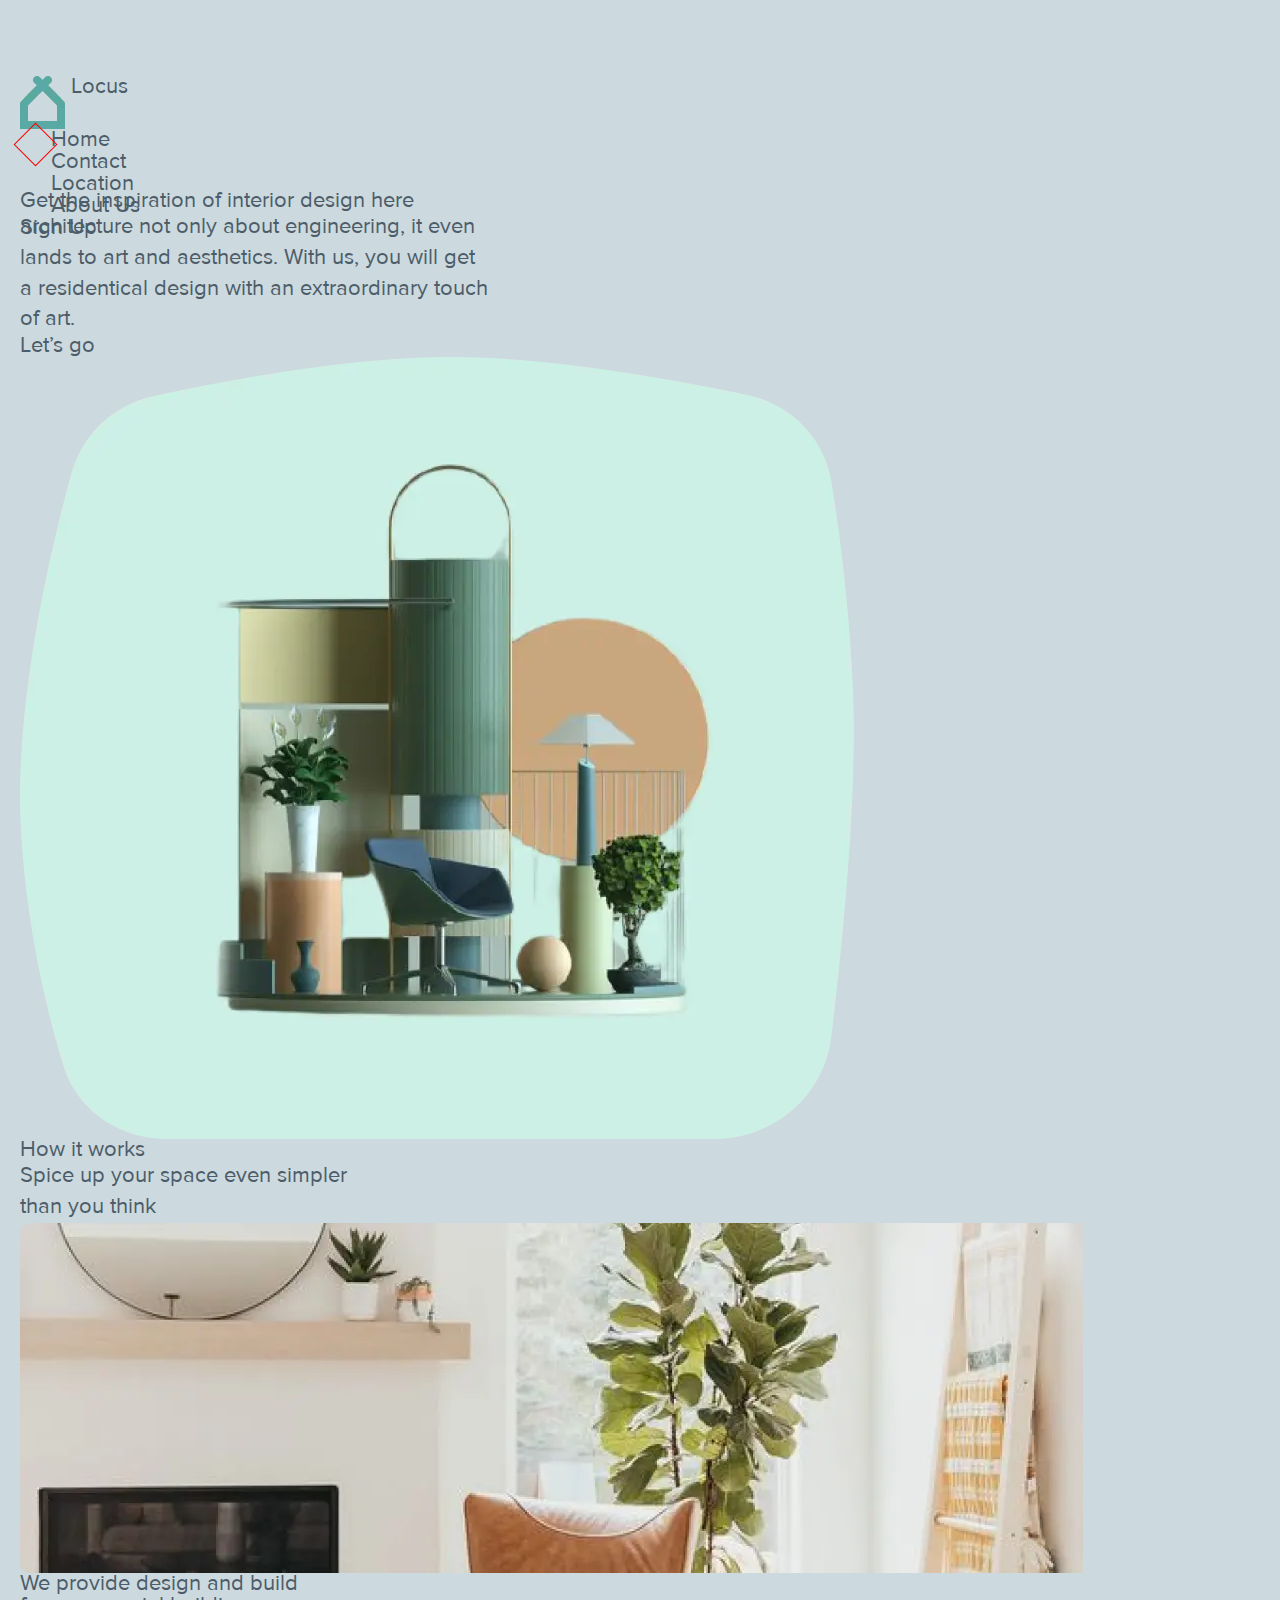
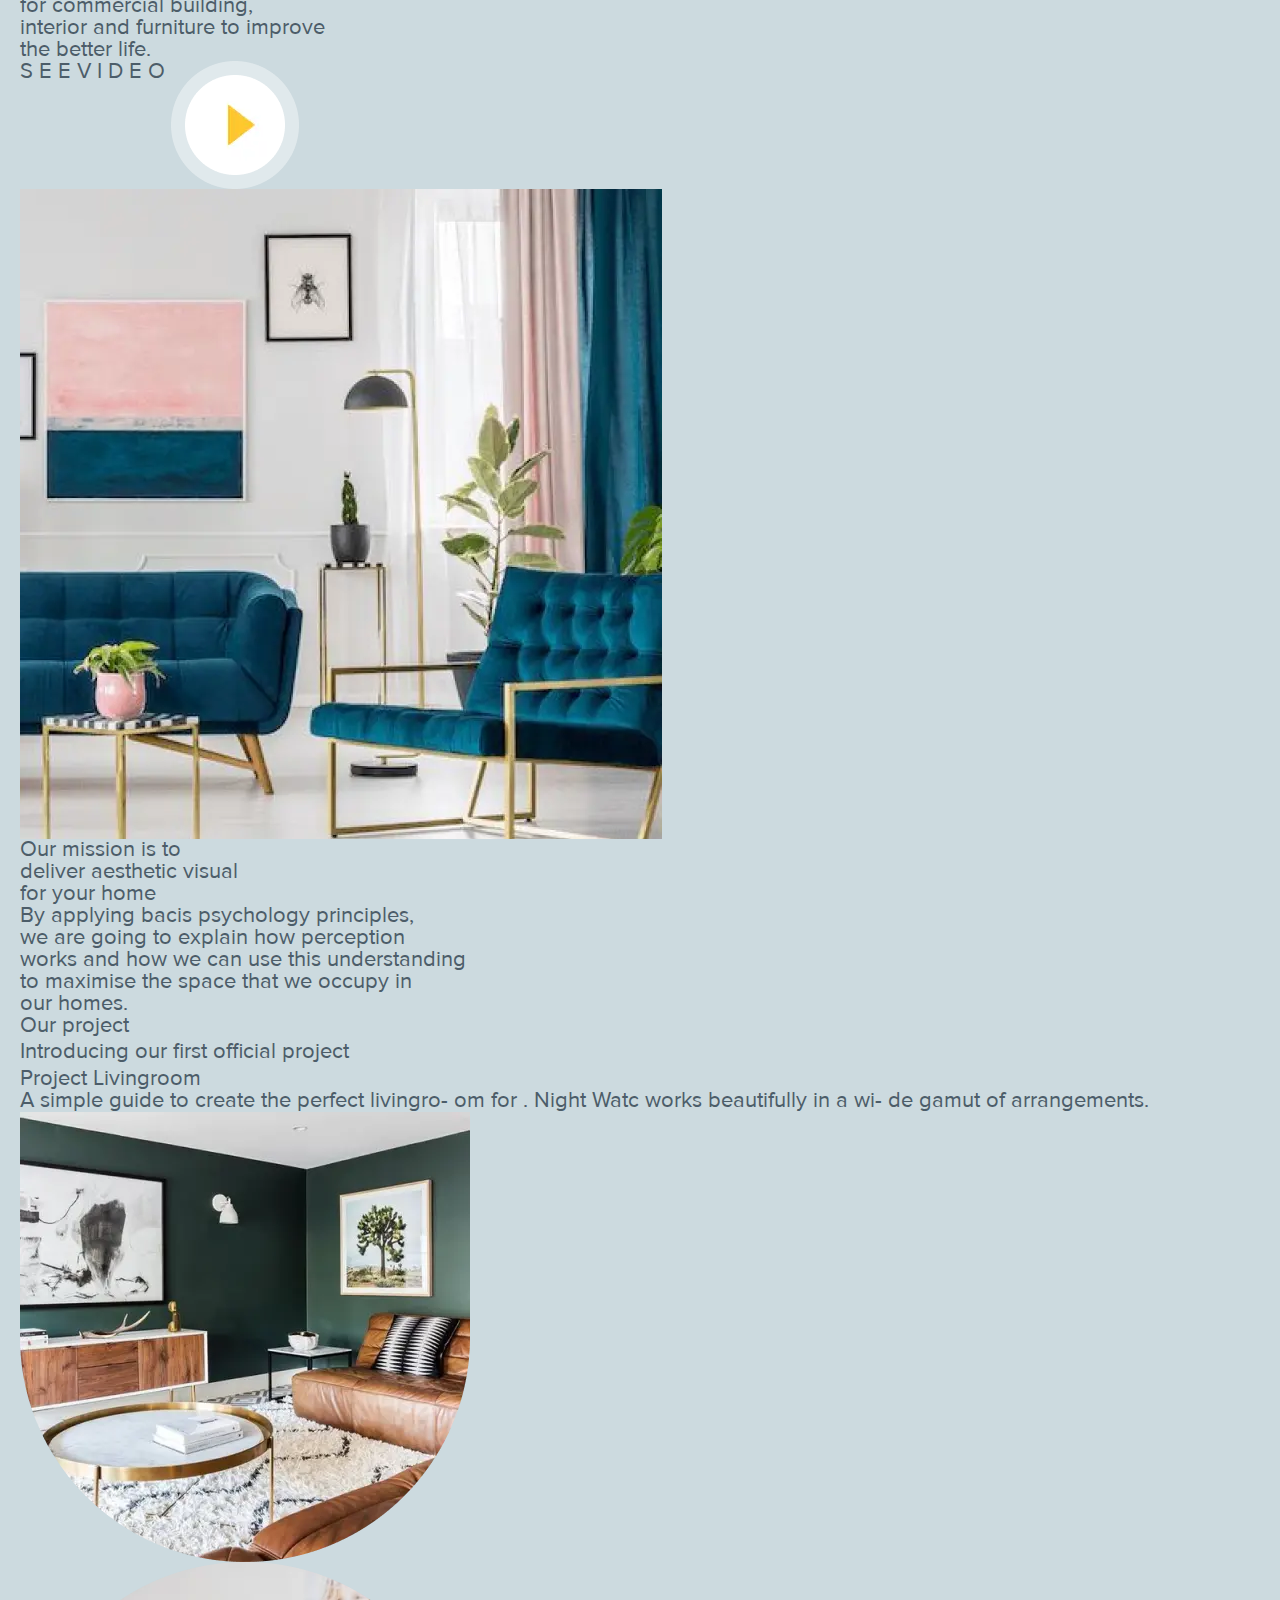
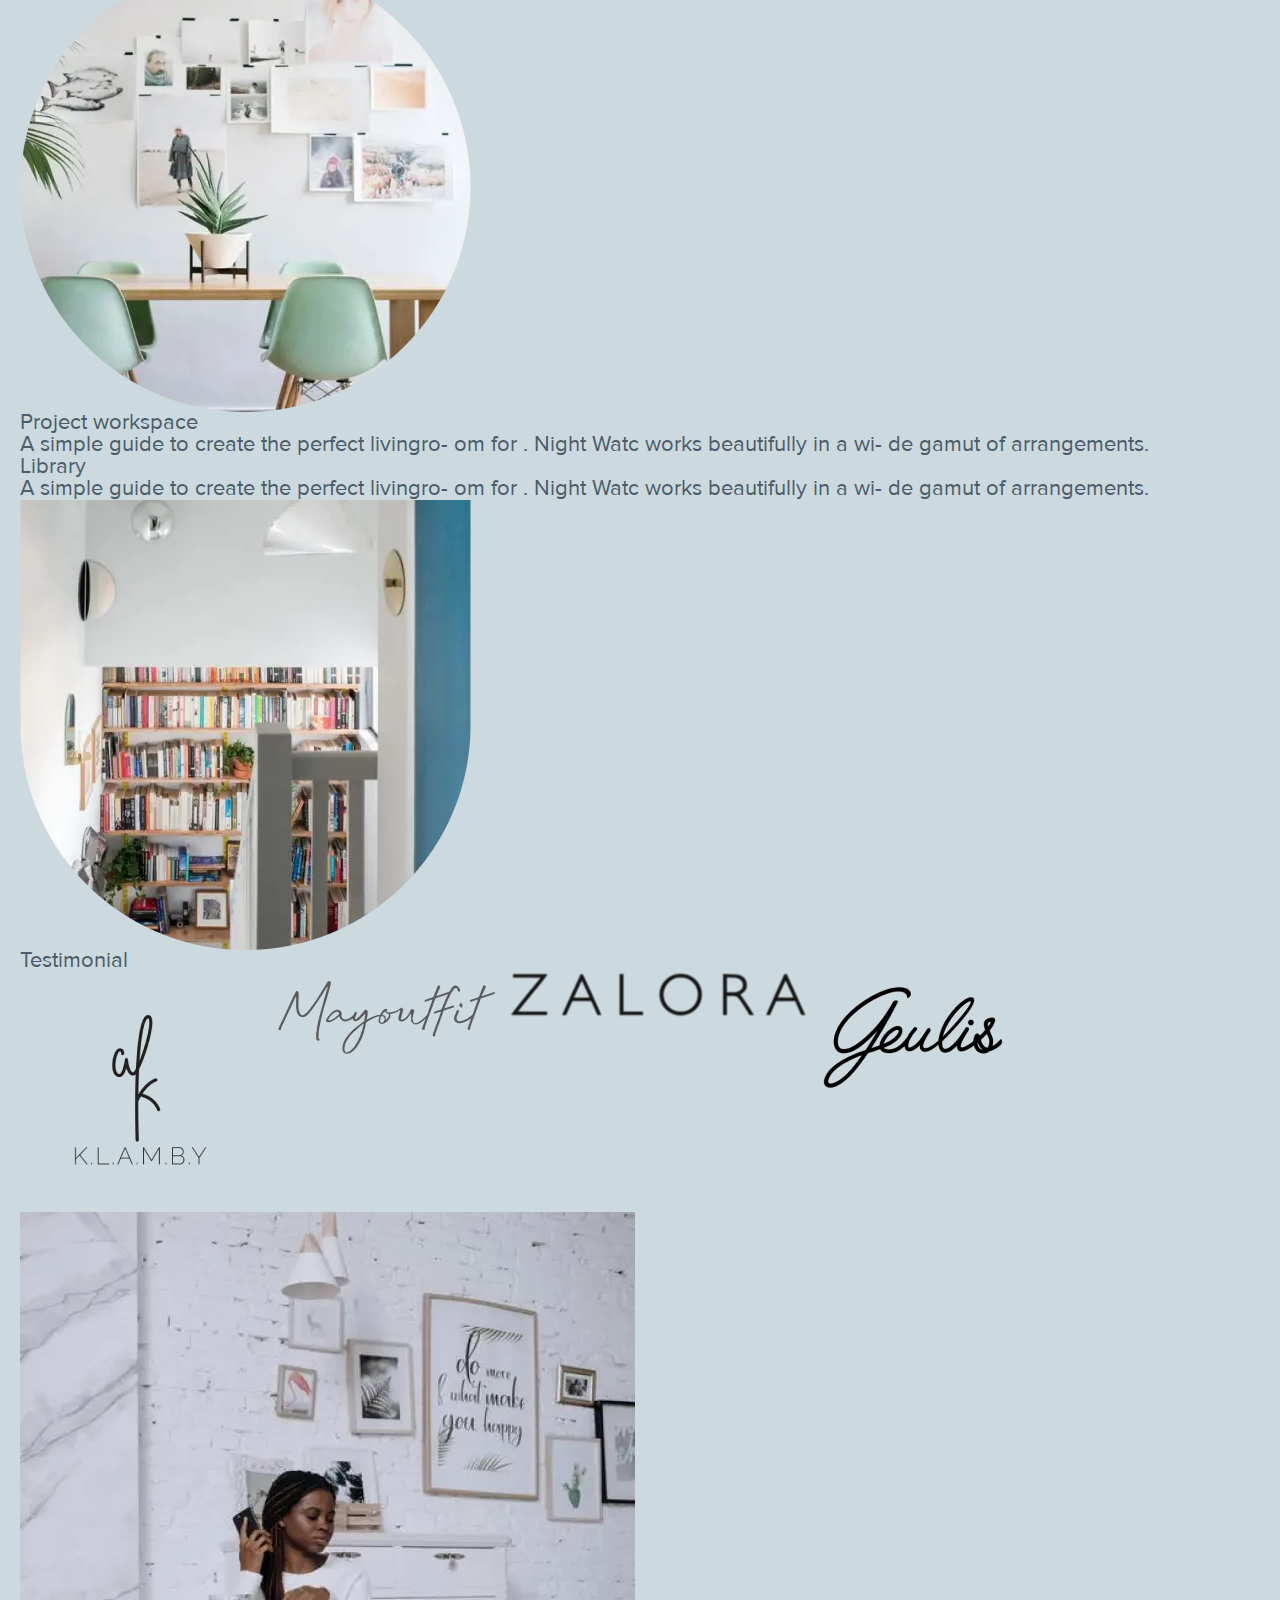
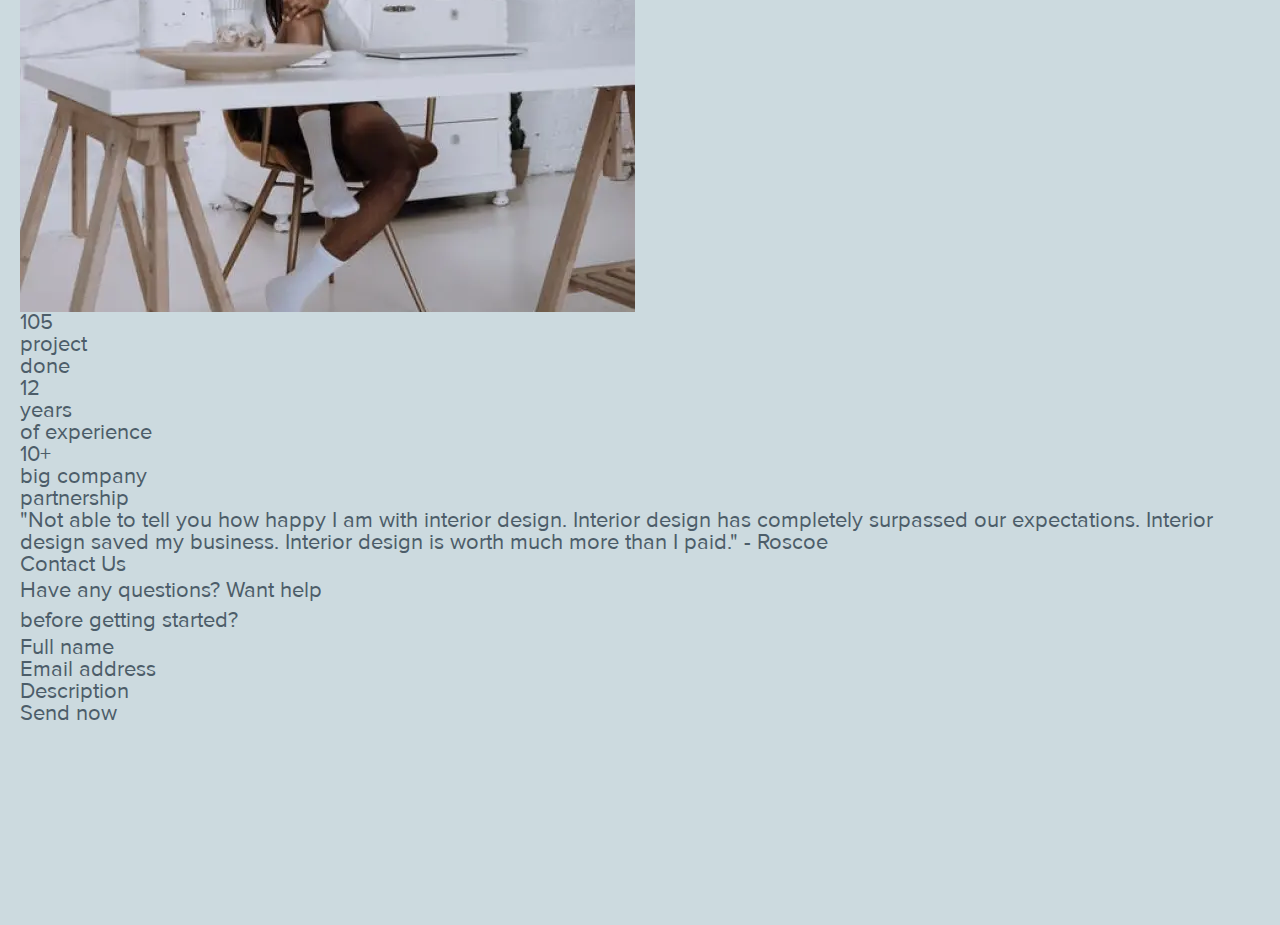
<file: index.html>
<!DOCTYPE html>
<html lang="en">
<head>
	<meta charset="UTF-8">
	<meta http-equiv="X-UA-Compatible" content="IE=edge">
	<meta name="viewport" content="width=device-width, initial-scale=1.0">
	<link rel="stylesheet" href="css/style.min.css?_v=20220717185046">
	<title>Главная</title>
</head>

<body>
	
	<div class="wrapper">
		<header class="header">
	<div class="header__container">
		<a href="" class="header__logo"><picture><source srcset="img/Logo.webp" type="image/webp"><img src="img/Logo.png" alt=""></picture> <span>Locus</span></a>
		<div class="header__menu menu">
			<div class="menu__icon icon__menu">
				<span></span>
			</div>
			<nav class="menu__body">
				<ul class="menu__list">
					<li class="menu__item"><a href="" class="menu__link _1">Home</a></li>
					<li class="menu__item"><a href="" class="menu__link _2">Contact</a></li>
					<li class="menu__item"><a href="" class="menu__link _3">Location</a></li>
					<li class="menu__item"><a href="" class="menu__link _4">About Us</a></li>
				</ul>
			</nav>
		</div>
		<div class="header__button">
			<a href="" class="button">Sign Up</a>
		</div>
	</div>
</header>
		<main class="main">
			<section class="letsgo">
				<div class="letsgo__container">
					<div class="letsgo__block">
						<div class="letsgo__content">
							<div class="letsgo__title title">Get the inspiration
								of interior design
								here</div>
							<div class="letsgo__text text">architecture not only about engineering, it even <br>
								lands to art and aesthetics. With us, you will get <br>
								a residentical design with an extraordinary touch <br>
								of art.</div>
							<div class="letsgo__button">
								<a href="" class="button button_border">Let’s go</a>
							</div>
						</div>
						<div class="letsgo__media">
							<picture><source srcset="img/desk.webp" type="image/webp"><img src="img/desk.png" alt=""></picture>
						</div>
					</div>
				</div>
			</section>
			<section class="works">
				<div class="works__container">
					<div class="works__block">
						<div class="works__content">
							<div class="works__title title">How it works</div>
							<div class="works__text text">Spice up your space even simpler <br>
								than you think</div>
						</div>
						<div class="works__media">
							<picture><source srcset="img/picture.webp" type="image/webp"><img src="img/picture.png" alt=""></picture>
							<div class="blue-block">
								<div class="blue-block__text">
									<p>
										We provide design and build <br>
										for commercial building,<br>
										interior and furniture to improve <br>
										the better life.
									</p>
								</div>
								<a href="" class="see-more">S E E V I D E O</a>

								<a href="" class="video">
									<picture><source srcset="img/button.webp" type="image/webp"><img src="img/button.png" alt=""></picture>
								</a>

							</div>
						</div>
					</div>
				</div>
			</section>
			<section class="mission">
				<div class="mission__container">
					<div class="mission__block">
						<div class="mission__media">
							<picture><source srcset="img/pic.webp" type="image/webp"><img src="img/pic.png" alt=""></picture>
						</div>
						<div class="mission__content">
							<div class="mission__title">
								Our mission is to <br>
								deliver aesthetic visual <br>
								for your home
							</div>
							<div class="mission__text">
								By applying bacis psychology principles, <br>
								we are going to explain how perception <br>
								works and how we can use this understanding <br>
								to maximise the space that we occupy in <br>
								our homes.
							</div>
						</div>
					</div>
				</div>
			</section>
			<section class="project">
				<div class="project__container">
					<div class="project__content">
						<div class="project__title title">
							Our project
						</div>
						<div class="project__tect text">
							Introducing our first official project
						</div>
					</div>
					<div class="project__media">
						<div class="project__items">
							<div class="project__item">
								<div class="project__item_title">
									Project Livingroom
								</div>
								<div class="project__item_text">
									A simple guide to create the perfect livingro-
									om for . Night Watc works beautifully in a wi-
									de gamut of arrangements.
								</div>
								<picture><source srcset="img/01.webp" type="image/webp"><img src="img/01.png" alt=""></picture>
							</div>
							<div class="project__item">
								<picture><source srcset="img/02.webp" type="image/webp"><img src="img/02.png" alt=""></picture>
								<div class="project__item_title">
									Project workspace
								</div>
								<div class="project__item_text">
									A simple guide to create the perfect livingro-
									om for . Night Watc works beautifully in a wi-
									de gamut of arrangements.
								</div>
							</div>
							<div class="project__item">
								<div class="project__item_title">
									Library
								</div>
								<div class="project__item_text">
									A simple guide to create the perfect livingro-
									om for . Night Watc works beautifully in a wi-
									de gamut of arrangements.
								</div>
								<picture><source srcset="img/03.webp" type="image/webp"><img src="img/03.png" alt=""></picture>
							</div>
						</div>
					</div>
				</div>
			</section>
			<section class="test">
				<div class="test__container">
					<div class="test__header">
						<div class="test__title title">Testimonial</div>
						<div class="test__images">
							<picture><source srcset="img/1.webp" type="image/webp"><img src="img/1.png" alt=""></picture>
							<picture><source srcset="img/2.webp" type="image/webp"><img src="img/2.png" alt=""></picture>
							<picture><source srcset="img/3.webp" type="image/webp"><img src="img/3.png" alt=""></picture>
							<picture><source srcset="img/4.webp" type="image/webp"><img src="img/4.png" alt=""></picture>
						</div>
					</div>
					<div class="test__content">
						<picture><source srcset="img/blackWOMAN.webp" type="image/webp"><img src="img/blackWOMAN.png" alt=""></picture>
						<div class="blue--block">
							<div class="blue--block__statistic">
								<div class="blue--block__statistic-item">
									<div class="blue--block__statistic-item_number">105</div>
									<div class="blue--block__statistic-item_text">project <br> done</div>
								</div>
								<div class="blue--block__statistic_item">
									<div class="blue--block__statistic-item_number">12</div>
									<div class="blue--block__statistic-item_text">years <br>of experience</div>
								</div>
								<div class="blue--block__statistic_item">
									<div class="blue--block__statistic-item_number">10+</div>
									<div class="blue--block__statistic-item_text"> big company
										<br> partnership
									</div>
								</div>
							</div>
							<div class="blue--block__statistic_text">
								<p>
									"Not able to tell you how happy I am with interior design.
									Interior design has completely surpassed our expectations.
									Interior design saved my business. Interior design is worth
									much more than I paid."

									<span>- Roscoe</span>
								</p>
							</div>
						</div>
					</div>
				</div>
			</section>
			<section class="sumbit">
				<div class="submit__container">
					<div class="submit__content">
						<div class="submit__title title">Contact Us</div>
						<div class="submit__text text">Have any questions? Want help <br>
							before getting started?</div>
					</div>
					<div class="submit__text-area">
						<div class="submit__text-area_item">Full name</div>
						<div class="submit__text-area_item">Email address</div>
						<div class="submit__text-area_item">Description</div>
						<div class="submit__text-area_button">
							<a href="" class="button">Send now</a>
						</div>
					</div>
				</div>
			</section>
		</main>
		<footer class="footer">
	<div class="footer__container">

	</div>
</footer>
	</div>
	<script src="js/app.min.js?_v=20220717185046"></script>
</body>

</html>
</file>
<file: css/style.min.css>
charset "UTF-8";
@import url(https://fonts.googleapis.com/css?family=Inter:500,600&display=swap);
@font-face {
    font-family: proximanova_light;
    font-display: swap;
    src: url(../fonts/proximanova_light.woff2) format("woff2"), url(../fonts/proximanova_light.woff) format("woff");
    font-weight: 400;
    font-style: normal
}

@font-face {
    font-family: proximanova_bold;
    font-display: swap;
    src: url(../fonts/proximanova_bold.woff2) format("woff2"), url(../fonts/proximanova_bold.woff) format("woff");
    font-weight: 400;
    font-style: normal
}

@font-face {
    font-family: proximanova_regular;
    font-display: swap;
    src: url(../fonts/proximanova_regular.woff2) format("woff2"), url(../fonts/proximanova_regular.woff) format("woff");
    font-weight: 400;
    font-style: normal
}

* {
    padding: 0;
    margin: 0;
    border: 0
}

*,
::after,
::before {
    -webkit-box-sizing: border-box;
    box-sizing: border-box
}

::after,
::before {
    display: inline-block
}

address {
    font-style: normal
}

body,
html {
    min-width: 320pxpx
}

body {
    color: #4c5d69;
    line-height: 1;
    font-family: proximanova_regular;
    font-size: 22px;
    -ms-text-size-adjust: 100%;
    -moz-text-size-adjust: 100%;
    -webkit-text-size-adjust: 100%;
    -webkit-font-smoothing: antialiased;
    -moz-osx-font-smoothing: grayscale
}

button,
input,
textarea {
    font-family: proximanova_regular;
    font-size: inherit;
    line-height: inherit
}

button {
    cursor: pointer;
    color: inherit;
    background-color: transparent
}

a {
    display: inline-block;
    color: inherit;
    text-decoration: none
}

ul li {
    list-style: none
}

img {
    vertical-align: top
}

h1,
h2,
h3,
h4,
h5,
h6 {
    font-weight: inherit;
    font-size: inherit
}

.lock body {
    overflow: hidden;
    -ms-touch-action: none;
    touch-action: none;
    -ms-scroll-chaining: none;
    overscroll-behavior: none
}

.wrapper {
    min-height: 100%;
    display: -webkit-box;
    display: -ms-flexbox;
    display: flex;
    -webkit-box-orient: vertical;
    -webkit-box-direction: normal;
    -ms-flex-direction: column;
    flex-direction: column;
    overflow: hidden
}

@supports (overflow:clip) {
    .wrapper {
        overflow: clip
    }
}

.wrapper>main {
    -webkit-box-flex: 1;
    -ms-flex: 1 1 auto;
    flex: 1 1 auto
}

.wrapper>* {
    min-width: 0
}

[class*=__container] {
    max-width: 1462px;
    margin: 0 auto;
    padding: 0 20px
}

[class*=__container-big] {
    max-width: 1730px;
    margin: 0 auto;
    padding: 0 30px
}

[class*=__middle-container] {
    width: calc(100% - 717px);
    -webkit-transform: translateX(200px);
    -ms-transform: translateX(200px);
    transform: translateX(200px);
    padding: 0 30px
}

[class*=__second-middle-container] {
    width: calc(100% - 717px);
    -webkit-transform: translateX(717px);
    -ms-transform: translateX(717px);
    transform: translateX(717px);
    padding: 0 30px
}

.btn {
    display: -webkit-inline-box;
    display: -ms-inline-flexbox;
    display: inline-flex;
    width: 100%;
    -webkit-box-pack: center;
    -ms-flex-pack: center;
    justify-content: center;
    -webkit-box-align: center;
    -ms-flex-align: center;
    align-items: center;
    text-align: center;
    margin: 0 auto;
    margin-bottom: 100px;
    padding: 33.2px 206px 31px;
    border-radius: 5px;
    background: red;
    color: #fff;
    -webkit-transition: all .3s;
    transition: all .3s
}

.verification {
    padding-top: 257px
}

.analysis-verification {
    display: -webkit-box;
    display: -ms-flexbox;
    display: flex;
    margin-bottom: 106px
}

.analysis-verification__graph {
    position: relative;
    z-index: 4
}

.analysis-verification__text {
    max-width: 717px
}

.graph-analysis {
    -ms-flex-preferred-size: 599px;
    flex-basis: 599px;
    display: -webkit-box;
    display: -ms-flexbox;
    display: flex;
    -webkit-box-pack: justify;
    -ms-flex-pack: justify;
    justify-content: space-between;
    -ms-flex-wrap: wrap;
    flex-wrap: wrap
}

.graph-analysis__block {
    -ms-flex-preferred-size: 162px;
    flex-basis: 162px;
    font-size: 14px;
    font-weight: 700;
    line-height: 160%;
    letter-spacing: 0;
    text-align: center;
    text-transform: uppercase;
    width: 161px;
    height: 96.37px;
    -webkit-box-pack: center;
    -ms-flex-pack: center;
    justify-content: center;
    -webkit-box-align: center;
    -ms-flex-align: center;
    align-items: center;
    display: -webkit-box;
    display: -ms-flexbox;
    display: flex;
    position: relative
}

.graph-analysis__block p {
    padding: 26.19px 9px;
    border-radius: 5px;
    display: -webkit-box;
    display: -ms-flexbox;
    display: flex;
    -webkit-box-pack: center;
    -ms-flex-pack: center;
    justify-content: center;
    -webkit-box-align: center;
    -ms-flex-align: center;
    align-items: center;
    -webkit-backdrop-filter: blur(22px);
    backdrop-filter: blur(22px);
    background: linear-gradient(136.92deg, rgba(255, 255, 255, .3) 14.517%, rgba(255, 255, 255, 0) 88.017%);
    width: 162px;
    height: 96.37px
}

.graph-analysis__block--bottom {
    color: red;
    -ms-flex-preferred-size: 100%;
    flex-basis: 100%
}

.graph-analysis__block--bottom::before {
    top: 25% !important;
    left: 50% !important;
    -webkit-transform: translate(-50%);
    -ms-transform: translate(-50%);
    transform: translate(-50%)
}

.graph-analysis__block--left {
    position: relative
}

 .graph-analysis__block--left::after {
    background: url(../img/decorations/union.png) bottom/contain no-repeat
}

.graph-analysis__block--left::after {
    content: "";
    position: absolute;
    width: 429.6px;
    height: 100%;
    left: 50%;
    bottom: -50%
}

.hardware-verification {
    -webkit-box-flex: 1;
    -ms-flex: 1 1 692px;
    flex: 1 1 692px;
    display: -webkit-box;
    display: -ms-flexbox;
    display: flex;
    -webkit-box-pack: end;
    -ms-flex-pack: end;
    justify-content: end;
    -webkit-box-align: center;
    -ms-flex-align: center;
    align-items: center
}

.hardware-verification p {
    font-size: 22px;
    line-height: 30.2px
}

 .hardware-verification__block {
    background: url(../img/decorations/block-devices.png) center/cover no-repeat
}

.hardware-verification__block {
    max-width: 843px;
    margin-left: calc(50% - 50vw);
    margin-bottom: 100px;
    border-radius: 5px;
    -webkit-backdrop-filter: blur(22px);
    backdrop-filter: blur(22px);
    padding: 66px 86px;
    padding-left: 217px
}

.hardware-verification__graph {
    -webkit-box-flex: 1;
    -ms-flex: 1 1 auto;
    flex: 1 1 auto
}

.graph-hardware {
    margin-bottom: 161px;
    display: -webkit-box;
    display: -ms-flexbox;
    display: flex;
    -ms-flex-wrap: wrap;
    flex-wrap: wrap
}

.graph-hardware__block {
    max-width: 290px
}

.graph-hardware__block:first-child {
    position: relative
}

 .graph-hardware__block:first-child::after {
    background: url(../img/decorations/line.png) center no-repeat
}

.graph-hardware__block:first-child::after {
    content: "";
    position: absolute;
    bottom: 0;
    width: 100%;
    height: 100%;
    right: -77%;
    z-index: -1
}

 .graph-hardware__block:first-child::before {
    background: url(../img/decorations/line-down.png) center no-repeat
}

.graph-hardware__block:first-child::before {
    content: "";
    position: absolute;
    width: 100%;
    height: 100%;
    bottom: -77%;
    left: 22%
}

.graph-hardware__block:nth-child(2) {
    -ms-flex-item-align: end;
    -ms-grid-row-align: end;
    align-self: end;
    position: relative
}

 .graph-hardware__block:nth-child(2)::before {
    background: url(../img/decorations/line-down.png) center no-repeat
}

.graph-hardware__block:nth-child(2)::before {
    content: "";
    position: absolute;
    width: 100%;
    height: 100%;
    bottom: -77%;
    right: 10%
}

.graph-hardware__block:nth-child(3) {
    position: relative
}

 .graph-hardware__block:nth-child(3)::after {
    background: url(../img/decorations/line.png) center no-repeat
}

.graph-hardware__block:nth-child(3)::after {
    content: "";
    position: absolute;
    bottom: 0;
    width: 100%;
    height: 100%;
    right: -62%
}

.graph-hardware__block p {
    border-radius: 4.32px;
    -webkit-backdrop-filter: blur(19.01px);
    backdrop-filter: blur(19.01px);
    font-size: 12px;
    font-weight: 400;
    height: 94px;
    line-height: 140.5%;
    letter-spacing: 0;
    text-align: left;
    padding: 30px;
    display: -webkit-box;
    display: -ms-flexbox;
    display: flex;
    -webkit-box-pack: center;
    -ms-flex-pack: center;
    justify-content: center;
    -webkit-box-align: center;
    -ms-flex-align: center;
    align-items: center;
    text-transform: uppercase;
    background: linear-gradient(135.34deg, rgba(255, 255, 255, .3) 14.711%, rgba(255, 255, 255, 0) 100%)
}

.block-red p {
    height: 108px;
    width: 335px;
    color: #fff;
    background: radial-gradient(50% 69% at 50% 50%, #ff0101, #e20000 100%);
    padding: 32px 46px;
    font-size: 16px
}

.verification__text-block {
    margin: 0 auto;
    width: 100%;
    max-width: 640px;
    margin-bottom: 100px
}

.smart-standarts {
    margin-bottom: 100px
}

.smart-standarts__blocks {
    display: -webkit-box;
    display: -ms-flexbox;
    display: flex;
    -webkit-box-pack: justify;
    -ms-flex-pack: justify;
    justify-content: space-between
}

.blocks-smart-standarts__block-first {
    margin-left: calc(50% - 20vw);
    width: 864px;
    margin-top: 50px;
    padding: 80px 140px 80px 240px;
    border-radius: 5px;
    -webkit-backdrop-filter: blur(22px);
    backdrop-filter: blur(22px);
    background: linear-gradient(135.34deg, rgba(255, 255, 255, .3) 14.756%, rgba(255, 255, 255, 0) 100%)
}

.blocks-smart-standarts__block-first p {
    color: red;
    font-size: 32.17px;
    font-weight: 400;
    line-height: 140%;
    text-align: right;
    text-transform: uppercase
}

.blocks-smart-standarts__block-second {
    padding: 52px 243px 66px 86px
}

.blocks-smart-standarts .block-dis {
    width: 100%;
    -webkit-box-flex: 1;
    -ms-flex: 1 1 auto;
    flex: 1 1 auto;
    max-width: 960px;
    font-size: 22px;
    line-height: 140%
}

.mini-blocks-smart-standarts__container {
    display: -webkit-box;
    display: -ms-flexbox;
    display: flex;
    -webkit-box-pack: justify;
    -ms-flex-pack: justify;
    justify-content: space-between
}

.mini-blocks-smart-standarts__block-first {
    padding: 40px 60px;
    max-width: 624px;
    height: 100%;
    margin-right: 20px
}

.mini-blocks-smart-standarts__block-first p {
    font-size: 22px;
    font-weight: 400;
    line-height: 140%;
    letter-spacing: 0;
    text-align: left
}

.mini-blocks-smart-standarts__block-second {
    padding: 40px 60px;
    max-width: 717px
}

.mini-blocks-smart-standarts__block-second p {
    font-size: 22px;
    font-weight: 400;
    line-height: 140%;
    letter-spacing: 0;
    text-align: left
}

.app__container {
    padding-left: 15px;
    padding-right: 15px
}

.app .left-line,
.app__title {
    position: relative;
    margin-bottom: 55px;
    background: linear-gradient(140.19deg, rgba(255, 0, 0, .8), rgba(255, 0, 0, .11));
    -webkit-background-clip: text;
    -webkit-text-fill-color: transparent;
    background-clip: text;
    text-fill-color: transparent;
    font-size: 48px;
    font-weight: 400;
    line-height: 160.3%;
    text-align: left
}

.app .left-line::before,
.app__title::before {
    content: "";
    position: absolute;
    z-index: 2;
    bottom: -30px;
    left: 0;
    width: 20px;
    height: 20px;
    border-radius: 50%;
    -webkit-box-shadow: 0 0 86px 0 #fff, 0 0 36px 0 #fff, 0 0 8px 0 #fff;
    box-shadow: 0 0 86px 0 #fff, 0 0 36px 0 #fff, 0 0 8px 0 #fff;
    background: #fff
}

.app .left-line::after,
.app__title::after {
    content: "";
    position: absolute;
    bottom: -20px;
    left: -30%;
    width: 100%;
    height: 100%;
    background: url(../img/app/line.svg) bottom no-repeat
}

.app .under-text,
.app__text {
    margin-left: 40px;
    color: #4c5d69;
    font-size: 22px;
    line-height: 140%;
    text-align: left;
    margin-bottom: 200px
}

.content-app__title {
    color: #5a5e61;
    font-size: 40px;
    font-weight: 300;
    line-height: 120%;
    display: -webkit-box;
    display: -ms-flexbox;
    display: flex;
    -webkit-box-pack: center;
    -ms-flex-pack: center;
    justify-content: center;
    -webkit-box-align: center;
    -ms-flex-align: center;
    align-items: center;
    margin-bottom: 15px
}

.media-content-app__image {
    position: relative;
    margin-bottom: 80px
}

.media-content-app__image img {
    width: 100%;
    position: absolute;
    max-width: 1142px;
    max-height: 800px;
    left: -22px;
    z-index: 2;
    top: -120px
}

.info-media__block {
    padding: 66px 544px 66px 86px;
    margin-bottom: 80px
}

.info-media__block p {
    font-size: 22px;
    line-height: 30.2px
}

.info-media__block p:first-child {
    margin-bottom: 30px
}

.info-media__mini-blocks {
    display: -webkit-box;
    display: -ms-flexbox;
    display: flex;
    -ms-flex-wrap: wrap;
    flex-wrap: wrap
}

.mini-blocks-info {
    -webkit-box-pack: center;
    -ms-flex-pack: center;
    justify-content: center;
    margin-bottom: 200px
}

.mini-blocks-info__mini-block {
    width: 161px;
    height: 96px;
    margin-right: 77px;
    margin-bottom: 46px
}

.mini-blocks-info__mini-block p {
    padding: 26.18px 8px;
    width: 161px;
    height: 96px;
    height: 100%;
    width: 100%
}

.component-app__title {
    background: linear-gradient(113.82deg, #5a5e61, #a3a3a3, #5d6164);
    margin-bottom: 40px;
    -webkit-background-clip: text;
    -webkit-text-fill-color: transparent;
    background-clip: text;
    text-fill-color: transparent;
    font-size: 40px;
    font-weight: 400;
    line-height: 120%
}

.component-app__text {
    color: #4c5d69;
    font-size: 18px;
    font-weight: 400;
    line-height: 140%
}

.component-app__text p {
    font-size: 22px;
    line-height: 30.2px
}

.component-app__text p:not(:last-child) {
    margin-bottom: 40px
}

.advice {
    padding-top: 228px
}

.advice__text {
    margin-bottom: 150px
}

.advice__text p:not(:last-child) {
    margin-bottom: 30px
}

.advice__text p:nth-child(2) {
    margin-bottom: 46px
}

.advice__text p:last-child {
    margin-bottom: 0
}

.advice-title {
    max-width: 800px !important
}

.column-first {
    -webkit-box-pack: center;
    -ms-flex-pack: center;
    justify-content: center;
    display: -webkit-box;
    display: -ms-flexbox;
    display: flex;
/*    margin-bottom: 100px*/
}

.column-first__photo {
    position: relative;
    width: 302px;
    height: 455px;
    padding: 300px 35px 50px;
    border-radius: 5px;
    -webkit-backdrop-filter: blur(22px);
    backdrop-filter: blur(22px);
    background: linear-gradient(135.34deg, rgba(255, 255, 255, .3) 14.062%, rgba(255, 255, 255, 0) 100%)
}

.column-first__photo img {
    position: absolute;
    top: -10%;
    left: 12%;
    width: 232px;
    height: 303px;
    border: 2px solid #fff;
    border-radius: 10px;
    background: -webkit-gradient(linear, left top, right top, from(#9ca0b9), color-stop(100.037%, #a9acbf));
    background: linear-gradient(90deg, #9ca0b9, #a9acbf 100.037%)
}

.column-first__photo::after {
    content: "";
    position: absolute;
    width: 0;
    height: 90%;
    top: 0;
    left: 50%;
    z-index: -1;
    -webkit-box-shadow: -1px -2px 136px 111px rgba(255, 255, 255, .84);
    box-shadow: -1px -2px 136px 111px rgba(255, 255, 255, .84)
}

.column-first__photo p {
    color: #4c5d69;
    font-size: 18px;
    font-weight: 400;
    line-height: 140%;
    letter-spacing: 0;
    text-align: left !important
}

.column-first__photo p:first-child {
    -moz-text-align-last: left;
    text-align-last: left;
    text-transform: uppercase;
    margin-bottom: 7px
}

.column-first__number {
    display: -webkit-box;
    display: -ms-flexbox;
    display: flex;
    -webkit-box-orient: vertical;
    -webkit-box-direction: normal;
    -ms-flex-direction: column;
    flex-direction: column;
    -webkit-box-pack: center;
    -ms-flex-pack: center;
    justify-content: center;
    -webkit-box-align: center;
    -ms-flex-align: center;
    align-items: center
   
    margin: 0 auto;
}

@media(min-width: 1300px){
.column-first__number {
     -webkit-transform: translate(0, 222px);
    -ms-transform: translate(0, 222px);
    transform: translate(0, 222px);
}


}
@media(max-width: 1300px){
.column-first__number {
    margin-bottom: 100px;
    }
    .row-second__number {
    margin-bottom: 100px;
    }
}
.column-first__number img {
    -webkit-transform: translate(0, 222px);
    -ms-transform: translate(0, 222px);
    transform: translate(0, 222px);
    margin-bottom: 40px
}

.column-first__number p {
    }

.column-first__text p {
    font-size: 22px;
    line-height: 30.2px
}

.number {
    display: -webkit-box;
    display: -ms-flexbox;
    display: flex;
    -webkit-box-orient: vertical;
    -webkit-box-direction: normal;
    -ms-flex-direction: column;
    flex-direction: column;
    max-width: 355px

}

.number img {
    max-height: 342px;
    margin-bottom: 40px
}

.number p {
    text-align: center
}

.number p {
    font-size: 22px;
    line-height: 30.2px
}

.column-second {
    margin-left: 170px;
    max-width: 355.8px
}

.column-second img {
    margin-bottom: 40px
}

.column-second__number p {
    text-align: center;
    margin-bottom: 2px
}

.row-first {
    display: -webkit-box;
    display: -ms-flexbox;
    display: flex;
    -webkit-box-pack: center;
    -ms-flex-pack: center;
    justify-content: center;
    -webkit-box-align: center;
    -ms-flex-align: center;
    align-items: center
}

.row-first__number {
    max-width: 355.8px;
    margin-bottom: 100px
}

.row-first__number p {
    text-align: center
}

.row-second {
    display: -webkit-box;
    display: -ms-flexbox;
    display: flex;
    -webkit-box-pack: justify;
    -ms-flex-pack: justify;
    justify-content: space-between;
/*    margin-bottom: 100px*/
    max-width: 1130px;
margin: 0 auto;
}

.row-second__number:not(:last-child) {
    margin-right: 20px;
    margin-bottom: 100px
}

.row-third {
    display: -webkit-box;
    display: -ms-flexbox;
    display: flex;
    -webkit-box-pack: center;
    -ms-flex-pack: center;
    justify-content: center;
    -webkit-box-align: center;
    -ms-flex-align: center;
    align-items: center
}

.first-diagram {
    padding-top: 142px;
    margin-bottom: 100px
}

.second-diagram {
    margin-bottom: 100px
}

.third-diagram {
    padding-bottom: 100px
}

.candidats__container p {
    margin-bottom: 0
}

.candidats__title {
    background: linear-gradient(146.86deg, #5a5e61, #a3a3a3, #5d6164);
    -webkit-background-clip: text;
    -webkit-text-fill-color: transparent;
    background-clip: text;
    text-fill-color: transparent;
    font-size: 40px;
    font-weight: 300;
    line-height: 120%;
    margin-bottom: 46px
}

.content-condidats {
    display: -webkit-box;
    display: -ms-flexbox;
    display: flex;
    -webkit-box-pack: justify;
    -ms-flex-pack: justify;
    justify-content: space-between;
    -webkit-box-align: center;
    -ms-flex-align: center;
    align-items: center
}

.content-condidats__text {
    max-width: 716px
}

.content-condidats__text p {
    padding-right: 15px;
    padding-left: 15px
}

.content-condidats__text p {
    font-size: 22px;
    line-height: 30.2px
}

.actions__container {
    padding-top: 101px
}

 .first-diagram__wrapper {
    background: url(../img/advice/graph-bg.png) left/cover no-repeat
}

.first-diagram__wrapper {
    width: 100%
}

.first-diagram__graph {
/*    max-width: 1045px !important;*/
    position: relative;
    left: -10px;
    margin: 0 auto
}

.apexcharts-yaxis-label {
    margin-top: 10px;
    margin-bottom: 10px;
    font-size: 18px;
    font-family: proximanova_regular
}

 .second-diagram__wrapper {
    background: url(../img/advice/graph-bg.png) left/cover no-repeat
}

.second-diagram__wrapper {
    width: 100%
}

.second-diagram__graph {
    position: relative;
/*    max-width: 1045px !important;*/
    left: -10px;
    margin: 0 auto
}

.apexcharts-yaxis {
    width: 500px !important
}

 .third-diagram__wrapper {
    background: url(../img/advice/graph-bg.png) left/cover no-repeat
}

.third-diagram__wrapper {
    width: 100%
}

.third-diagram__graph {
/*    max-width: 1045px !important;*/
    position: relative;
    left: -10px;
    margin: 0 auto
}

tspan {
    width: 400px
}

#SvgjsTspan1597 {
    width: 300px !important;
    font-size: 16px;
    font-family: Arial
}

.apexcharts-yaxis-texts-g .apexcharts-xaxis-inversed-texts-g {
    width: 300px !important
}

.candidats-text {
    margin-bottom: 40px !important
}

.main {
    padding-top: 190px;
    padding-bottom: 100px
}

.main__text {
    margin-bottom: 111px
}

.main__text p:first-child {
    margin-bottom: 40px
}

.block-main {
    max-width: 728px;
    margin: 0 auto;
    padding: 70px 60px 90px;
    border-radius: 5px;
    -webkit-backdrop-filter: blur(22px);
    backdrop-filter: blur(22px);
    background: radial-gradient(55% 62% at 50% 50%, rgba(255, 255, 255, .46) 54.688%, rgba(255, 255, 255, 0) 100%), linear-gradient(135.34deg, rgba(255, 255, 255, .3) 14.536%, rgba(255, 255, 255, 0) 100%);
    margin-bottom: 89px
}

.block-main__item {
    padding-left: 70px;
    position: relative
}

.block-main__item:not(:last-child) {
    margin-bottom: 40px
}

.block-main__item::after {
    content: "";
    position: absolute;
    left: 0;
    top: 0;
    width: 20px;
    height: 20px;
    border-radius: 50%;
    -webkit-box-shadow: 0 0 86px 0 #fff, 0 0 36px 0 #fff, 0 0 8px 0 #fff;
    box-shadow: 0 0 86px 0 #fff, 0 0 36px 0 #fff, 0 0 8px 0 #fff;
    background: #fff
}

.block-main__item:not(:last-child)::before {
    position: absolute;
    top: 30px;
    left: 8px;
    width: 100%;
    height: 100%;
    content: "";
    background: url(../img/defecto/line.svg) left no-repeat
}

.content-center__btn {
    margin-bottom: 100px
}

.center__container {
    position: relative
}

.group__text {
    margin-bottom: 100px
}

.content-group__video {
    padding-bottom: 44% !important
}

.contest__text {
    margin-bottom: 100px
}

.blocks-contest {
    margin-bottom: 100px
}

.blocks-contest__row-blocks {
    display: -webkit-box;
    display: -ms-flexbox;
    display: flex
}

.row-blocks-contest__item p:first-child {
    text-transform: uppercase;
    margin-bottom: 8px
}

.row-blocks-contest__item--1 {
    padding: 66px 86px 66px 244px;
    margin-right: 216px
}

.row-blocks-contest__item--2 {
    padding: 66px 244px 66px 86px;
    margin-left: -20px
}

.title-future {
    background: linear-gradient(113.82deg, #5a5e61, #a3a3a3, #5d6164);
    -webkit-background-clip: text;
    -webkit-text-fill-color: transparent;
    background-clip: text;
    text-fill-color: transparent;
    font-size: 40px;
    font-weight: 300;
    line-height: 120%;
    margin-bottom: 40px
}

.cards-future {
    display: -webkit-box;
    display: -ms-flexbox;
    display: flex;
    padding-top: 100px;
    -webkit-box-pack: justify;
    -ms-flex-pack: justify;
    justify-content: space-between
}

.cards-future__item {
    position: relative;
    width: 277px !important;
    height: 264px !important;
    padding: 90px 40px;
    border-radius: 5px;
    -webkit-backdrop-filter: blur(22px);
    backdrop-filter: blur(22px);
    background: linear-gradient(135.34deg, rgba(255, 255, 255, .3) 14.062%, rgba(255, 255, 255, 0) 100%);
    margin-bottom: 100px
}

.cards-future__item::after {
    content: "";
    position: absolute;
    width: 0;
    top: 50%;
    left: 50%;
    z-index: -1;
    -webkit-box-shadow: -1px -2px 136px 111px rgba(255, 255, 255, .84);
    box-shadow: -1px -2px 136px 111px rgba(255, 255, 255, .84)
}

.cards-future__item p {
    font-size: 20px !important;
    font-weight: 400 !important;
    line-height: 28px !important
}

.cards-future__item p::before {
    content: "";
    position: absolute;
    width: 2px;
    height: 162px;
    top: -90px;
    left: -10px;
    background: -webkit-gradient(linear, left top, left bottom, from(rgba(255, 255, 255, 0)), color-stop(90%, #fff));
    background: linear-gradient(to bottom, rgba(255, 255, 255, 0) 0, #fff 90%)
}

.cards-future__item p::after {
    content: "";
    position: absolute;
    width: 42px;
    height: 2px;
    bottom: 30px;
    right: -20px;
    background: -webkit-gradient(linear, right top, left top, from(rgba(255, 255, 255, 0)), color-stop(90%, #fff));
    background: linear-gradient(to left, rgba(255, 255, 255, 0) 0, #fff 90%)
}

.words-future__title {
    padding-top: 20px
}

.services {
    padding-top: 100px
}

.services__text {
    margin-bottom: 40px !important
}

.big-text {
    font-size: 20px;
    line-height: 160.5%;
    text-transform: uppercase
}

.services__text-second p:first-child {
    padding-top: 100px;
    margin-bottom: 30px
}

.upper {
    text-transform: uppercase
}

.projects {
    padding-top: 100px;
    overflow: hidden
}

.projects__title {
    font-size: 40px;
    line-height: 120%;
    margin-bottom: 40px
}

.projects__text {
    margin-bottom: 100px
}

.block-projects {
    position: relative;
    -webkit-box-align: center;
    -ms-flex-align: center;
    align-items: center;
    display: -webkit-box;
    display: -ms-flexbox;
    display: flex
}

.block-projects--1 {
    padding-left: 65px !important
}

 .block-projects--1 .span-img {
    background: url(../img/share/1.png) center no-repeat
}

.block-projects--1 .span-img {
    top: 5%;
    left: 65px;
    position: absolute;
    width: 155px;
    height: 155px
}

.block-projects--1 .decor-span {
    bottom: -95% !important
}

.block-projects--2 {
    padding-right: 65px !important
}

 .block-projects--2 .span-img {
    background: url(../img/share/2.png) center no-repeat
}

.block-projects--2 .span-img {
    top: 10%;
    right: 45px;
    position: absolute;
    width: 155px;
    height: 155px
}

.block-projects--3 {
    padding-left: 65px !important;
    margin-bottom: 100px !important
}

 .block-projects--3 .span-img {
    background: url(../img/share/3.png) center no-repeat
}

.block-projects--3 .span-img {
    top: 17%;
    left: 65px;
    position: absolute;
    width: 155px;
    height: 155px
}

.upper {
    margin-bottom: 5px
}

.footer-section {
    padding-top: 100px
}

.head-footer-section__title {
    font-size: 40px;
    font-weight: 300;
    line-height: 120%;
    margin-bottom: 40px
}

.cards-footer-section {
    display: -webkit-box;
    display: -ms-flexbox;
    display: flex;
    -webkit-box-pack: justify;
    -ms-flex-pack: justify;
    justify-content: space-between
}

.cards-footer-section__card {
    margin-left: 0
}

.cards-footer-section__card p {
    color: #4c5d69;
    font-size: 18px;
    font-weight: 400;
    line-height: 140%;
    letter-spacing: 0;
    position: relative
}

.cards-footer-section__card p:first-child {
    text-transform: uppercase;
    margin-bottom: 7px
}

.cards-footer-section__card p:first-child::before {
    content: "";
    position: absolute;
    width: 2px;
    height: 102px;
    top: -340px;
    left: -50px;
    background: -webkit-gradient(linear, left top, left bottom, from(rgba(255, 255, 255, 0)), color-stop(90%, #fff));
    background: linear-gradient(to bottom, rgba(255, 255, 255, 0) 0, #fff 90%)
}

.cards-footer-section__card p:first-child::after {
    content: "";
    position: absolute;
    width: 27px;
    height: 2px;
    bottom: -100px;
    right: -50px;
    background: -webkit-gradient(linear, right top, left top, from(rgba(255, 255, 255, 0)), color-stop(90%, #fff));
    background: linear-gradient(to left, rgba(255, 255, 255, 0) 0, #fff 90%)
}

.share {
    padding-top: 190px
}

.share__content {
    display: -webkit-box;
    display: -ms-flexbox;
    display: flex;
    -webkit-box-align: center;
    -ms-flex-align: center;
    align-items: center;
    margin-bottom: 200px
}

.content-share__block {
    -webkit-transform: translateX(200px);
    -ms-transform: translateX(200px);
    transform: translateX(200px);
    padding: 66px 244px 66px 86px
}

.content-share__block p:first-child {
    font-size: 20px;
    font-weight: 400;
    line-height: 160.5%;
    letter-spacing: 0
}

.media-share {
    display: -webkit-box;
    display: -ms-flexbox;
    display: flex;
    min-width: 0;
    margin-bottom: 167px
}

.media-share__block {
    padding: 66px 86px 66px 244px;
    position: relative;
    z-index: 1;
    height: 300px
}

.media-share__slider {
    max-width: 900px;
    position: relative;
    z-index: -1
}

.media-share__images {
    -webkit-transform: translateX(550px);
    -ms-transform: translateX(550px);
    transform: translateX(550px)
}

.media-share__slide {
    display: -webkit-box;
    display: -ms-flexbox;
    display: flex;
    -webkit-box-pack: center;
    -ms-flex-pack: center;
    justify-content: center;
    -webkit-box-align: center;
    -ms-flex-align: center;
    align-items: center;
    -webkit-transition: all .3s;
    transition: all .3s;
    position: relative;
    max-width: 320px;
    max-height: 230px
}

.media-share__slide img {
    max-width: 400px;
    max-height: 300px
}

.media-share__slide::after {
    content: "";
    background: 0 0 !important
}

.media-share__slide::before {
    top: -25px !important
}

.media-share__slide.swiper-slide-active {
    position: relative;
    -webkit-transform: scale(1.44) translateY(-20px);
    -ms-transform: scale(1.44) translateY(-20px);
    transform: scale(1.44) translateY(-20px);
    -webkit-transition: all .15s;
    transition: all .15s;
    z-index: 1
}

.media-share__images {
    min-width: 0
}

.share__block {
    margin: 0 auto;
    max-width: 1012px;
    padding: 60px 170px
}

.services__wrapper {
    background-color: #dbe5e9;
    position: relative;
    z-index: -2;
    padding-top: 100px
}

.services__content {
    height: 700px
}

.services__content::after {
    top: 0 !important;
    max-width: 140px !important;
    max-height: 167px !important
}

.services__content::after {
    top: 0 !important;
    max-width: 140px !important;
    max-height: 167px !important
}

.content-circle {
    padding-top: 50px
}

.services-content-circle {
    position: relative
}

.services-content-circle__item {
    font-size: 18px
}

.services-content-circle__item p {
    font-size: inherit
}

.services-content-circle__item--1 {
    position: absolute;
    top: 13%;
    left: 10%
}

.services-content-circle__item--1 p {
    max-width: 410px;
    position: relative
}

.services-content-circle__item--1 p::after {
    content: "";
    position: absolute;
    bottom: -70%;
    left: -10%;
    width: 500px;
    height: 100%;
    background: url(../img/circle/big-line.svg) left no-repeat
}

.services-content-circle__item--2 {
    max-width: 440px;
    top: 31%;
    left: -10%
}

.services-content-circle__item--2 p {
    max-width: 410px;
    position: relative
}

.services-content-circle__item--2 p::after {
    content: "";
    position: absolute;
    bottom: -70%;
    left: -10%;
    width: 616px;
    height: 100%;
    background: url(../img/circle/big-line.svg) center no-repeat
}

.services-content-circle__item--3 {
    max-width: 440px;
    top: 55%;
    left: 0
}

.services-content-circle__item--3 p {
    max-width: 410px;
    position: relative
}

.services-content-circle__item--3 p::after {
    content: "";
    position: absolute;
    bottom: -70%;
    left: -10%;
    width: 616px;
    height: 100%;
    background: url(../img/circle/big-line.svg) center no-repeat
}

.services-content-circle__item--4 {
    max-width: 530px;
    top: 73%;
    left: 14%
}

.services-content-circle__item--4 p {
    max-width: 530px;
    position: relative
}

.services-content-circle__item--4 p::after {
    content: "";
    position: absolute;
    bottom: -70%;
    left: -10%;
    width: 616px;
    height: 100%;
    background: url(../img/circle/big-line.svg) center no-repeat
}

.services-content-circle__item--5 {
    max-width: 530px;
    top: 14%;
    right: 10%
}

.services-content-circle__item--5 p {
    max-width: 326px;
    position: relative
}

.services-content-circle__item--5 p::after {
    content: "";
    position: absolute;
    bottom: -70%;
    left: -23%;
    width: 616px;
    height: 100%;
    background: url(../img/circle/big-line.svg) center no-repeat
}

.services-content-circle__item--6 {
    max-width: 530px;
    top: 32%;
    right: -10%
}

.services-content-circle__item--6 p {
    max-width: 463px;
    position: relative
}

.services-content-circle__item--6 p::after {
    content: "";
    position: absolute;
    bottom: -70%;
    left: -33%;
    width: 616px;
    height: 100%;
    background: url(../img/circle/big-line.svg) center no-repeat
}

.services-content-circle__item--7 {
    max-width: 530px;
    top: 62%;
    right: 2%
}

.services-content-circle__item--7 p {
    max-width: 463px;
    position: relative
}

.services-content-circle__item--7 p::after {
    content: "";
    position: absolute;
    bottom: -70%;
    left: -33%;
    width: 616px;
    height: 100%;
    background: url(../img/circle/big-line.svg) center no-repeat
}

.projects__progress--2 {
    left: -16px !important;
    bottom: -30px
}

.projects__progress--3 {
    left: -16px !important;
    bottom: -14px
}

.main-hero {
    height: 100%;
    padding-bottom: 300px;
    padding-top: 275px
}

.main-hero__container {
    display: -webkit-box;
    display: -ms-flexbox;
    display: flex;
    -webkit-box-orient: vertical;
    -webkit-box-direction: normal;
    -ms-flex-direction: column;
    flex-direction: column;
    -webkit-box-pack: center;
    -ms-flex-pack: center;
    justify-content: center;
    -webkit-box-align: center;
    -ms-flex-align: center;
    align-items: center
}

.cards-top__item {
    color: red
}

.cards-top__item p {
    font-size: 13px;
    font-weight: 700
}

.cards-bottom__item {
    margin-left: 20.5px;
    margin-right: 20.5px
}

.cards-bottom__item p {
    font-size: 11px;
    font-weight: 700;
    color: #4c5d69;
    line-height: 160%
}

.main-title {
    color: #4c5d69;
    font-size: 40px;
    font-weight: 300;
    line-height: 120%
}

.main-title h3 {
    color: #4c5d69;
    font-size: 40px;
    font-weight: 300;
    line-height: 120%
}

.cards-top {
    display: -webkit-box;
    display: -ms-flexbox;
    display: flex;
    -webkit-box-pack: justify;
    -ms-flex-pack: justify;
    justify-content: space-between;
    margin-bottom: 160px
}

.cards-bottom {
    padding-top: 105px;
    display: -webkit-box;
    display: -ms-flexbox;
    display: flex;
    -webkit-box-pack: center;
    -ms-flex-pack: center;
    justify-content: center
}

.main-hero__title {
    position: relative
}

.main-hero__title::before {
    content: "";
    position: absolute;
    left: 50%;
    -webkit-transform: translateX(-50%);
    -ms-transform: translateX(-50%);
    transform: translateX(-50%);
    width: 359px;
    height: 163px;
    border-radius: 50%;
    z-index: -1;
    background: rgba(255, 255, 255, .24);
    -webkit-box-shadow: -1px -2px 136px 111px rgba(255, 255, 255, .24);
    box-shadow: -1px -2px 136px 111px rgba(255, 255, 255, .24)
}

.main-hero__title::after {
    content: "";
    position: absolute;
    top: -295%;
    right: 0;
    left: -17.3%;
    height: 279px;
    z-index: -1;
    width: 1369px
}

.relevance {
    padding: 118px 82px;
    -webkit-backdrop-filter: blur(22px);
    backdrop-filter: blur(22px);
    background: linear-gradient(135.34deg, rgba(255, 255, 255, .3) 14.674%, rgba(255, 255, 255, 0) 100%)
}

.relevance__title {
    font-size: 40px;
    font-weight: 300;
    line-height: 120%;
    margin-bottom: 40px
}

.relevance__height {
    display: -webkit-box;
    display: -ms-flexbox;
    display: flex
}

.title-h2 {
    font-size: 40px;
    font-weight: 300;
    line-height: 120%
}

.height {
    position: relative;
    padding-bottom: 80px
}

.height__item {
    position: relative
}

.height__item--1 {
    max-width: 305px
}

.height__item--1::before {
    content: "";
    position: absolute;
    width: 20px;
    height: 20px;
    top: 80px;
    z-index: 1;
    border-radius: 50%;
    -webkit-box-shadow: 0 0 86px 4px #fff, 0 0 36px 4px #fff, 0 0 8px 4px #fff;
    box-shadow: 0 0 86px 4px #fff, 0 0 36px 4px #fff, 0 0 8px 4px #fff;
    background: #fff
}

.height__item--1::after {
    content: "";
    position: absolute;
    top: 90px;
    left: -150px;
    height: 2px;
    width: 577px;
    background: -webkit-gradient(linear, left top, right top, from(transparent), color-stop(50%, red), to(transparent));
    background: linear-gradient(to right, transparent 0, red 50%, transparent 100%)
}

.height__item--2 {
    max-width: 430px
}

.height__item--2::before {
    content: "";
    position: absolute;
    width: 20px;
    height: 20px;
    top: 80px;
    z-index: 1;
    border-radius: 50%;
    -webkit-box-shadow: 0 0 86px 4px #fff, 0 0 36px 4px #fff, 0 0 8px 4px #fff;
    box-shadow: 0 0 86px 4px #fff, 0 0 36px 4px #fff, 0 0 8px 4px #fff;
    background: #fff
}

.height__item--2::after {
    content: "";
    position: absolute;
    top: 90px;
    left: 0;
    height: 2px;
    width: 505px;
    background: -webkit-gradient(linear, left top, right top, from(transparent), color-stop(50%, red), to(transparent));
    background: linear-gradient(to right, transparent 0, red 50%, transparent 100%)
}

.height__item--3 {
    max-width: 448px
}

.height__item--3::before {
    content: "";
    position: absolute;
    width: 20px;
    height: 20px;
    top: 80px;
    z-index: 1;
    border-radius: 50%;
    -webkit-box-shadow: 0 0 86px 4px #fff, 0 0 36px 4px #fff, 0 0 8px 4px #fff;
    box-shadow: 0 0 86px 4px #fff, 0 0 36px 4px #fff, 0 0 8px 4px #fff;
    background: #fff
}

.height__item--3::after {
    content: "";
    position: absolute;
    top: 90px;
    left: 0;
    height: 2px;
    width: 634px;
    background: -webkit-gradient(linear, left top, right top, from(transparent), color-stop(50%, red), to(transparent));
    background: linear-gradient(to right, transparent 0, red 50%, transparent 100%)
}

.item-height__title {
    background: linear-gradient(140.19deg, rgba(255, 0, 0, .8), rgba(255, 0, 0, .11));
    -webkit-background-clip: text;
    -webkit-text-fill-color: transparent;
    background-clip: text;
    text-fill-color: transparent;
    font-size: 48px;
    font-weight: 400;
    line-height: 160.3%
}

.table {
    padding-top: 100px
}

.top-table {
    display: -webkit-box;
    display: -ms-flexbox;
    display: flex;
    -webkit-box-pack: justify;
    -ms-flex-pack: justify;
    justify-content: space-between;
    margin-bottom: 50px
}

.top-table__item-first {
    max-width: 585px;
    display: -webkit-box;
    display: -ms-flexbox;
    display: flex;
    -webkit-box-orient: vertical;
    -webkit-box-direction: normal;
    -ms-flex-direction: column;
    flex-direction: column;
    -webkit-box-align: center;
    -ms-flex-align: center;
    align-items: center;
    -webkit-box-pack: center;
    -ms-flex-pack: center;
    justify-content: center;
    position: relative;
    margin-right: 40px
}

.top-table__item-first::before {
    content: "";
    position: absolute;
    top: -10%;
    bottom: -50%;
    left: -50%;
    right: 10%;
    z-index: -1;
    -webkit-filter: blur(220px);
    filter: blur(220px);
    background: rgba(255, 255, 255, .74)
}

.top-table__text {
    margin-bottom: 40px
}

.top-table__body--first {
    padding: 30px 65px !important
}

.top-table__body--first p {
    -webkit-transform: translateY(50%);
    -ms-transform: translateY(50%);
    transform: translateY(50%);
    margin-top: 5px;
    display: -webkit-box;
    display: -ms-flexbox;
    display: flex;
    -webkit-box-pack: center;
    -ms-flex-pack: center;
    justify-content: center;
    -webkit-box-align: center;
    -ms-flex-align: center;
    align-items: center;
    font-size: 16px;
    font-weight: 700;
    line-height: 140%;
    text-transform: uppercase
}

.top-table__item-second {
    max-width: 715px;
    position: relative
}

 .top-table__item-second::before {
    background: url(../img/decorations/line-100.png) 0 0 no-repeat
}

.top-table__item-second::before {
    position: absolute;
    width: 101px;
    top: 50%;
    left: -15%;
    z-index: -1;
    height: 2px
}

.top-table__body-second {
    padding: 0 !important;
    display: -webkit-box;
    display: -ms-flexbox;
    display: flex;
    -webkit-box-orient: vertical;
    -webkit-box-direction: normal;
    -ms-flex-direction: column;
    flex-direction: column
}

.top-table__body-second img {
    padding-top: 10px
}

.first-image-middle-table {
    display: none
}

.second-image-middle-table {
    display: block
}

.body-middle-table__top {
    background: #b1b5b6;
    color: #fff;
    font-size: 20px;
    font-weight: 700;
    line-height: 140%;
    text-transform: uppercase;
    display: -webkit-box;
    display: -ms-flexbox;
    display: flex;
    -webkit-box-align: center;
    -ms-flex-align: center;
    align-items: center;
    -webkit-box-pack: center;
    -ms-flex-pack: center;
    justify-content: center;
    padding: 17px 20px
}

.body-middle-table__top p {
    position: relative;
    display: -webkit-box;
    display: -ms-flexbox;
    display: flex;
    -webkit-box-align: center;
    -ms-flex-align: center;
    align-items: center;
    padding-left: 60px
}

.body-middle-table__top p::before {
    content: "";
    position: absolute;
    left: -10px;
    -webkit-transform: translate(0, 5px);
    -ms-transform: translate(0, 5px);
    transform: translate(0, 5px);
    width: 56px;
    height: 56px;
    background: url(../img/main/middle-table-top-icon.svg) 0 0 no-repeat
}

.body-middle-table__bottom {
    padding: 5px 10px 41px !important;
    display: -webkit-box;
    display: -ms-flexbox;
    display: flex;
    margin-bottom: 100px
}

.bottom-middle-table-body {
    display: -webkit-box;
    display: -ms-flexbox;
    display: flex;
    -ms-flex-pack: distribute;
    justify-content: space-around
}

.column-middle-table {
    -webkit-box-orient: vertical;
    -webkit-box-direction: normal;
    -ms-flex-direction: column;
    flex-direction: column;
    -webkit-box-pack: center;
    -ms-flex-pack: center;
    justify-content: center;
    -webkit-box-align: center;
    -ms-flex-align: center;
    align-items: center;
    display: -webkit-box;
    display: -ms-flexbox;
    display: flex
}

.column-middle-table__items {
    display: -webkit-box;
    display: -ms-flexbox;
    display: flex
}

.column-middle-table__title {
    font-size: 18px;
    font-weight: 400;
    line-height: 22px;
    text-transform: uppercase;
    padding-top: 40px;
    margin-bottom: 20px
}

.column-middle-table__item--3 {
    position: relative
}

 .column-middle-table__item--3::before {
    background: url(../img/decorations/dividing-line.png) 0 0 no-repeat
}

.column-middle-table__item--3::before {
    position: absolute;
    top: 15%;
    left: -30%;
    width: 2px;
    height: 100%
}

 .column-middle-table__item--3::after {
    background: url(../img/decorations/dividing-line.png) 0 0 no-repeat
}

.column-middle-table__item--3::after {
    position: absolute;
    top: 15%;
    right: -30%;
    width: 2px;
    height: 100%
}

.blocks-middle-table {
    display: -webkit-box;
    display: -ms-flexbox;
    display: flex;
    -webkit-box-pack: justify;
    -ms-flex-pack: justify;
    justify-content: space-between
}

.blocks-middle-table__block--1 {
    margin-right: 40px;
    max-width: 713px !important
}

.blocks-middle-table__block--2 {
    position: relative;
    max-width: 584px !important;
    height: 100% !important
}

 .blocks-middle-table__block--2::before {
    background: url(../img/decorations/line-100.png) 0 0 no-repeat
}

.blocks-middle-table__block--2::before {
    position: absolute;
    left: -20%;
    top: 40%;
    -webkit-transform: translateY(-60%);
    -ms-transform: translateY(-60%);
    transform: translateY(-60%);
    width: 101px;
    height: 2px
}

 .blocks-middle-table__block--2::after {
    background: url(../img/decorations/big-connect-line.png) 0 0 no-repeat
}

.blocks-middle-table__block--2::after {
    position: absolute;
    left: -20%;
    bottom: -95%;
    -webkit-transform: translateY(-60%);
    -ms-transform: translateY(-60%);
    transform: translateY(-60%);
    width: 519px;
    height: 139px
}

.blocks-middle-table__block--3 {
    max-width: 412px !important;
    padding: 44px 120px !important;
    text-transform: uppercase;
    font-size: 18px;
    line-height: 140.8%;
    margin: 0 auto
}

.text-main p {
    font-size: 22px;
    font-weight: 400;
    line-height: 140%
}

.columns {
    border-radius: 5px;
    -webkit-backdrop-filter: blur(22px);
    backdrop-filter: blur(22px);
    padding: 120px 243px 100px;
    position: relative;
    z-index: -1;
    background: linear-gradient(135.34deg, rgba(255, 255, 255, .3) 14.748%, rgba(255, 255, 255, 0) 100%)
}

.columns__container {
    padding: 0
}

.columns__body {
    display: -webkit-box;
    display: -ms-flexbox;
    display: flex;
    -webkit-box-pack: center;
    -ms-flex-pack: center;
    justify-content: center
}

.columns__item--1 {
    position: relative
}

 .columns__item--1::after {
    background: url(../img/decorations/big-dividing-line.png) 0 0 no-repeat
}

.columns__item--1::after {
    content: "";
    position: absolute;
    right: 0;
    top: 0;
    width: 1px;
    height: 270px
}

.columns__item--2 {
    position: relative
}

 .columns__item--2::after {
    background: url(../img/decorations/big-dividing-line.png) 0 0 no-repeat
}

.columns__item--2::after {
    content: "";
    position: absolute;
    right: 0;
    top: 0;
    width: 1px;
    height: 270px
}

.columns__item--3 {
    position: relative
}

 .columns__item--3::after {
    background: url(../img/decorations/big-dividing-line.png) 0 0 no-repeat
}

.columns__item--3::after {
    content: "";
    position: absolute;
    right: 0;
    top: 0;
    width: 1px;
    height: 270px
}

.columns-item--last {
    margin-right: 0 !important
}

.solution {
    margin-bottom: 200px
}

.solution__container {
    display: -webkit-box;
    display: -ms-flexbox;
    display: flex;
    -webkit-box-pack: justify;
    -ms-flex-pack: justify;
    justify-content: space-between;
    -webkit-box-align: center;
    -ms-flex-align: center;
    align-items: center
}

.solution__logo {
    border-radius: 5px;
    -webkit-backdrop-filter: blur(22px);
    backdrop-filter: blur(22px);
    background: linear-gradient(135.34deg, rgba(255, 255, 255, .3) 14.577%, rgba(255, 255, 255, 0) 100%);
    padding: 40px 40px 40px 100px;
    margin-right: 96px
}

.solution__info {
    padding: 86px 244px 86px 86px !important
}

.info-solution__title {
    margin-bottom: 40px
}

.info-solution__text p:not(:last-child) {
    margin-bottom: 40px
}

.tasks__title {
    display: -webkit-box;
    display: -ms-flexbox;
    display: flex;
    -webkit-box-pack: center;
    -ms-flex-pack: center;
    justify-content: center;
    -webkit-box-align: center;
    -ms-flex-align: center;
    align-items: center;
    margin: 100px 0
}

.blocks-tasks {
    position: relative
}

.blocks-tasks__item {
    -webkit-box-align: center;
    -ms-flex-align: center;
    align-items: center;
    padding: 26px 65px !important
}

.item-blocks-tasks__text h5 {
    margin-bottom: 7px
}

.item-blocks-tasks__decor {
    -webkit-transform: translate(10%, 20%);
    -ms-transform: translate(10%, 20%);
    transform: translate(10%, 20%)
}

.main-cards__container {
    max-width: 1840px
}

.main-cards__body {
    display: -webkit-box;
    display: -ms-flexbox;
    display: flex;
    -webkit-box-align: center;
    -ms-flex-align: center;
    align-items: center;
    -webkit-box-pack: center;
    -ms-flex-pack: center;
    justify-content: center;
    -ms-flex-wrap: wrap;
    flex-wrap: wrap
}

.main-cards__inner {
    position: relative;
    margin-right: 40px
}

.main-cards__inner::before {
    content: "";
    position: absolute;
    width: 100%;
    height: 100%;
    border-radius: 5px;
    top: -4px;
    left: -4px;
    background: -webkit-gradient(linear, left top, right bottom, from(#e5edf0), to(rgba(255, 255, 255, 0)));
    background: linear-gradient(to bottom right, #e5edf0, rgba(255, 255, 255, 0));
    z-index: -11 !important
}

.main-cards__inner::after {
    content: "";
    position: absolute;
    width: calc(100% - 10px);
    height: calc(100% - 10px);
    top: 0;
    left: 0;
    border-radius: 5px;
    background: #cad9de;
    z-index: -10 !important
}

.main-cards__inner--1 {
    width: 185px;
    height: 268px
}

.main-cards__inner--2 {
    width: 244px;
    height: 368px
}

.main-cards__inner--3 {
    width: 216px;
    height: 348px
}

.main-cards__inner--4 {
    width: 236px;
    height: 308px
}

.main-cards__inner--5 {
    width: 231px;
    height: 388px
}

.main-cards__inner--6 {
    width: 220px;
    height: 308px;
    margin-right: 0
}

.item-main-cards {
    display: -webkit-box;
    display: -ms-flexbox;
    display: flex;
    -webkit-box-pack: center;
    -ms-flex-pack: center;
    justify-content: center;
    -webkit-box-align: center !important;
    -ms-flex-align: center !important;
    align-items: center !important;
    position: relative;
    margin-right: 46px;
    z-index: 1;
    -webkit-backdrop-filter: blur(22px);
    backdrop-filter: blur(22px);
    background: linear-gradient(135.34deg, rgba(255, 255, 255, .3) 14.08%, rgba(255, 255, 255, 0) 100%)
}

.item-main-cards::after {
    content: "";
    position: absolute;
    width: 100%;
    height: 100%;
    top: 0;
    z-index: -1;
    left: 0;
    -webkit-filter: blur(40px);
    filter: blur(40px);
    background: rgba(255, 255, 255, .5);
    -webkit-box-shadow: 2px 2px 84px -81px rgba(252, 252, 252, .76);
    box-shadow: 2px 2px 84px -81px rgba(252, 252, 252, .76)
}

.item-main-cards span:first-child {
    position: absolute;
    width: 2px;
    height: 162px;
    top: -80px;
    left: -10px;
    background: -webkit-gradient(linear, left top, left bottom, from(rgba(255, 255, 255, 0)), color-stop(90%, #fff));
    background: linear-gradient(to bottom, rgba(255, 255, 255, 0) 0, #fff 90%)
}

.item-main-cards span:last-child {
    position: absolute;
    width: 42.6px;
    height: 2px;
    bottom: 20px;
    right: -10%;
    background: -webkit-gradient(linear, right top, left top, from(rgba(255, 255, 255, 0)), color-stop(90%, #fff));
    background: linear-gradient(to left, rgba(255, 255, 255, 0) 0, #fff 90%)
}

.item-main-cards--1 {
    width: 176px;
    height: 260px;
    padding: 90px 40px
}

.item-main-cards--2 {
    width: 236px;
    height: 360px;
    padding: 140px 40px;
    color: red
}

.item-main-cards--3 {
    width: 208px;
    height: 340px;
    padding: 130px 40px
}

.item-main-cards--4 {
    width: 228px;
    height: 300px;
    padding: 110px 40px
}

.item-main-cards--5 {
    width: 223px;
    height: 380px;
    padding: 150px 40px
}

.item-main-cards--6 {
    width: 212px;
    height: 300px;
    padding: 110px 40px;
    margin-right: 0
}

.card-text-main {
    font-size: 14px;
    font-weight: 400;
    text-transform: uppercase;
    line-height: 160.5%
}

.card-text-main p {
    text-align: center !important
}

.complex {
    padding-top: 200px;
    margin-bottom: 100px
}

.complex__text {
    margin-bottom: 100px
}

.complex__text h3 {
    margin-bottom: 40px
}

.complex__blocks-top {
    display: -webkit-box;
    display: -ms-flexbox;
    display: flex;
    margin-bottom: 70px
}

.complex__blocks-bottom {
    display: -webkit-box;
    display: -ms-flexbox;
    display: flex
}

.complex-block {
    padding: 40px 60px;
    text-align: left !important;
    width: 680px;
    margin: 0 !important
}

.complex-block--1 {
    margin: 0 72px 0 0 !important
}

 .complex-block--1::after {
    background: url(../img/decorations/line.png) 0 0 no-repeat !important
}

.complex-block--1::after {
    width: 72px !important;
    height: 2px !important;
    top: 50% !important;
    right: -11% !important;
    z-index: -1 !important
}

 .complex-block--2::after {
    background: url(../img/decorations/line-2.png) 0 0 no-repeat !important
}

.complex-block--2::after {
    content: "" !important;
    width: 2px !important;
    height: 70px !important;
    top: 100% !important;
    left: 50% !important
}

.complex-block--3 {
    margin: 0 72px 0 0 !important
}

 .complex-block--3::after {
    background: url(../img/decorations/line.png) 0 0 no-repeat !important
}

.complex-block--3::after {
    width: 72px !important;
    height: 2px !important;
    top: 50% !important;
    right: -11% !important;
    z-index: -1 !important
}

.complex-block--4 {
    margin-bottom: 0
}

 .complex-block--4::after {
    background: url(../img/decorations/line-2.png) 0 0 no-repeat !important
}

.complex-block--4::after {
    width: 2px !important;
    height: 70px !important;
    top: -33% !important;
    right: auto !important;
    left: -60% !important
}

.advantages {
    margin-bottom: 100px
}

.advantages__text {
    margin-bottom: 42px
}

.advantages__numbers {
    display: -webkit-box;
    display: -ms-flexbox;
    display: flex
}

.item-blocks-tasks__decor-int {
    display: -webkit-box;
    display: -ms-flexbox;
    display: flex;
    margin-right: 43px;
    -webkit-box-align: center;
    -ms-flex-align: center;
    align-items: center;
    width: 449px
}

.item-blocks-tasks__number {
    max-width: 141.62px;
    margin-right: 22px !important
}

.item-blocks-tasks__number--1 {
    margin-right: 70px !important
}

.item-blocks-tasks__decor-int--3 {
    margin-right: 0
}

.item-blocks-advantages__progress--1 {
    right: -14px
}

.item-blocks-advantages__progress--2 {
    width: 165px !important;
    right: -17px;
    top: -4px
}

.item-blocks-advantages__progress--3 {
    width: 154px !important;
    right: -5px;
    top: -17px
}

.cards-second {
    padding-top: 200px
}

.cards-second__container {
    position: relative
}

.cards-second__container::after {
    content: "";
    width: 482px;
    height: 295px;
    position: absolute;
    z-index: -1;
    top: 100px;
    right: 35%;
    border-radius: 50%;
    background: rgba(255, 255, 255, .24);
    -webkit-box-shadow: -1px -2px 136px 111px rgba(255, 255, 255, .24);
    box-shadow: -1px -2px 136px 111px rgba(255, 255, 255, .24)
}

.control-main {
    padding-top: 200px;
    margin-bottom: 100px
}

.control-main__body {
    padding: 70px 60px 90px !important;
    margin: 0 auto !important;
    text-align: left !important
}

 .control-main__body::before {
    background: url(../img/decorations/line-146.png) center no-repeat !important
}

.control-main__body::before {
    left: -85% !important;
    -webkit-transform: rotate(0) !important;
    -ms-transform: rotate(0) !important;
    transform: rotate(0) !important
}

.control-main__info {
    display: -webkit-box;
    display: -ms-flexbox;
    display: flex
}

.control-main__title {
    margin-bottom: 45px !important
}

.control-main p:not(:last-child) {
    margin-bottom: 40px !important
}

.control-main__map {
    padding-top: 10px
}

.control-main__item {
    margin-bottom: 100px !important
}

.control-main__item:last-child {
    margin-bottom: 0 !important
}

.control-main__item::after {
    height: 70px !important
}

.h3-main {
    font-size: 40px;
    font-weight: 300;
    line-height: 1.2
}

.system {
    padding: 150px 0;
    -webkit-backdrop-filter: blur(22px);
    backdrop-filter: blur(22px);
    background: linear-gradient(135.34deg, rgba(255, 255, 255, .3) 14.489%, rgba(255, 255, 255, 0) 100%)
}

.body-system__text {
    margin-bottom: 100px
}

.body-system__title {
    margin-bottom: 40px
}

.body-system__second-text p:not(:last-child) {
    margin-bottom: 41px
}

.content-system {
    position: relative;
    display: -webkit-box;
    display: -ms-flexbox;
    display: flex
}

 .content-system::before {
    background: url(../img/decorations/line-146.png) center no-repeat !important
}

.content-system::before {
    position: absolute;
    width: 143px;
    height: 2px;
    top: 55%;
    left: -14%
}

.content-system__item {
    max-height: 377px !important
}

.content-system__item--1 {
    padding: 250px 36px 42px 250px !important;
    position: relative
}

 .content-system__item--1::after {
    background: url(../img/main/robot-1.png) 0 0 no-repeat
}

.content-system__item--1::after {
    content: "";
    position: absolute;
    width: 107%;
    height: 107%;
    top: -7.2%;
    left: 0
}

.content-system__item--1::before {
    content: "";
    position: absolute;
    width: 543.5px;
    height: 151.93px;
    z-index: 2;
    top: 14%;
    left: -60%;
    background: rgba(255, 0, 0, .52)
}

.content-system__item--1 p {
    font-size: 20px;
    font-weight: 400;
    line-height: 1.6;
    letter-spacing: 0;
    text-align: center;
    text-transform: uppercase;
    max-width: 153px !important
}

.content-system__item--2 {
    padding: 121px 52px !important;
    position: relative
}

 .content-system__item--2::before {
    background: url(../img/decorations/line.png) 0 0 no-repeat
}

.content-system__item--2::before {
    position: absolute;
    width: 48px;
    height: 2px;
    top: 70%;
    left: -13%
}

 .content-system__item--2::after {
    background: url(../img/decorations/line.png) 0 0 no-repeat
}

.content-system__item--2::after {
    position: absolute;
    width: 48px;
    height: 2px;
    top: 50%;
    right: -11%
}

.content-system__item--2 p {
    font-size: 28px;
    font-weight: 400;
    line-height: 160%;
    letter-spacing: 0;
    text-align: center;
    text-transform: uppercase
}

.content-system__item--3 {
    margin-right: 0;
    padding: 0 !important;
    position: relative;
    padding: 314px 73px 30px !important;
    margin-bottom: 0 !important
}

 .content-system__item--3::after {
    background: url(../img/main/robot-2.jpeg) 0 0 no-repeat
}

.content-system__item--3::after {
    content: "";
    position: absolute;
    width: 100%;
    height: 100%;
    top: 0;
    left: 0;
    border-radius: 5px 5px 0 0
}

.content-system__item--3::before {
    content: "";
    position: absolute;
    width: 513.31px;
    z-index: 2;
    height: 253.57px;
    top: 14%;
    right: -58%;
    background: rgba(255, 0, 0, .52)
}

.content-system__item--3 p {
    -webkit-transform: translate(-15px);
    -ms-transform: translate(-15px);
    transform: translate(-15px);
    width: 110%
}

.map-main {
    -webkit-transform: translate(0, -130px);
    -ms-transform: translate(0, -130px);
    transform: translate(0, -130px);
    max-height: 1100px
}

.blocks-map-main {
    position: relative
}

.blocks-map-main__first-row {
    display: -webkit-box;
    display: -ms-flexbox;
    display: flex
}

.blocks-map-main__decor {
    position: absolute;
    width: 100%;
    height: 100%;
    top: 0;
    left: 50%
}

.info-rotate-block {
    display: -webkit-box;
    display: -ms-flexbox;
    display: flex;
    -webkit-box-align: center;
    -ms-flex-align: center;
    align-items: center;
    -webkit-box-pack: justify;
    -ms-flex-pack: justify;
    justify-content: space-between
}

.info-rotate-block::after {
    content: "";
    position: absolute;
    left: 25%;
    width: 50%;
    -webkit-box-shadow: -1px -2px 136px 31px #fff;
    box-shadow: -1px -2px 86px 31px #fff
}

.info-rotate-block__item {
    position: relative
}

.info-rotate-block__item::after {
    content: "";
    position: absolute;
    height: 2px;
    background: -webkit-gradient(linear, left top, right top, from(transparent), color-stop(50%, #fff), to(transparent));
    background: linear-gradient(to right, transparent 0, #fff 50%, transparent 100%);
    top: 40px
}

.info-rotate-block__item::before {
    content: "";
    position: absolute;
    width: 20px;
    height: 20px;
    top: 80px;
    z-index: 1;
    border-radius: 50%;
    -webkit-box-shadow: 0 0 86px 0 #fff, 0 0 36px 0 #fff, 0 0 8px 0 #fff;
    box-shadow: 0 0 86px 0 #fff, 0 0 36px 0 #fff, 0 0 8px 0 #fff;
    background: #fff
}

.info-rotate-block__item--1::after {
    width: 124px;
    left: 40px
}

.info-rotate-block__item--1::before {
    top: 30px;
    left: 25%
}

.info-rotate-block__item--2::after {
    width: 98px;
    right: 40px
}

.info-rotate-block__item--2::before {
    left: 25%;
    top: 30px
}

.info-rotate-block__block {
    margin-right: 68px !important;
    margin-left: 68px !important
}

.rotate-block__progress--52 {
    left: 40px
}

.info-rotate-block__text {
    font-weight: 700 !important
}

.map-main__item-decor {
    overflow: visible
}

.map-main__item-decor:not(:last-child) {
    margin-bottom: 178px !important
}

.map-main__item-decor::after {
    content: "";
    position: absolute;
    left: 8px;
    top: 132px;
    -webkit-box-shadow: 0 0 86px 0 #fff, 0 0 36px 0 #fff, 0 0 8px 0 #fff;
    box-shadow: 0 0 86px 0 #fff, 0 0 36px 0 #fff, 0 0 8px 0 #fff;
    background: -webkit-gradient(linear, left top, left bottom, from(rgba(255, 255, 255, 0)), color-stop(#fff), to(rgba(255, 255, 255, 0)));
    background: linear-gradient(to bottom, rgba(255, 255, 255, 0), #fff, rgba(255, 255, 255, 0));
    width: 2px;
    height: 148.8px !important
}

.map-main__item-decor::before {
    content: "";
    position: absolute;
    left: 8px;
    top: 330px;
    -webkit-box-shadow: 0 0 86px 0 #fff, 0 0 36px 0 #fff, 0 0 8px 0 #fff;
    box-shadow: 0 0 86px 0 #fff, 0 0 36px 0 #fff, 0 0 8px 0 #fff;
    background: -webkit-gradient(linear, left top, left bottom, from(rgba(255, 255, 255, 0)), color-stop(#fff), to(rgba(255, 255, 255, 0)));
    background: linear-gradient(to bottom, rgba(255, 255, 255, 0), #fff, rgba(255, 255, 255, 0));
    width: 2px;
    height: 148.8px !important
}

.first-row-blocks__item {
    width: 612px
}

.first-row-blocks__item--1 {
    margin-right: 210px;
    opacity: 0
}

.first-row-blocks__item--2 {
    display: -webkit-box;
    display: -ms-flexbox;
    display: flex;
    -webkit-box-align: center;
    -ms-flex-align: center;
    align-items: center;
    line-height: 1.45
}

.first-row-blocks__item--int {
    width: auto !important;
    margin-right: 66px !important
}

.map-main-year {
    background: linear-gradient(140.19deg, rgba(90, 94, 97, .8), rgba(90, 94, 97, .15));
    -webkit-background-clip: text;
    -webkit-text-fill-color: transparent;
    background-clip: text;
    text-fill-color: transparent;
    font-size: 47.37px;
    font-weight: 400;
    line-height: 58px;
    letter-spacing: 0
}

.map-main-year--left {
    position: absolute;
    width: 112px;
    height: 76px;
    top: 82px;
    left: -175px
}

.map-main-year--right {
    position: absolute;
    width: 112px;
    height: 76px;
    bottom: -35px;
    left: 60px
}

.map-main-block--right {
    padding: 28px 30px 25px 65px !important
}

.map-main-block--left {
    padding: 28px 65px 25px 60px !important
}

.second-row-blocks {
    max-height: 195px
}

.second-row-blocks__item {
    width: 612px
}

.second-row-blocks__item--2 {
    margin-right: 210px;
    opacity: 0
}

.second-row-blocks__item--1 {
    display: -webkit-box;
    display: -ms-flexbox;
    display: flex;
    -webkit-box-align: center;
    -ms-flex-align: center;
    align-items: center;
    line-height: 1.45;
    text-align: right !important
}

.second-row-blocks__item--int {
    width: auto !important;
    margin-right: 0 !important;
    margin-left: 72px !important
}

.blocks-map-main__map {
    padding-top: 100px !important;
    position: relative
}

 .blocks-map-main__map::before {
    background: url(../img/decorations/curve-contact-line.png) 0 0 no-repeat
}

.blocks-map-main__map::before {
    content: "";
    position: absolute;
    width: 202px;
    height: 154px;
    top: 130px;
    left: -95px
}

 .blocks-map-main__map::after {
    background: url(../img/decorations/curve-contact-line-2.png) 0 0 no-repeat
}

.blocks-map-main__map::after {
    content: "";
    position: absolute;
    width: 202px;
    height: 154px;
    top: 350px;
    left: -105px
}

.blocks-map-main__map--4 {
    padding-top: 60px !important
}

.blocks-map-main__map--5 {
    padding-top: 30px !important
}

.blocks-map-main__map--5::before {
    content: "";
    width: 0;
    height: 0
}

.blocks-map-main__map--5::after {
    content: "";
    width: 0;
    height: 0
}

.map-main-year--2023 {
    top: 50px
}

.blocks-map-main__map--2023::before {
    top: 100px
}

.map-main__item-decor--2024::before {
    top: 303px !important
}

.map-main__item-decor--2023::after {
    top: 105px !important
}

.map-main__blocks--2 {
    -webkit-transform: translate(0, -100px);
    -ms-transform: translate(0, -100px);
    transform: translate(0, -100px)
}

.map-main__blocks--3 {
    -webkit-transform: translate(0, -150px);
    -ms-transform: translate(0, -150px);
    transform: translate(0, -150px)
}

.map-main__item-decor--1 {
    padding-top: 40px
}

.second-row-blocks__item--2024 {
    -webkit-transform: translate(0, -50px);
    -ms-transform: translate(0, -50px);
    transform: translate(0, -50px)
}

.second-row-blocks__item--2027 {
    -webkit-transform: translate(0, -50px);
    -ms-transform: translate(0, -50px);
    transform: translate(0, -50px)
}

.map-main__item-decor--5::before {
    content: "";
    width: 0;
    height: 0
}

.map-main__item-decor--5::after {
    content: "";
    width: 0;
    height: 0
}

html {
    width: 100% !important
}

.map-main-year--5 {
    top: 14px
}

.second-row-blocks__progress {
    width: 178px !important;
    height: 178px !important;
    left: -23px;
    animation: spin 4s linear infinite
    -webkit-animation: spin 4s linear infinite;
}

.item-blocks-tasks__decor-int {
    top: -70px !important;
    z-index: -1 !important
}

.map-main-block--3 {
    top: -30px
}

.item-blocks-tasks__progress--3 {
    width: 200px !important;
    height: 200px !important;
    bottom: -35px
}

.item-blocks-tasks__progress--4 {
    width: 200px !important;
    height: 200px !important;
    bottom: -36px;
    left: -37px
}

.item-blocks-tasks__progress--5 {
    width: 200px !important;
    height: 200px !important;
    bottom: -43px;
    left: -25px
}

.first-row-blocks__item--int {
    margin-bottom: 0 !important
}

.second-row-blocks__item--int {
    margin-bottom: 0 !important
}

.map-main-block {
    position: relative !important;
    margin-bottom: 138px
}

.map-main-block p {
    font-size: 14px !important;
    font-weight: 400 !important;
    line-height: 1.6 !important
}

.methods {
    padding: 80px 0
}

.methods__body {
    position: relative
}

.methods__body::after {
    content: "";
    width: 482px;
    height: 295px;
    position: absolute;
    z-index: -1;
    top: 100px;
    right: 10%;
    border-radius: 50%;
    background: rgba(255, 255, 255, .24);
    -webkit-box-shadow: -1px -2px 136px 111px rgba(255, 255, 255, .24);
    box-shadow: -1px -2px 136px 111px rgba(255, 255, 255, .24)
}

.methods__body p:not(:last-child) {
    margin-bottom: 40px
}

.step {
    padding-top: 100px;
    padding-bottom: 100px
}

.step__container {
    display: -webkit-box;
    display: -ms-flexbox;
    display: flex;
    -webkit-box-align: center;
    -ms-flex-align: center;
    align-items: center
}

.step__logo {
    position: relative;
    margin-left: calc(50% - 50vw) !important;
    margin-right: 95px;
    padding-top: 25px;
    padding-bottom: 25px;
    padding-right: 258px;
    padding-left: 90px
}

.step__logo-number--1 {
    position: absolute;
    right: 102px;
    top: 39px;
    font-size: 91.46px;
    font-weight: 700;
    line-height: 127px;
    color: red
}

.step__logo-number--2 {
    position: absolute;
    right: 125px;
    top: 57px;
    color: rgba(255, 0, 0, .47);
    font-size: 64.71px;
    font-weight: 700;
    line-height: 1.4
}

.step__logo-number--3 {
    position: absolute;
    right: 147px;
    top: 75px;
    color: rgba(255, 0, 0, .21);
    font-size: 39.48px;
    font-weight: 700;
    line-height: 1.4
}

.step__info {
    margin-right: calc(50% - 50vw) !important;
    padding: 66px 244px 66px 86px
}

.projects-main__container {
    display: -webkit-box;
    display: -ms-flexbox;
    display: flex;
    -webkit-box-align: center;
    -ms-flex-align: center;
    align-items: center
}

.number-cotainer {
    position: relative
}

.notice {
    margin-bottom: 100px
}

.notice__body {
    padding: 60px 170px;
    position: relative
}

.notice__body::after {
    content: "";
    width: 982px;
    height: 195px;
    position: absolute;
    z-index: -1;
    top: 10px;
    right: 15%;
    border-radius: 50%;
    background: rgba(255, 255, 255, .24);
    -webkit-box-shadow: -1px -2px 136px 111px rgba(255, 255, 255, .24);
    box-shadow: -1px -2px 136px 111px rgba(255, 255, 255, .24)
}

.geography {
    padding: 20px 0 50px 0 !important
}

.geography__container {
    padding: 0
}

.content-geography__bg {
    background: url(../img/main/geography-bg.png) center/contain no-repeat
}

.content-geography__bg::before {
    display: none
}

.content-geography__bg::after {
    display: none
}

.content-geography__item--1 {
    left: 12% !important;
    top: 30% !important;
    max-width: 300px
}

.content-geography__item--1 p::after {
    top: 70% !important
}

.content-geography__item--2 {
    top: 73% !important;
    left: 24% !important;
    max-width: 320px !important
}

.content-geography__item--2 p::after {
    top: 70% !important;
    left: -10% !important
}

.content-geography__item--3 {
    top: 18% !important;
    left: 43% !important;
    max-width: 308px !important
}

.content-geography__item--3 p::after {
    top: 70% !important
}

.content-geography__item--4 {
    top: 33% !important;
    right: 4% !important;
    left: auto !important;
    max-width: 308px !important
}

.content-geography__item--4 p::after {
    top: 70% !important
}

.content-geography__item--5 {
    top: 66% !important;
    right: 16% !important;
    left: auto !important;
    max-width: 308px !important
}

.content-geography__item--5 p::after {
    top: 70% !important
}

.main-slider__container {
    height: 100%;
    max-width: 100% !important;
    padding: 0 !important
}

.main-slider__slider--mobile {
    height: 100%;
    overflow: hidden;
    max-width: 100% !important
}

.main-slider__wrapper {
    height: 100%
}

.main-slider__slide {
    padding: 60px
}

.main-slider__slide::after {
    display: none
}

.swiper-slide {
    min-width: 0
}

.second-cards__container {
    max-width: 1850px !important
}

.item-second-cards {
    padding: 90px 40px !important
}

.item-second-cards p {
    text-align: left !important;
    font-size: 20px;
    text-transform: none !important
}

.item-second-cards--1 {
    width: 239px !important;
    height: 396px !important;
    margin-right: 96px
}

.item-second-cards--2 {
    margin-right: 67px;
    width: 207px;
    height: 284px
}

.item-second-cards--2 p {
    color: #4c5d69 !important
}

.item-second-cards--3 {
    margin-right: 77px;
    width: 316px;
    height: 536px
}

.item-second-cards--4 {
    margin-right: 77px;
    width: 276.71px;
    height: 508px
}

.item-second-cards--5 {
    width: 239px;
    height: 424px
}

.body-cards-main__title p {
    -webkit-transform: translate(0, -70px);
    -ms-transform: translate(0, -70px);
    transform: translate(0, -70px);
    text-align: center
}

.second-cards__inner--1 {
    width: 247px;
    height: 404px;
    -webkit-transform: translate(0, 20px) !important;
    -ms-transform: translate(0, 20px) !important;
    transform: translate(0, 20px) !important
}

.second-cards__inner--2 {
    width: 215px;
    height: 292px;
    -webkit-transform: translate(0, 100px) !important;
    -ms-transform: translate(0, 100px) !important;
    transform: translate(0, 100px) !important
}

.second-cards__inner--3 {
    width: 324.71px;
    height: 544px;
    -webkit-transform: translate(0, 20px);
    -ms-transform: translate(0, 20px);
    transform: translate(0, 20px)
}

.second-cards__inner--4 {
    width: 284.71px;
    height: 516px;
    -webkit-transform: translate(0, 60px) !important;
    -ms-transform: translate(0, 60px) !important;
    transform: translate(0, 60px) !important
}

.second-cards__inner--5 {
    width: 247px;
    height: 432px;
    -webkit-transform: translate(0, -40px) !important;
    -ms-transform: translate(0, -40px) !important;
    transform: translate(0, -40px) !important
}

.consumers {
    padding-top: 100px;
    padding-bottom: 600px;
    -webkit-backdrop-filter: blur(22px);
    backdrop-filter: blur(22px);
    background: linear-gradient(135.34deg, rgba(255, 255, 255, .3) 14.418%, rgba(255, 255, 255, 0) 100%)
}

.consumers__title {
    margin-bottom: 40px
}

.ibg {
    width: 100%;
    height: 100%;
    -o-object-fit: cover;
    object-fit: cover
}

.ibg--top {
    -o-object-position: top;
    object-position: top
}

.ibg--bottom {
    -o-object-position: bottom;
    object-position: bottom
}

.ibg--left {
    -o-object-position: left;
    object-position: left
}

.ibg--right {
    -o-object-position: right;
    object-position: right
}

.ibg--contain {
    -o-object-fit: contain;
    object-fit: contain
}

.title-h1 {
    background: linear-gradient(113.82deg, #5a5e61, #a3a3a3, #5d6164);
    -webkit-background-clip: text;
    -webkit-text-fill-color: transparent;
    background-clip: text;
    text-fill-color: transparent;
    font-size: 64px;
    line-height: 120%;
    letter-spacing: 0;
    text-align: left
}

.text {
    font-weight: 400;
    font-size: 22px;
    line-height: 140%;
    color: #4c5d69
}

.title-red {
    color: red;
    font-size: 59.83px;
    font-weight: 700;
    line-height: 140%;
    text-align: center
}

.subtitle {
    text-align: center;
    background: linear-gradient(113.82deg, #5a5e61, #a3a3a3, #5d6164);
    -webkit-background-clip: text;
    -webkit-text-fill-color: transparent;
    background-clip: text;
    text-fill-color: transparent;
    font-size: 40px;
    font-weight: 300;
    line-height: 120%
}

.title-h3 {
    color: #4c5d69;
    font-size: 20px;
    line-height: 160.5%;
    text-transform: uppercase
}

.title-h3-red {
    color: red
}

.mini-block {
    font-size: 14px;
    font-weight: 700;
    line-height: 160%;
    text-align: center;
    text-transform: uppercase;
    -webkit-box-pack: center;
    -ms-flex-pack: center;
    justify-content: center;
    -webkit-box-align: center;
    -ms-flex-align: center;
    align-items: center;
    display: -webkit-box;
    display: -ms-flexbox;
    display: flex;
    position: relative
}

.mini-block::before {
    content: "";
    position: absolute;
    top: 25%;
    left: 50%;
    -webkit-transform: translate(-50%);
    -ms-transform: translate(-50%);
    transform: translate(-50%);
    z-index: -1;
    width: 140px;
    border-radius: 50%;
    -webkit-box-shadow: -1px -2px 136px 111px rgba(255, 255, 255, .54);
    box-shadow: 10px 20px 66px 51px rgba(255, 255, 255, .54)
}

.mini-block p {
    padding: 26.19px 9px;
    border-radius: 5px;
    display: -webkit-box;
    display: -ms-flexbox;
    display: flex;
    -webkit-box-pack: center;
    -ms-flex-pack: center;
    justify-content: center;
    -webkit-box-align: center;
    -ms-flex-align: center;
    align-items: center;
    -webkit-backdrop-filter: blur(22px);
    backdrop-filter: blur(22px);
    background: linear-gradient(136.92deg, rgba(255, 255, 255, .3) 14.517%, rgba(255, 255, 255, 0) 88.017%);
    width: 162px;
    height: 96.37px
}

.block-dis {
    border-radius: 5px;
    -webkit-backdrop-filter: blur(22px);
    backdrop-filter: blur(22px);
    background: linear-gradient(135.34deg, rgba(255, 255, 255, .3) 14.715%, rgba(255, 255, 255, 0) 100%)
}

.block-light {
    position: relative;
    color: red;
    font-size: 32.17px;
    font-weight: 700;
    line-height: 140%;
    text-align: right;
    text-transform: uppercase
}

.block-light span {
    font-weight: 700
}

.block-light::after {
    content: "";
    position: absolute;
    top: 50%;
    left: 40%;
    -webkit-transform: translate(-50%);
    -ms-transform: translate(-50%);
    transform: translate(-50%);
    z-index: -1;
    width: 864px;
    height: 0;
    -webkit-box-shadow: -1px -2px 136px 111px #fff;
    box-shadow: -1px -2px 86px 71px #fff
}

.left-line {
    position: relative;
    margin-bottom: 55px;
    background: linear-gradient(140.19deg, rgba(255, 0, 0, .8), rgba(255, 0, 0, .11));
    -webkit-background-clip: text;
    -webkit-text-fill-color: transparent;
    background-clip: text;
    text-fill-color: transparent;
    font-size: 48px;
    font-weight: 400;
    line-height: 160.3%;
    text-align: left
}

.left-line::before {
    content: "";
    position: absolute;
    z-index: 2;
    bottom: -30px;
    left: 0;
    width: 20px;
    height: 20px;
    border-radius: 50%;
    -webkit-box-shadow: 0 0 86px 0 #fff, 0 0 36px 0 #fff, 0 0 8px 0 #fff;
    box-shadow: 0 0 86px 0 #fff, 0 0 36px 0 #fff, 0 0 8px 0 #fff;
    background: #fff
}

.left-line::after {
    content: "";
    position: absolute;
    bottom: -20px;
    left: -30%;
    width: 100%;
    height: 100%;
    background: url(../img/app/line.svg) bottom no-repeat
}

.under-text {
    margin-left: 40px;
    color: #4c5d69;
    font-size: 22px;
    line-height: 140%;
    text-align: left;
    margin-bottom: 200px
}

.diagram-graph {
    position: relative;
    max-height: 760px;
    width: 100%;
    height: 100%
}

.ibg--480 {
    display: block
}

.diagram-text p:first-child {
    margin-bottom: 30px
}

.diagram-text p:nth-child(2) {
    margin-bottom: 40px
}

.video-block {
    position: relative;
    margin: 0 auto;
    margin-bottom: 45px;
    border-radius: 40px;
    padding: 42px 59px 46px;
    padding-bottom: 50%;
    background: radial-gradient(55% 62% at 50% 50%, rgba(255, 255, 255, .46) 54.687%, rgba(255, 255, 255, 0) 100%), linear-gradient(135.34deg, rgba(255, 255, 255, .3) 14.574%, rgba(255, 255, 255, 0) 100%);
    width: calc(100% - 56px);
    height: 100%
}

.video-block__inner {
    width: calc(100% - 120px);
    height: calc(100% - 90px);
    position: absolute;
    -o-object-fit: cover;
    object-fit: cover;
    overflow: hidden;
    left: 50%;
    top: 50%;
    -webkit-transform: translate(-50%, -50%);
    -ms-transform: translate(-50%, -50%);
    transform: translate(-50%, -50%);
    border: 6px solid #fff;
    border-radius: 30px;
    background: rgba(0, 0, 0, .25)
}

.video-block__inner img:nth-child(1) {
    display: none
}

.video-block__inner img:nth-child(2) {
    display: none
}

.title-video {
    margin-bottom: 40px;
    background: linear-gradient(113.82deg, #5a5e61, #a3a3a3, #5d6164);
    -webkit-background-clip: text;
    -webkit-text-fill-color: transparent;
    background-clip: text;
    text-fill-color: transparent;
    font-size: 40px;
    font-weight: 300;
    line-height: 120%
}

.center__text {
    margin-bottom: 100px
}

.actions-video {
    position: relative
}

.message {
    background: url(../img/defecto/message-1.png) left no-repeat
}

.message {
    position: absolute;
    top: -40%;
    left: -7%;
    max-width: 470.79px;
    height: 110px;
    padding: 19px 42px 21px 72px;
    font-size: 14px;
    line-height: 17px;
    text-align: justify
}

.block-decor {
    padding: 40px 60px;
    max-width: 1000px
}

.block-decor:not(:last-child) {
    margin-bottom: 107px
}

.block-decor--right {
    position: relative
}

.block-decor--left {
    position: relative
}

.block-out-left {
    margin-left: calc(50% - 50vw);
    -webkit-backdrop-filter: blur(22px);
    backdrop-filter: blur(22px);
    background: radial-gradient(55% 62% at 50% 50%, rgba(255, 255, 255, .46) 54.687%, rgba(255, 255, 255, 0) 100%), linear-gradient(315.34deg, rgba(255, 255, 255, .3) 14.606%, rgba(255, 255, 255, 0) 100%)
}

.block-out-right {
    margin-right: calc(50% - 50vw)
}

.apexcharts-legend-marker {
    color: #fff
}

.apexcharts-toolbar {
    display: none !important
}

.content-circle {
    position: relative
}

.content-circle__background {
    padding-top: 100px;
    display: -webkit-box;
    display: -ms-flexbox;
    display: flex;
    -webkit-box-pack: center;
    -ms-flex-pack: center;
    justify-content: center;
    -webkit-box-align: center;
    -ms-flex-align: center;
    align-items: center;
    position: relative;
    min-height: 507px
}

.content-circle__background::before {
    content: "";
    position: absolute;
    top: 60px;
    left: 0;
    width: 100%;
    height: 100%;
    background: url(../img/circle/bg-graph.svg) center/contain no-repeat
}

.content-circle__background::after {
    content: "";
    position: absolute;
    top: 0;
    left: 0;
    width: 100%;
    height: 100%;
    z-index: -1;
    background: url(../img/circle/bg.svg) center no-repeat
}

.content-circle__item {
    position: absolute
}

.content-circle__item :nth-child(2) {
    display: none
}

.content-circle__item--1 {
    top: 15%;
    left: 20%
}

.content-circle__item--1 p {
    position: relative
}

.content-circle__item--1 p::after {
    content: "";
    position: absolute;
    bottom: -100%;
    left: -35%;
    width: 416px;
    height: 100%;
    background: url(../img/circle/01.svg) center no-repeat
}

.content-circle__item--2 {
    top: 40%;
    left: 8%;
    max-width: 267px
}

.content-circle__item--2 p {
    position: relative
}

.content-circle__item--2 p::after {
    content: "";
    position: absolute;
    bottom: -100%;
    left: -25%;
    width: 416px;
    height: 100%;
    background: url(../img/circle/01.svg) center no-repeat
}

.content-circle__item--3 {
    top: 70%;
    left: 25%
}

.content-circle__item--3 p {
    position: relative
}

.content-circle__item--3 p::after {
    content: "";
    position: absolute;
    bottom: -100%;
    left: -25%;
    width: 416px;
    height: 100%;
    background: url(../img/circle/line.svg) center no-repeat
}

.content-circle__item--4 {
    top: 18%;
    right: 12%;
    max-width: 277px
}

.content-circle__item--4 p {
    position: relative
}

.content-circle__item--4 p::after {
    content: "";
    position: absolute;
    bottom: -100%;
    left: -50%;
    width: 476px;
    height: 100%;
    background: url(../img/circle/line.svg) center no-repeat
}

.content-circle__item--5 {
    top: 33%;
    right: 4%;
    max-width: 277px
}

.content-circle__item--5 p {
    position: relative
}

.content-circle__item--5 p::after {
    content: "";
    position: absolute;
    bottom: -100%;
    left: -50%;
    width: 476px;
    height: 100%;
    background: url(../img/circle/line.svg) center no-repeat
}

.content-circle__item--6 {
    top: 57%;
    right: 20%;
    max-width: 277px
}

.content-circle__item--6 p {
    position: relative
}

.content-circle__item--6 p::after {
    content: "";
    position: absolute;
    bottom: -100%;
    left: -370%;
    width: 476px;
    height: 100%;
    background: url(../img/circle/line.svg) center no-repeat
}

.content-circle__item--7 {
    top: 67%;
    right: 15%;
    max-width: 277px
}

.content-circle__item--7 p {
    position: relative
}

.content-circle__item--7 p::after {
    content: "";
    position: absolute;
    bottom: -100%;
    left: -170%;
    width: 476px;
    height: 100%;
    background: url(../img/circle/line.svg) center no-repeat
}

.content-circle__item--8 {
    top: 90%;
    right: 20%;
    max-width: 277px
}

.content-circle__item--8 p {
    position: relative
}

.content-circle__item--8 p::after {
    content: "";
    position: absolute;
    bottom: -100%;
    left: -200%;
    width: 476px;
    height: 100%;
    background: url(../img/circle/line.svg) center no-repeat
}

.shadow-circle {
    width: 100px;
    height: 100px;
    background-color: #fff
}

.rotate-block {
    border: 10.3px solid rgba(90, 93, 96, .11);
    border-radius: 50%;
    position: relative;
    width: 141.62px !important;
    height: 141.62px;
    display: -webkit-box;
    display: -ms-flexbox;
    display: flex;
    -webkit-box-pack: center;
    -ms-flex-pack: center;
    justify-content: center;
    -webkit-box-align: center;
    -ms-flex-align: center;
    align-items: center;
    -webkit-box-orient: vertical;
    -webkit-box-direction: normal;
    -ms-flex-direction: column;
    flex-direction: column
}

.rotate-block__percent {
    background: linear-gradient(140.19deg, rgba(255, 0, 0, .8), rgba(255, 0, 0, .11));
    -webkit-background-clip: text;
    -webkit-text-fill-color: transparent;
    background-clip: text;
    text-fill-color: transparent;
    font-size: 29.33px;
    font-weight: 700;
    line-height: 140%;
    text-align: center;
    position: relative;
    z-index: 2
}

.rotate-block__text {
    color: #5a5e61;
    font-size: 11.24px;
    font-weight: 400;
    line-height: 140%;
    letter-spacing: 0;
    text-align: center;
    text-transform: uppercase;
    position: relative;
    z-index: 2
}

.rotate-block__progress {
    position: absolute;
    width: 164px;
    height: 163px;
    background-size: 100% 100%;
    z-index: 1;
    left: -20px;
    text-align: right;
    -webkit-animation: spin 4s linear infinite;
    animation: spin 4s linear infinite
}

@-webkit-keyframes spin {
    100% {
        -webkit-transform: rotate(360deg)
    }
}

@keyframes spin {
    100% {
        -webkit-transform: rotate(360deg);
        transform: rotate(360deg)
    }
}

.title-h5 h5 {
    font-size: 20px;
    font-weight: 400;
    text-transform: uppercase;
    line-height: 160.5%
}

.item-blocks-tasks {
    display: -webkit-box;
    display: -ms-flexbox;
    display: flex;
    position: relative
}

.item-blocks-tasks__number {
    border: 5px solid rgba(90, 93, 96, .11);
    display: -webkit-box;
    display: -ms-flexbox;
    display: flex;
    -webkit-box-pack: center;
    -ms-flex-pack: center;
    justify-content: center;
    -webkit-box-align: center;
    -ms-flex-align: center;
    align-items: center;
    padding: 45px 50px;
    -webkit-box-flex: 1 !important;
    -ms-flex: 1 1 141.62px !important;
    flex: 1 1 141.62px !important;
    width: 141.62px;
    height: 141.62px;
    position: relative;
    border-radius: 50%
}

.item-blocks-tasks__number--1 {
    margin-right: 58px !important
}

.item-blocks-tasks__number--2 {
    margin-left: 58px !important
}

.item-blocks-tasks__number--3 {
    margin-right: 58px !important
}

.item-blocks-tasks__progress {
    position: absolute;
    width: 150px;
    height: 164px
}

.item-blocks-tasks__progress--1 {
    top: -22;
    right: -15px
}

.item-blocks-tasks__progress--2 {
    height: 175px;
    top: -30px;
    left: -30px
}

.item-blocks-tasks__int {
    background: linear-gradient(140.19deg, rgba(255, 0, 0, .8), rgba(255, 0, 0, .11));
    -webkit-background-clip: text;
    -webkit-text-fill-color: transparent;
    background-clip: text;
    text-fill-color: transparent;
    font-size: 29.33px;
    font-weight: 700;
    line-height: 140%;
    text-align: center
}

.item-blocks-tasks__border {
    position: absolute;
    width: 119px;
    height: 119px;
    border-radius: 50%;
    top: 5px;
    left: 7px;
    border: 2px dashed #e3e3e4
}

.body-cards-main {
    display: -webkit-box;
    display: -ms-flexbox;
    display: flex;
    -webkit-box-align: center;
    -ms-flex-align: center;
    align-items: center;
    -ms-flex-wrap: wrap;
    flex-wrap: wrap;
    -webkit-box-pack: justify;
    -ms-flex-pack: justify;
    justify-content: space-between
}

.content-condidats__blocks {
    display: -webkit-box;
    display: -ms-flexbox;
    display: flex;
    width: 100%;
    max-width: 450px;
    -ms-flex-line-pack: inherit;
    align-content: inherit;
    -webkit-box-pack: justify;
    -ms-flex-pack: justify;
    justify-content: space-between
}

.content-condidats__block {
    display: -webkit-box;
    display: -ms-flexbox;
    display: flex;
    -webkit-box-pack: center;
    -ms-flex-pack: center;
    justify-content: center;
    -webkit-box-orient: vertical;
    -webkit-box-direction: normal;
    -ms-flex-direction: column;
    flex-direction: column;
    -webkit-box-align: center;
    -ms-flex-align: center;
    align-items: center;
    border-radius: 5px;
    -webkit-backdrop-filter: blur(22px);
    backdrop-filter: blur(22px);
    background: linear-gradient(115.23deg, rgba(255, 255, 255, .3) 15.916%, rgba(255, 255, 255, 0) 88.16%);
    padding: 40px;
    position: relative;
    overflow: visible
}

.content-condidats__block::after {
    content: "";
    position: absolute;
    width: 100%;
    height: 100%;
    top: 0;
    left: 0;
    z-index: -1;
    -webkit-backdrop-filter: blur(22px);
    backdrop-filter: blur(22px);
    border-radius: 5px;
    background: radial-gradient(55% 62% at 50% 50%, rgba(255, 255, 255, .26) 54.687%, rgba(255, 255, 255, 0) 100%), linear-gradient(315.34deg, rgba(255, 255, 255, .3) 14.606%, rgba(255, 255, 255, 0) 100%)
}

.block-content-condidats {
    width: 160px;
    height: 160px;
    margin-bottom: 30px
}

.block-content-condidats--1 {
    margin-right: 40px
}

.block-content-condidats--1::before {
    background: url(../img/decorations/curve-line.png) 0 0 no-repeat
}

.block-content-condidats--1::before {
    content: "";
    position: absolute;
    width: 146px;
    height: 26px;
    top: 50%;
    -webkit-transform: translate(0, -50%);
    -ms-transform: translate(0, -50%);
    transform: translate(0, -50%);
    right: -100%
}

.block-content-condidats__number {
    background: linear-gradient(140.19deg, rgba(255, 0, 0, .8), rgba(255, 0, 0, .11));
    -webkit-background-clip: text;
    -webkit-text-fill-color: transparent;
    background-clip: text;
    text-fill-color: transparent;
    font-size: 47.37px;
    line-height: 58px
}

.header {
    position: absolute;
    z-index: 5;
    right: 0;
    left: 0;
    padding-top: 76px
}

.header__container-big {
    height: 100%;
    max-height: 88px;
    display: -webkit-box;
    display: -ms-flexbox;
    display: flex;
    -webkit-box-pack: justify;
    -ms-flex-pack: justify;
    justify-content: space-between;
    -webkit-box-align: center;
    -ms-flex-align: center;
    align-items: center
}

.header__menu {
    display: -webkit-box;
    display: -ms-flexbox;
    display: flex
}

.header__menu-button {
    font-weight: 300;
    font-size: 16px;
    letter-spacing: .23em;
    text-transform: uppercase;
    color: red;
    -webkit-box-align: center;
    -ms-flex-align: center;
    align-items: center;
    margin-right: 19px
}

.header__menu span {
    display: block;
    border: 1px solid red;
    width: 31px;
    height: 31px;
    -webkit-transform: rotate(-45deg);
    -ms-transform: rotate(-45deg);
    transform: rotate(-45deg)
}

.footer {
    padding-top: 100px
}

.footer__head {
    display: -webkit-box;
    display: -ms-flexbox;
    display: flex;
    -webkit-box-pack: justify;
    -ms-flex-pack: justify;
    justify-content: space-between;
    -webkit-box-align: center;
    -ms-flex-align: center;
    align-items: center
}

.footer__text {
    -webkit-box-flex: 0;
    -ms-flex: 0 1 951px;
    flex: 0 1 951px
}

.head-footer {
    margin-bottom: 80px
}

.head-footer__logo {
    -webkit-box-flex: 1;
    -ms-flex: 1 0 864px;
    flex: 1 0 864px;
    margin-right: 95px;
    padding: 75px 192px 75px 244px
}

.head-footer__logo::after {
    content: "";
    position: absolute;
    top: 50%;
    left: 40%;
    -webkit-transform: translate(-50%);
    -ms-transform: translate(-50%);
    transform: translate(-50%);
    z-index: -1;
    width: 864px;
    height: 0;
    -webkit-box-shadow: -1px -2px 136px 111px #fff;
    box-shadow: -1px -2px 86px 71px #fff
}

.head-footer__logo img {
    width: 100%
}

.head-footer__logo-390 {
    display: -webkit-box;
    display: -ms-flexbox;
    display: flex;
    -webkit-box-pack: center;
    -ms-flex-pack: center;
    justify-content: center;
    margin-bottom: 30px
}

.head-footer__text {
    font-size: 22px;
    line-height: 30.2px
}

.cards-footer {
    display: -webkit-box;
    display: -ms-flexbox;
    display: flex;
    -webkit-box-pack: justify;
    -ms-flex-pack: justify;
    justify-content: space-between;
    padding: 150px 0 50px
}

.cards-footer .photo-card,
.cards-footer__card {
    position: relative;
    width: 302px;
    height: 455px;
    padding: 300px 35px 50px;
    border-radius: 5px;
    -webkit-backdrop-filter: blur(22px);
    backdrop-filter: blur(22px);
    background: linear-gradient(135.34deg, rgba(255, 255, 255, .3) 14.062%, rgba(255, 255, 255, 0) 100%)
}

.cards-footer .photo-card::after,
.cards-footer__card::after {
    content: "";
    position: absolute;
    width: 0;
    height: 90%;
    top: 0;
    left: 50%;
    z-index: -1;
    -webkit-box-shadow: -1px -2px 136px 111px rgba(255, 255, 255, .84);
    box-shadow: -1px -2px 136px 111px rgba(255, 255, 255, .84)
}

.cards-footer .photo-card p,
.cards-footer__card p {
    color: #4c5d69;
    font-size: 18px;
    font-weight: 400;
    line-height: 140%;
    letter-spacing: 0;
    position: relative
}

.cards-footer .photo-card p:first-child,
.cards-footer__card p:first-child {
    text-transform: uppercase;
    margin-bottom: 7px
}

.cards-footer .photo-card p:first-child::before,
.cards-footer__card p:first-child::before {
    content: "";
    position: absolute;
    width: 2px;
    height: 102px;
    top: -340px;
    left: -50px;
    background: -webkit-gradient(linear, left top, left bottom, from(rgba(255, 255, 255, 0)), color-stop(90%, #fff));
    background: linear-gradient(to bottom, rgba(255, 255, 255, 0) 0, #fff 90%)
}

.cards-footer .photo-card p:first-child::after,
.cards-footer__card p:first-child::after {
    content: "";
    position: absolute;
    width: 27px;
    height: 2px;
    bottom: -100px;
    right: -50px;
    background: -webkit-gradient(linear, right top, left top, from(rgba(255, 255, 255, 0)), color-stop(90%, #fff));
    background: linear-gradient(to left, rgba(255, 255, 255, 0) 0, #fff 90%)
}

.cards-footer .photo-card img,
.cards-footer__card img {
    position: absolute;
    top: -10%;
    left: 12%;
    width: 232px;
    height: 303px;
    border: 2px solid #fff;
    border-radius: 10px;
    background: -webkit-gradient(linear, left top, right top, from(#9ca0b9), color-stop(100.037%, #a9acbf));
    background: linear-gradient(90deg, #9ca0b9, #a9acbf 100.037%)
}

.footer__actions {
    display: -webkit-box;
    display: -ms-flexbox;
    display: flex;
    padding-bottom: 216px
}

.action-first {
    display: -webkit-box;
    display: -ms-flexbox;
    display: flex;
    -webkit-box-align: center;
    -ms-flex-align: center;
    align-items: center;
    margin-right: 93px
}

.action-first svg {
    margin-right: 10px
}

.action-second {
    display: -webkit-box;
    display: -ms-flexbox;
    display: flex;
    -webkit-box-align: center;
    -ms-flex-align: center;
    align-items: center
}

.action-second svg {
    margin-left: 10px
}

body {
    background-color: #ccdadf
}

#canvas {
    width: 100%;
    overflow: hidden;
    position: absolute;
    top: 0;
    left: 0
}

.canvas-wrap {
    position: relative
}

div.canvas-content {
    position: relative;
    z-index: 2000;
    color: #fff;
    text-align: center;
    padding-top: 30px
}

#canvas {
    width: 100%;
    height: 100%
}

canvas {
    height: 100% !important
}

.hero {
    position: relative;
    z-index: 2;
    height: 100vh
}

.hero__container {
    position: relative;
    z-index: 2;
    height: 100%
}

.hero__title {
    height: 100%;
    max-width: 691px;
    margin: 0 auto;
    display: -webkit-box;
    display: -ms-flexbox;
    display: flex;
    -webkit-box-pack: center;
    -ms-flex-pack: center;
    justify-content: center;
    -webkit-box-align: center;
    -ms-flex-align: center;
    align-items: center
}

.hero__action-down {
    position: absolute;
    left: 34.8px;
    bottom: 185px;
    font-size: 15.9px;
    letter-spacing: .15em;
    text-transform: uppercase;
    color: #5a5e61
}

.hero__action-down::after {
    content: "";
    position: absolute;
    left: 40px;
    width: 3px;
    height: 189px;
    background-color: red;
    left: 2px;
    bottom: -200px
}

.info {
    padding-top: 308px;
    padding-bottom: 100px
}

.info__text {
    position: relative;
    z-index: 4
}

.info__text p:not(:last-child) {
    margin-bottom: 40px
}

.info__text p:last-child {
    margin-bottom: 100px
}

.info__block {
    border-radius: 5px;
    padding: 70px 60px 90px 60px;
    border-radius: 5px;
    -webkit-backdrop-filter: blur(22px);
    backdrop-filter: blur(22px);
    background: radial-gradient(55% 62% at 50% 50%, rgba(255, 255, 255, .46) 54.688%, rgba(255, 255, 255, 0) 100%), linear-gradient(135.34deg, rgba(255, 255, 255, .3) 14.664%, rgba(255, 255, 255, 0) 100%)
}

.block-info__text {
    margin-bottom: 45px
}

.block-info__map {
    display: -webkit-box;
    display: -ms-flexbox;
    display: flex
}

.decor-map {
    display: -webkit-box;
    display: -ms-flexbox;
    display: flex;
    -webkit-box-orient: vertical;
    -webkit-box-direction: normal;
    -ms-flex-direction: column;
    flex-direction: column;
    margin-right: 50px
}

.decor-map__item {
    width: 20px;
    height: 20px;
    border-radius: 50%;
    -webkit-box-shadow: 0 0 86px 0 #fff, 0 0 36px 0 #fff, 0 0 8px 0 #fff;
    box-shadow: 0 0 86px 0 #fff, 0 0 36px 0 #fff, 0 0 8px 0 #fff;
    background: #fff;
    margin-bottom: 63.8px;
    position: relative
}

.decor-map__item:not(:last-child)::after {
    content: "";
    position: absolute;
    left: 8px;
    top: 35px;
    -webkit-box-shadow: 0 0 86px 0 #fff, 0 0 36px 0 #fff, 0 0 8px 0 #fff;
    box-shadow: 0 0 86px 0 #fff, 0 0 36px 0 #fff, 0 0 8px 0 #fff;
    background: -webkit-gradient(linear, left top, left bottom, from(rgba(255, 255, 255, 0)), color-stop(#fff), to(rgba(255, 255, 255, 0)));
    background: linear-gradient(to bottom, rgba(255, 255, 255, 0), #fff, rgba(255, 255, 255, 0));
    width: 2px;
    height: 33.89px
}

.map-info__item:not(:last-child) {
    margin-bottom: 40px
}

.swiper-slide__title .swiper-slide__subtitle {
    position: absolute;
    text-align: center
}

.swiper-slide__subtitle {
    margin: 0 auto
}

.slider-first {
    margin-bottom: 170px
}

.slider-first__container {
    position: relative
}

.slider-first__wrapper {
    max-width: 1067px;
    max-height: 797px
}

.slider-first__slide {
    -webkit-transform: scale(.29) translateY(34%);
    -ms-transform: scale(.29) translateY(34%);
    transform: scale(.29) translateY(34%);
    -webkit-transition: all .3s;
    transition: all .3s;
    -webkit-filter: blur(21px);
    filter: blur(21px);
    display: -webkit-box;
    display: -ms-flexbox;
    display: flex;
    -webkit-box-align: center;
    -ms-flex-align: center;
    align-items: center;
    -webkit-box-orient: vertical;
    -webkit-box-direction: normal;
    -ms-flex-direction: column;
    flex-direction: column;
    -webkit-box-pack: center;
    -ms-flex-pack: center;
    justify-content: center
}

.slider-first__slide img {
    max-width: 1067px;
    max-height: 797px;
    display: -webkit-box;
    display: -ms-flexbox;
    display: flex;
    -webkit-box-align: center;
    -ms-flex-align: center;
    align-items: center;
    -webkit-box-pack: center;
    -ms-flex-pack: center;
    justify-content: center;
    width: 100%;
    height: 100%
}

.slider-first__slide.swiper-slide-active {
    -webkit-transition: all .3s;
    transition: all .3s;
    position: relative;
    z-index: 5;
    -webkit-transform: scale(1) translateY(0);
    -ms-transform: scale(1) translateY(0);
    transform: scale(1) translateY(0);
    -webkit-filter: blur(0);
    filter: blur(0)
}

.slider-first__slider {
    position: relative;
    margin: 0 auto
}

.swiper-slide {
    position: relative
}

.info-slider {
    margin-top: -180px;
    display: -webkit-box;
    display: -ms-flexbox;
    display: flex;
    -webkit-box-pack: justify;
    -ms-flex-pack: justify;
    justify-content: space-between;
    -webkit-box-align: center;
    -ms-flex-align: center;
    align-items: center;
    -ms-flex-wrap: wrap;
    flex-wrap: wrap
}

.info-slider__block {
    position: relative;
    max-width: 661px;
    padding: 68.5px 52.64px 91px 60.36px;
    border-radius: 5px;
    -webkit-backdrop-filter: blur(22px);
    backdrop-filter: blur(22px);
    background: linear-gradient(135.34deg, rgba(255, 255, 255, .3) 14.234%, rgba(255, 255, 255, 0) 100%)
}

 .info-slider__block::after {
    background: url(../img/first-slider/decor-info.png) cover/contain no-repeat
}

.info-slider__block::after {
    content: "";
    position: absolute;
    left: 9px;
    height: 72%;
    width: 87.7%;
    top: 82px;
    z-index: 65
}

.present-info__graph {
    display: -webkit-box;
    display: -ms-flexbox;
    display: flex;
    -webkit-box-align: center;
    -ms-flex-align: center;
    align-items: center
}

.present-info__title {
    margin-bottom: 32px
}

.present-info__text p {
    font-size: 20px;
    line-height: 130%
}

.present-info__text p:not(:last-child) {
    margin-bottom: 30px
}

.decor-present {
    padding-top: 50px;
    display: -webkit-box;
    display: -ms-flexbox;
    display: flex;
    -webkit-box-orient: vertical;
    -webkit-box-direction: normal;
    -ms-flex-direction: column;
    flex-direction: column;
    margin-right: 50px
}

.decor-present__item {
    width: 20px;
    height: 20px;
    border-radius: 50%;
    -webkit-box-shadow: 0 0 86px 0 #fff, 0 0 36px 0 #fff, 0 0 8px 0 #fff;
    box-shadow: 0 0 86px 0 #fff, 0 0 36px 0 #fff, 0 0 8px 0 #fff;
    background: #fff;
    margin-bottom: 82px;
    position: relative
}

.decor-present__item:not(:last-child)::after {
    content: "";
    position: absolute;
    left: 8px;
    top: 35px;
    -webkit-box-shadow: 0 0 86px 0 #fff, 0 0 36px 0 #fff, 0 0 8px 0 #fff;
    box-shadow: 0 0 86px 0 #fff, 0 0 36px 0 #fff, 0 0 8px 0 #fff;
    background: -webkit-gradient(linear, left top, left bottom, from(rgba(255, 255, 255, 0)), color-stop(#fff), to(rgba(255, 255, 255, 0)));
    background: linear-gradient(to bottom, rgba(255, 255, 255, 0), #fff, rgba(255, 255, 255, 0));
    width: 2px;
    height: 52px
}

.decor-present__text p:not(:last-child) {
    margin-bottom: 30px
}

.potential-info__graph {
    display: -webkit-box;
    display: -ms-flexbox;
    display: flex
}

.decor-potential {
    padding-top: 30px;
    display: -webkit-box;
    display: -ms-flexbox;
    display: flex;
    -webkit-box-orient: vertical;
    -webkit-box-direction: normal;
    -ms-flex-direction: column;
    flex-direction: column;
    margin-right: 50px
}

.decor-potential__item {
    width: 20px;
    height: 20px;
    border-radius: 50%;
    -webkit-box-shadow: 0 0 86px 0 #fff, 0 0 36px 0 #fff, 0 0 8px 0 #fff;
    box-shadow: 0 0 86px 0 #fff, 0 0 36px 0 #fff, 0 0 8px 0 #fff;
    background: #fff;
    margin-bottom: 82px;
    position: relative
}

.decor-potential__item:not(:last-child)::after {
    content: "";
    position: absolute;
    left: 8px;
    top: 35px;
    -webkit-box-shadow: 0 0 86px 0 #fff, 0 0 36px 0 #fff, 0 0 8px 0 #fff;
    box-shadow: 0 0 86px 0 #fff, 0 0 36px 0 #fff, 0 0 8px 0 #fff;
    background: -webkit-gradient(linear, left top, left bottom, from(rgba(255, 255, 255, 0)), color-stop(#fff), to(rgba(255, 255, 255, 0)));
    background: linear-gradient(to bottom, rgba(255, 255, 255, 0), #fff, rgba(255, 255, 255, 0));
    width: 2px;
    height: 52px
}

.decor-potential__text p {
    font-size: 20px
}

.decor-potential__text p:not(:last-child) {
    margin-bottom: 30px
}

.last-child-decor {
    margin-bottom: 0
}

.potential-info__title {
    margin-bottom: 32px
}

.potential-info__text p {
    font-size: 20px;
    line-height: 130%
}

.potential-info__text p:not(:last-child) {
    margin-bottom: 30px
}

.slider-first__controll {
    display: -webkit-box;
    display: -ms-flexbox;
    display: flex;
    -webkit-box-pack: justify;
    -ms-flex-pack: justify;
    justify-content: space-between;
    pointer-events: none;
    height: 166px;
    z-index: 5;
    position: absolute;
    width: 90%;
    left: 4.5%;
    right: -30%;
    bottom: 32%
}

.arrow-slider--left {
    pointer-events: auto;
    height: 100%
}

.arrow-slider--right {
    pointer-events: auto;
    height: 100%
}

@media(min-width: 992px){
    .slider-second {
    margin-bottom: 180px
}
}


.slider-second__container {
    position: relative
}

.slider-second__wrapper {
    max-width: 1067px;
    max-height: 797px
}

.slider-second__slide {
    -webkit-transform: scale(.29) translateY(34%);
    -ms-transform: scale(.29) translateY(34%);
    transform: scale(.29) translateY(34%);
    -webkit-transition: all .3s;
    transition: all .3s;
    -webkit-filter: blur(21px);
    filter: blur(21px);
    display: -webkit-box;
    display: -ms-flexbox;
    display: flex;
    -webkit-box-align: center;
    -ms-flex-align: center;
    align-items: center;
    -webkit-box-orient: vertical;
    -webkit-box-direction: normal;
    -ms-flex-direction: column;
    flex-direction: column;
    -webkit-box-pack: center;
    -ms-flex-pack: center;
    justify-content: center
}

.slider-second__slide img {
    max-width: 1067px;
    max-height: 797px;
    display: -webkit-box;
    display: -ms-flexbox;
    display: flex;
    -webkit-box-align: center;
    -ms-flex-align: center;
    align-items: center;
    -webkit-box-pack: center;
    -ms-flex-pack: center;
    justify-content: center;
    width: 100%;
    height: 100%
}

.slider-second__slide.swiper-slide-active {
    -webkit-transition: all .3s;
    transition: all .3s;
    z-index: 5;
    -webkit-transform: scale(1) translateY(0);
    -ms-transform: scale(1) translateY(0);
    transform: scale(1) translateY(0);
    -webkit-filter: blur(0);
    filter: blur(0)
}

.slider-second__slider {
    position: relative;
    margin: 0 auto
}

.swiper-slide {
    position: relative
}

.swiper-slide::after {
    content: "";
    position: absolute;
    top: 25%;
    left: 28%;
    width: 748px;
    height: 407px;
    z-index: -1;
    -webkit-filter: blur(250px);
    filter: blur(250px);
    background: #fff
}

.info-slider {
    position: relative;
    z-index: 10;
    margin-top: -180px;
    display: -webkit-box;
    display: -ms-flexbox;
    display: flex;
    -webkit-box-pack: justify;
    -ms-flex-pack: justify;
    justify-content: space-between;
    -webkit-box-align: center;
    -ms-flex-align: center;
    align-items: center;
    -ms-flex-wrap: wrap;
    flex-wrap: wrap
}

.info-slider__block {
    position: relative;
    max-width: 661px;
    padding: 68.5px 52.64px 91px 60.36px;
    border-radius: 5px;
    -webkit-backdrop-filter: blur(22px);
    backdrop-filter: blur(22px);
    background: linear-gradient(135.34deg, rgba(255, 255, 255, .3) 14.234%, rgba(255, 255, 255, 0) 100%)
}

 .info-slider__block::after {
    background: url(../img/second-slider/decor-info.png) cover/contain no-repeat
}

.info-slider__block::after {
    content: "";
    position: absolute;
    left: 9px;
    height: 72%;
    width: 87.7%;
    top: 82px;
    z-index: 65
}

.present-info__graph {
    display: -webkit-box;
    display: -ms-flexbox;
    display: flex;
    -webkit-box-align: center;
    -ms-flex-align: center;
    align-items: center
}

.present-info__title {
    margin-bottom: 32px
}

.present-info__text p {
    font-size: 20px;
    line-height: 130%
}

.present-info__text p:not(:last-child) {
    margin-bottom: 30px
}

.decor-present {
    padding-top: 50px;
    display: -webkit-box;
    display: -ms-flexbox;
    display: flex;
    -webkit-box-orient: vertical;
    -webkit-box-direction: normal;
    -ms-flex-direction: column;
    flex-direction: column;
    margin-right: 50px
}

.decor-present__item {
    width: 20px;
    height: 20px;
    border-radius: 50%;
    -webkit-box-shadow: 0 0 86px 0 #fff, 0 0 36px 0 #fff, 0 0 8px 0 #fff;
    box-shadow: 0 0 86px 0 #fff, 0 0 36px 0 #fff, 0 0 8px 0 #fff;
    background: #fff;
    margin-bottom: 82px;
    position: relative
}

.decor-present__item:not(:last-child)::after {
    content: "";
    position: absolute;
    left: 8px;
    top: 35px;
    -webkit-box-shadow: 0 0 86px 0 #fff, 0 0 36px 0 #fff, 0 0 8px 0 #fff;
    box-shadow: 0 0 86px 0 #fff, 0 0 36px 0 #fff, 0 0 8px 0 #fff;
    background: -webkit-gradient(linear, left top, left bottom, from(rgba(255, 255, 255, 0)), color-stop(#fff), to(rgba(255, 255, 255, 0)));
    background: linear-gradient(to bottom, rgba(255, 255, 255, 0), #fff, rgba(255, 255, 255, 0));
    width: 2px;
    height: 52px
}

.decor-present__text p:not(:last-child) {
    margin-bottom: 30px
}

.potential-info__graph {
    display: -webkit-box;
    display: -ms-flexbox;
    display: flex
}

.decor-potential {
    padding-top: 30px;
    display: -webkit-box;
    display: -ms-flexbox;
    display: flex;
    -webkit-box-orient: vertical;
    -webkit-box-direction: normal;
    -ms-flex-direction: column;
    flex-direction: column;
    margin-right: 50px
}

.decor-potential__item {
    width: 20px;
    height: 20px;
    border-radius: 50%;
    -webkit-box-shadow: 0 0 86px 0 #fff, 0 0 36px 0 #fff, 0 0 8px 0 #fff;
    box-shadow: 0 0 86px 0 #fff, 0 0 36px 0 #fff, 0 0 8px 0 #fff;
    background: #fff;
    margin-bottom: 82px;
    position: relative
}

.decor-potential__item:not(:last-child)::after {
    content: "";
    position: absolute;
    left: 8px;
    top: 35px;
    -webkit-box-shadow: 0 0 86px 0 #fff, 0 0 36px 0 #fff, 0 0 8px 0 #fff;
    box-shadow: 0 0 86px 0 #fff, 0 0 36px 0 #fff, 0 0 8px 0 #fff;
    background: -webkit-gradient(linear, left top, left bottom, from(rgba(255, 255, 255, 0)), color-stop(#fff), to(rgba(255, 255, 255, 0)));
    background: linear-gradient(to bottom, rgba(255, 255, 255, 0), #fff, rgba(255, 255, 255, 0));
    width: 2px;
    height: 52px
}

.decor-potential__text p {
    font-size: 20px
}

.decor-potential__text p:not(:last-child) {
    margin-bottom: 30px
}

.last-child-decor {
    margin-bottom: 0
}

.potential-info__title {
    margin-bottom: 32px
}

.potential-info__text p {
    font-size: 20px;
    line-height: 130%
}

.potential-info__text p:not(:last-child) {
    margin-bottom: 30px
}

.slider-second__controll {
    display: -webkit-box;
    display: -ms-flexbox;
    display: flex;
    -webkit-box-pack: justify;
    -ms-flex-pack: justify;
    justify-content: space-between;
    pointer-events: none;
    height: 166px;
    z-index: 5;
    position: absolute;
    width: 90%;
    left: 4.5%;
    right: -30%;
    bottom: 32%
}

.arrow-slider--left {
    pointer-events: auto;
    height: 100%
}

.arrow-slider--right {
    pointer-events: auto;
    height: 100%
}

.slider-third {
/*    margin-bottom: 170px*/
}

.slider-third__wrapper {
    max-width: 1067px;
    max-height: 797px
}

.slider-third__slide {
    -webkit-transform: scale(.29) translateY(34%);
    -ms-transform: scale(.29) translateY(34%);
    transform: scale(.29) translateY(34%);
    -webkit-transition: all .3s;
    transition: all .3s;
    -webkit-filter: blur(21px);
    filter: blur(21px);
    display: -webkit-box;
    display: -ms-flexbox;
    display: flex;
    -webkit-box-align: center;
    -ms-flex-align: center;
    align-items: center;
    -webkit-box-orient: vertical;
    -webkit-box-direction: normal;
    -ms-flex-direction: column;
    flex-direction: column;
    -webkit-box-pack: center;
    -ms-flex-pack: center;
    justify-content: center
}

.slider-third__slide img {
    max-width: 1067px;
    max-height: 797px;
    display: -webkit-box;
    display: -ms-flexbox;
    display: flex;
    -webkit-box-align: center;
    -ms-flex-align: center;
    align-items: center;
    -webkit-box-pack: center;
    -ms-flex-pack: center;
    justify-content: center;
    width: 100%;
    height: 100%
}

.slider-third__slide.swiper-slide-active {
    -webkit-transition: all .3s;
    transition: all .3s;
    position: relative;
    z-index: 5;
    -webkit-transform: scale(1) translateY(0);
    -ms-transform: scale(1) translateY(0);
    transform: scale(1) translateY(0);
    -webkit-filter: blur(0);
    filter: blur(0)
}

.slider-third__slider {
    position: relative;
    margin: 0 auto
}

.swiper-slide {
    position: relative
}

.slide-third__subtitle {
    max-width: 909px
}

.info-slider {
    margin-top: -180px;
    display: -webkit-box;
    display: -ms-flexbox;
    display: flex;
    -webkit-box-pack: justify;
    -ms-flex-pack: justify;
    justify-content: space-between;
    -webkit-box-align: center;
    -ms-flex-align: center;
    align-items: center;
    -ms-flex-wrap: wrap;
    flex-wrap: wrap
}

.info-slider__block {
    position: relative;
    max-width: 661px;
    padding: 68.5px 52.64px 91px 60.36px;
    border-radius: 5px;
    -webkit-backdrop-filter: blur(22px);
    backdrop-filter: blur(22px);
    background: linear-gradient(135.34deg, rgba(255, 255, 255, .3) 14.234%, rgba(255, 255, 255, 0) 100%)
}

 .info-slider__block::after {
    background: url(../img/third-slider/decor-info.png) cover/contain no-repeat
}

.info-slider__block::after {
    content: "";
    position: absolute;
    left: 9px;
    height: 72%;
    width: 87.7%;
    top: 82px;
    z-index: 65
}

.present-info__graph {
    display: -webkit-box;
    display: -ms-flexbox;
    display: flex;
    -webkit-box-align: center;
    -ms-flex-align: center;
    align-items: center
}

.present-info__title {
    margin-bottom: 32px
}

.present-info__text p {
    font-size: 20px;
    line-height: 130%
}

.present-info__text p:not(:last-child) {
    margin-bottom: 30px
}

.decor-present {
    padding-top: 10px;
    display: -webkit-box;
    display: -ms-flexbox;
    display: flex;
    -webkit-box-orient: vertical;
    -webkit-box-direction: normal;
    -ms-flex-direction: column;
    flex-direction: column;
    margin-right: 50px
}

.decor-present__item {
    width: 20px;
    height: 20px;
    border-radius: 50%;
    -webkit-box-shadow: 0 0 86px 0 #fff, 0 0 36px 0 #fff, 0 0 8px 0 #fff;
    box-shadow: 0 0 86px 0 #fff, 0 0 36px 0 #fff, 0 0 8px 0 #fff;
    background: #fff;
    margin-bottom: 82px;
    position: relative
}

.decor-present__item:not(:last-child)::after {
    content: "";
    position: absolute;
    left: 8px;
    top: 35px;
    -webkit-box-shadow: 0 0 86px 0 #fff, 0 0 36px 0 #fff, 0 0 8px 0 #fff;
    box-shadow: 0 0 86px 0 #fff, 0 0 36px 0 #fff, 0 0 8px 0 #fff;
    background: -webkit-gradient(linear, left top, left bottom, from(rgba(255, 255, 255, 0)), color-stop(#fff), to(rgba(255, 255, 255, 0)));
    background: linear-gradient(to bottom, rgba(255, 255, 255, 0), #fff, rgba(255, 255, 255, 0));
    width: 2px;
    height: 52px
}

.decor-present__text p:not(:last-child) {
    margin-bottom: 30px
}

.potential-info__graph {
    display: -webkit-box;
    display: -ms-flexbox;
    display: flex
}

.decor-potential {
    padding-top: 50px;
    display: -webkit-box;
    display: -ms-flexbox;
    display: flex;
    -webkit-box-orient: vertical;
    -webkit-box-direction: normal;
    -ms-flex-direction: column;
    flex-direction: column;
    margin-right: 50px
}

.decor-potential__item {
    width: 20px;
    height: 20px;
    border-radius: 50%;
    -webkit-box-shadow: 0 0 86px 0 #fff, 0 0 36px 0 #fff, 0 0 8px 0 #fff;
    box-shadow: 0 0 86px 0 #fff, 0 0 36px 0 #fff, 0 0 8px 0 #fff;
    background: #fff;
    margin-bottom: 82px;
    position: relative
}

.decor-potential__item:not(:last-child)::after {
    content: "";
    position: absolute;
    left: 8px;
    top: 35px;
    -webkit-box-shadow: 0 0 86px 0 #fff, 0 0 36px 0 #fff, 0 0 8px 0 #fff;
    box-shadow: 0 0 86px 0 #fff, 0 0 36px 0 #fff, 0 0 8px 0 #fff;
    background: -webkit-gradient(linear, left top, left bottom, from(rgba(255, 255, 255, 0)), color-stop(#fff), to(rgba(255, 255, 255, 0)));
    background: linear-gradient(to bottom, rgba(255, 255, 255, 0), #fff, rgba(255, 255, 255, 0));
    width: 2px;
    height: 52px
}

.decor-potential__text p {
    font-size: 20px
}

.decor-potential__text p:not(:last-child) {
    margin-bottom: 30px
}

.last-child-decor {
    margin-bottom: 0
}

.potential-info__title {
    margin-bottom: 32px
}

.potential-info__text p {
    font-size: 20px;
    line-height: 130%
}

.potential-info__text p:not(:last-child) {
    margin-bottom: 30px
}

.slider-third__controll {
    display: -webkit-box;
    display: -ms-flexbox;
    display: flex;
    -webkit-box-pack: justify;
    -ms-flex-pack: justify;
    justify-content: space-between;
    pointer-events: none;
    height: 166px;
    z-index: 5;
    position: absolute;
    width: 90%;
    left: 4.5%;
    right: -30%;
    bottom: 32%
}

.arrow-slider--left {
    pointer-events: auto;
    height: 100%
}

.arrow-slider--right {
    pointer-events: auto;
    height: 100%
}

.slider-fourth {
/*    margin-bottom: 170px*/
}

.slider-fourth__wrapper {
    max-width: 1067px;
    max-height: 797px
}

.slider-fourth__slide {
    -webkit-transform: scale(.29) translateY(34%);
    -ms-transform: scale(.29) translateY(34%);
    transform: scale(.29) translateY(34%);
    -webkit-transition: all .3s;
    transition: all .3s;
    -webkit-filter: blur(21px);
    filter: blur(21px);
    display: -webkit-box;
    display: -ms-flexbox;
    display: flex;
    -webkit-box-align: center;
    -ms-flex-align: center;
    align-items: center;
    -webkit-box-orient: vertical;
    -webkit-box-direction: normal;
    -ms-flex-direction: column;
    flex-direction: column;
    -webkit-box-pack: center;
    -ms-flex-pack: center;
    justify-content: center
}

.slider-fourth__slide img {
    max-width: 1067px;
    max-height: 797px;
    display: -webkit-box;
    display: -ms-flexbox;
    display: flex;
    -webkit-box-align: center;
    -ms-flex-align: center;
    align-items: center;
    -webkit-box-pack: center;
    -ms-flex-pack: center;
    justify-content: center;
    width: 100%;
    height: 100%
}

.slider-fourth__slide.swiper-slide-active {
    -webkit-transition: all .3s;
    transition: all .3s;
    position: relative;
    z-index: 5;
    -webkit-transform: scale(1) translateY(0);
    -ms-transform: scale(1) translateY(0);
    transform: scale(1) translateY(0);
    -webkit-filter: blur(0);
    filter: blur(0)
}

.slider-fourth__slider {
    position: relative;
    margin: 0 auto
}

.swiper-slide {
    position: relative
}

.slide-fourth__subtitle {
    max-width: 909px
}

.info-slider {
    margin-top: -180px;
    display: -webkit-box;
    display: -ms-flexbox;
    display: flex;
    -webkit-box-pack: justify;
    -ms-flex-pack: justify;
    justify-content: space-between;
    -webkit-box-align: center;
    -ms-flex-align: center;
    align-items: center;
    -ms-flex-wrap: wrap;
    flex-wrap: wrap
}

.info-slider__block {
    position: relative;
    max-width: 661px;
    padding: 68.5px 52.64px 91px 60.36px;
    border-radius: 5px;
    -webkit-backdrop-filter: blur(22px);
    backdrop-filter: blur(22px);
    background: linear-gradient(135.34deg, rgba(255, 255, 255, .3) 14.234%, rgba(255, 255, 255, 0) 100%)
}

 .info-slider__block::after {
    background: url(../img/fourth-slider/decor-info.png) cover/contain no-repeat
}

.info-slider__block::after {
    content: "";
    position: absolute;
    left: 9px;
    height: 72%;
    width: 87.7%;
    top: 82px;
    z-index: 65
}

.present-info__graph {
    display: -webkit-box;
    display: -ms-flexbox;
    display: flex;
    -webkit-box-align: center;
    -ms-flex-align: center;
    align-items: center
}

.present-info__title {
    margin-bottom: 32px
}

.present-info__text p {
    font-size: 20px;
    line-height: 130%
}

.present-info__text p:not(:last-child) {
    margin-bottom: 30px
}

.decor-present {
    padding-top: 10px;
    display: -webkit-box;
    display: -ms-flexbox;
    display: flex;
    -webkit-box-orient: vertical;
    -webkit-box-direction: normal;
    -ms-flex-direction: column;
    flex-direction: column;
    margin-right: 50px
}

.decor-present__item {
    width: 20px;
    height: 20px;
    border-radius: 50%;
    -webkit-box-shadow: 0 0 86px 0 #fff, 0 0 36px 0 #fff, 0 0 8px 0 #fff;
    box-shadow: 0 0 86px 0 #fff, 0 0 36px 0 #fff, 0 0 8px 0 #fff;
    background: #fff;
    margin-bottom: 82px;
    position: relative
}

.decor-present__item:not(:last-child)::after {
    content: "";
    position: absolute;
    left: 8px;
    top: 35px;
    -webkit-box-shadow: 0 0 86px 0 #fff, 0 0 36px 0 #fff, 0 0 8px 0 #fff;
    box-shadow: 0 0 86px 0 #fff, 0 0 36px 0 #fff, 0 0 8px 0 #fff;
    background: -webkit-gradient(linear, left top, left bottom, from(rgba(255, 255, 255, 0)), color-stop(#fff), to(rgba(255, 255, 255, 0)));
    background: linear-gradient(to bottom, rgba(255, 255, 255, 0), #fff, rgba(255, 255, 255, 0));
    width: 2px;
    height: 52px
}

.decor-present__text p:not(:last-child) {
    margin-bottom: 30px
}

.potential-info__graph {
    display: -webkit-box;
    display: -ms-flexbox;
    display: flex
}

.decor-potential {
    padding-top: 50px;
    display: -webkit-box;
    display: -ms-flexbox;
    display: flex;
    -webkit-box-orient: vertical;
    -webkit-box-direction: normal;
    -ms-flex-direction: column;
    flex-direction: column;
    margin-right: 50px
}

.decor-potential__item {
    width: 20px;
    height: 20px;
    border-radius: 50%;
    -webkit-box-shadow: 0 0 86px 0 #fff, 0 0 36px 0 #fff, 0 0 8px 0 #fff;
    box-shadow: 0 0 86px 0 #fff, 0 0 36px 0 #fff, 0 0 8px 0 #fff;
    background: #fff;
    margin-bottom: 82px;
    position: relative
}

.decor-potential__item:not(:last-child)::after {
    content: "";
    position: absolute;
    left: 8px;
    top: 35px;
    -webkit-box-shadow: 0 0 86px 0 #fff, 0 0 36px 0 #fff, 0 0 8px 0 #fff;
    box-shadow: 0 0 86px 0 #fff, 0 0 36px 0 #fff, 0 0 8px 0 #fff;
    background: -webkit-gradient(linear, left top, left bottom, from(rgba(255, 255, 255, 0)), color-stop(#fff), to(rgba(255, 255, 255, 0)));
    background: linear-gradient(to bottom, rgba(255, 255, 255, 0), #fff, rgba(255, 255, 255, 0));
    width: 2px;
    height: 52px
}

.decor-potential__text p {
    font-size: 20px
}

.decor-potential__text p:not(:last-child) {
    margin-bottom: 30px
}

.last-child-decor {
    margin-bottom: 0
}

.potential-info__title {
    margin-bottom: 32px
}

.potential-info__text p {
    font-size: 20px;
    line-height: 130%
}

.potential-info__text p:not(:last-child) {
    margin-bottom: 30px
}

.slider-fourth__controll {
    display: -webkit-box;
    display: -ms-flexbox;
    display: flex;
    -webkit-box-pack: justify;
    -ms-flex-pack: justify;
    justify-content: space-between;
    pointer-events: none;
    height: 166px;
    z-index: 5;
    position: absolute;
    width: 90%;
    left: 4.5%;
    right: -30%;
    bottom: 32%
}

.arrow-slider--left {
    pointer-events: auto;
    height: 100%
}

.arrow-slider--right {
    pointer-events: auto;
    height: 100%
}

.info-slider__text {
    margin-bottom: 28px
}

.slider-fifth {
    margin-bottom: 170px
}

.slider-fifth__wrapper {
    max-width: 1067px;
    max-height: 797px
}

.slider-fifth__slide {
    -webkit-transform: scale(.29) translateY(34%);
    -ms-transform: scale(.29) translateY(34%);
    transform: scale(.29) translateY(34%);
    -webkit-transition: all .3s;
    transition: all .3s;
    -webkit-filter: blur(21px);
    filter: blur(21px);
    display: -webkit-box;
    display: -ms-flexbox;
    display: flex;
    -webkit-box-align: center;
    -ms-flex-align: center;
    align-items: center;
    -webkit-box-orient: vertical;
    -webkit-box-direction: normal;
    -ms-flex-direction: column;
    flex-direction: column;
    -webkit-box-pack: center;
    -ms-flex-pack: center;
    justify-content: center
}

.slider-fifth__slide img {
    max-width: 1067px;
    max-height: 797px;
    display: -webkit-box;
    display: -ms-flexbox;
    display: flex;
    -webkit-box-align: center;
    -ms-flex-align: center;
    align-items: center;
    -webkit-box-pack: center;
    -ms-flex-pack: center;
    justify-content: center;
    width: 100%;
    height: 100%
}

.slider-fifth__slide.swiper-slide-active {
    -webkit-transition: all .3s;
    transition: all .3s;
    position: relative;
    z-index: 5;
    -webkit-transform: scale(1) translateY(0);
    -ms-transform: scale(1) translateY(0);
    transform: scale(1) translateY(0);
    -webkit-filter: blur(0);
    filter: blur(0)
}

.slider-fifth__slider {
    position: relative;
    margin: 0 auto
}

.swiper-slide {
    position: relative
}

.slide-fifth__title {
    top: -170px
}

.slide-fifth__subtitle {
    max-width: 909px
}

.info-slider {
    margin-top: -180px;
    display: -webkit-box;
    display: -ms-flexbox;
    display: flex;
    -webkit-box-pack: justify;
    -ms-flex-pack: justify;
    justify-content: space-between;
    -webkit-box-align: center;
    -ms-flex-align: center;
    align-items: center;
    -ms-flex-wrap: wrap;
    flex-wrap: wrap
}

.info-slider__block {
    position: relative;
    max-width: 661px;
    padding: 68.5px 52.64px 91px 60.36px;
    border-radius: 5px;
    -webkit-backdrop-filter: blur(22px);
    backdrop-filter: blur(22px);
    background: linear-gradient(135.34deg, rgba(255, 255, 255, .3) 14.234%, rgba(255, 255, 255, 0) 100%)
}

 .info-slider__block::after {
    background: url(../img/fifth-slider/decor-info.png) cover/contain no-repeat
}

.info-slider__block::after {
    content: "";
    position: absolute;
    left: 9px;
    height: 72%;
    width: 87.7%;
    top: 82px;
    z-index: 65
}

.present-info__graph {
    display: -webkit-box;
    display: -ms-flexbox;
    display: flex;
    -webkit-box-align: center;
    -ms-flex-align: center;
    align-items: center
}

.present-info__title {
    margin-bottom: 32px
}

.present-info__text p {
    font-size: 20px;
    line-height: 130%
}

.present-info__text p:not(:last-child) {
    margin-bottom: 30px
}

.decor-present {
    padding-top: 10px;
    display: -webkit-box;
    display: -ms-flexbox;
    display: flex;
    -webkit-box-orient: vertical;
    -webkit-box-direction: normal;
    -ms-flex-direction: column;
    flex-direction: column;
    margin-right: 50px
}

.decor-present__item {
    width: 20px;
    height: 20px;
    border-radius: 50%;
    -webkit-box-shadow: 0 0 86px 0 #fff, 0 0 36px 0 #fff, 0 0 8px 0 #fff;
    box-shadow: 0 0 86px 0 #fff, 0 0 36px 0 #fff, 0 0 8px 0 #fff;
    background: #fff;
    margin-bottom: 45px;
    position: relative
}

.decor-present__item:not(:last-child)::after {
    content: "";
    position: absolute;
    left: 8px;
    top: 35px;
    -webkit-box-shadow: 0 0 86px 0 #fff, 0 0 36px 0 #fff, 0 0 8px 0 #fff;
    box-shadow: 0 0 86px 0 #fff, 0 0 36px 0 #fff, 0 0 8px 0 #fff;
    background: -webkit-gradient(linear, left top, left bottom, from(rgba(255, 255, 255, 0)), color-stop(#fff), to(rgba(255, 255, 255, 0)));
    background: linear-gradient(to bottom, rgba(255, 255, 255, 0), #fff, rgba(255, 255, 255, 0));
    width: 2px;
    height: 15px
}

.decor-present__text p:not(:last-child) {
    margin-bottom: 30px
}

.potential-info__graph {
    display: -webkit-box;
    display: -ms-flexbox;
    display: flex
}

.decor-potential {
    height: 100%;
    padding-top: 50px;
    display: -webkit-box;
    display: -ms-flexbox;
    display: flex;
    -webkit-box-orient: vertical;
    -webkit-box-direction: normal;
    -ms-flex-direction: column;
    flex-direction: column;
    margin-right: 50px
}

.decor-potential__item {
    width: 20px;
    height: 20px;
    border-radius: 50%;
    -webkit-box-shadow: 0 0 86px 0 #fff, 0 0 36px 0 #fff, 0 0 8px 0 #fff;
    box-shadow: 0 0 86px 0 #fff, 0 0 36px 0 #fff, 0 0 8px 0 #fff;
    background: #fff;
    margin-bottom: 90px;
    position: relative
}

.decor-potential__item:not(:last-child)::after {
    content: "";
    position: absolute;
    left: 8px;
    top: 35px;
    -webkit-box-shadow: 0 0 86px 0 #fff, 0 0 36px 0 #fff, 0 0 8px 0 #fff;
    box-shadow: 0 0 86px 0 #fff, 0 0 36px 0 #fff, 0 0 8px 0 #fff;
    background: -webkit-gradient(linear, left top, left bottom, from(rgba(255, 255, 255, 0)), color-stop(#fff), to(rgba(255, 255, 255, 0)));
    background: linear-gradient(to bottom, rgba(255, 255, 255, 0), #fff, rgba(255, 255, 255, 0));
    width: 2px;
    height: 52px
}

.decor-potential__text p {
    font-size: 20px
}

.decor-potential__text p:not(:last-child) {
    margin-bottom: 30px
}

.last-child-decor {
    margin-bottom: 0
}

.potential-info__title {
    margin-bottom: 32px
}

.potential-info__text p {
    font-size: 20px;
    line-height: 130%
}

.potential-info__text p:not(:last-child) {
    margin-bottom: 30px
}

.slider-fifth__controll {
    display: -webkit-box;
    display: -ms-flexbox;
    display: flex;
    -webkit-box-pack: justify;
    -ms-flex-pack: justify;
    justify-content: space-between;
    pointer-events: none;
    height: 166px;
    z-index: 5;
    position: absolute;
    width: 90%;
    left: 4.5%;
    right: -30%;
    bottom: 32%
}

.arrow-slider--left {
    pointer-events: auto;
    height: 100%
}

.arrow-slider--right {
    pointer-events: auto;
    height: 100%
}

.info-slider__text {
    margin-bottom: 28px
}

.slider-sixth {
    margin-bottom: 170px
}

.slider-sixth__wrapper {
    max-width: 1067px;
    max-height: 797px
}

.slider-sixth__slide {
    -webkit-transform: scale(.29) translateY(34%);
    -ms-transform: scale(.29) translateY(34%);
    transform: scale(.29) translateY(34%);
    -webkit-transition: all .3s;
    transition: all .3s;
    -webkit-filter: blur(21px);
    filter: blur(21px);
    display: -webkit-box;
    display: -ms-flexbox;
    display: flex;
    -webkit-box-align: center;
    -ms-flex-align: center;
    align-items: center;
    -webkit-box-orient: vertical;
    -webkit-box-direction: normal;
    -ms-flex-direction: column;
    flex-direction: column;
    -webkit-box-pack: center;
    -ms-flex-pack: center;
    justify-content: center
}

.slider-sixth__slide img {
    max-width: 1067px;
    max-height: 797px;
    display: -webkit-box;
    display: -ms-flexbox;
    display: flex;
    -webkit-box-align: center;
    -ms-flex-align: center;
    align-items: center;
    -webkit-box-pack: center;
    -ms-flex-pack: center;
    justify-content: center;
    width: 100%;
    height: 100%
}

.slider-sixth__slide.swiper-slide-active {
    -webkit-transition: all .3s;
    transition: all .3s;
    position: relative;
    z-index: 5;
    -webkit-transform: scale(1) translateY(0);
    -ms-transform: scale(1) translateY(0);
    transform: scale(1) translateY(0);
    -webkit-filter: blur(0);
    filter: blur(0)
}

.slider-sixth__slider {
    position: relative;
    margin: 0 auto
}

.swiper-slide {
    position: relative
}

.info-slider {
    margin-top: -180px;
    display: -webkit-box;
    display: -ms-flexbox;
    display: flex;
    -webkit-box-pack: justify;
    -ms-flex-pack: justify;
    justify-content: space-between;
    -webkit-box-align: center;
    -ms-flex-align: center;
    align-items: center;
    -ms-flex-wrap: wrap;
    flex-wrap: wrap
}

.info-slider__block {
    position: relative;
    max-width: 661px;
    padding: 68.5px 52.64px 91px 60.36px;
    border-radius: 5px;
    -webkit-backdrop-filter: blur(22px);
    backdrop-filter: blur(22px);
    background: linear-gradient(135.34deg, rgba(255, 255, 255, .3) 14.234%, rgba(255, 255, 255, 0) 100%)
}

 .info-slider__block::after {
    background: url(../img/sixth-slider/decor-info.png) cover/contain no-repeat
}

.info-slider__block::after {
    content: "";
    position: absolute;
    left: 9px;
    height: 72%;
    width: 87.7%;
    top: 82px;
    z-index: 65
}

.present-info__graph {
    display: -webkit-box;
    display: -ms-flexbox;
    display: flex;
    -webkit-box-align: center;
    -ms-flex-align: center;
    align-items: center
}

.present-info__title {
    margin-bottom: 32px
}

.present-info__text p {
    font-size: 20px;
    line-height: 130%
}

.present-info__text p:not(:last-child) {
    margin-bottom: 30px
}

.decor-present {
    padding-top: 25px;
    padding-bottom: 25px;
    display: -webkit-box;
    display: -ms-flexbox;
    display: flex;
    -webkit-box-orient: vertical;
    -webkit-box-direction: normal;
    -ms-flex-direction: column;
    flex-direction: column;
    margin-right: 50px
}

.decor-present__item {
    width: 20px;
    height: 20px;
    border-radius: 50%;
    -webkit-box-shadow: 0 0 86px 0 #fff, 0 0 36px 0 #fff, 0 0 8px 0 #fff;
    box-shadow: 0 0 86px 0 #fff, 0 0 36px 0 #fff, 0 0 8px 0 #fff;
    background: #fff;
    margin-bottom: 82px;
    position: relative
}

.decor-present__item:not(:last-child)::after {
    content: "";
    position: absolute;
    left: 8px;
    top: 35px;
    -webkit-box-shadow: 0 0 86px 0 #fff, 0 0 36px 0 #fff, 0 0 8px 0 #fff;
    box-shadow: 0 0 86px 0 #fff, 0 0 36px 0 #fff, 0 0 8px 0 #fff;
    background: -webkit-gradient(linear, left top, left bottom, from(rgba(255, 255, 255, 0)), color-stop(#fff), to(rgba(255, 255, 255, 0)));
    background: linear-gradient(to bottom, rgba(255, 255, 255, 0), #fff, rgba(255, 255, 255, 0));
    width: 2px;
    height: 52px
}

.decor-present__text p:not(:last-child) {
    margin-bottom: 30px
}

.fifth-item-1 {
    margin-bottom: 51px
}

.fifth-item-1::after {
    height: 30px !important
}

.potential-info__graph {
    display: -webkit-box;
    display: -ms-flexbox;
    display: flex
}

.decor-potential {
    padding-top: 30px;
    display: -webkit-box;
    display: -ms-flexbox;
    display: flex;
    -webkit-box-orient: vertical;
    -webkit-box-direction: normal;
    -ms-flex-direction: column;
    flex-direction: column;
    margin-right: 50px
}

.decor-potential__item {
    width: 20px;
    height: 20px;
    border-radius: 50%;
    -webkit-box-shadow: 0 0 86px 0 #fff, 0 0 36px 0 #fff, 0 0 8px 0 #fff;
    box-shadow: 0 0 86px 0 #fff, 0 0 36px 0 #fff, 0 0 8px 0 #fff;
    background: #fff;
    margin-bottom: 82px;
    position: relative
}

.decor-potential__item:not(:last-child)::after {
    content: "";
    position: absolute;
    left: 8px;
    top: 35px;
    -webkit-box-shadow: 0 0 86px 0 #fff, 0 0 36px 0 #fff, 0 0 8px 0 #fff;
    box-shadow: 0 0 86px 0 #fff, 0 0 36px 0 #fff, 0 0 8px 0 #fff;
    background: -webkit-gradient(linear, left top, left bottom, from(rgba(255, 255, 255, 0)), color-stop(#fff), to(rgba(255, 255, 255, 0)));
    background: linear-gradient(to bottom, rgba(255, 255, 255, 0), #fff, rgba(255, 255, 255, 0));
    width: 2px;
    height: 52px
}

.decor-potential__text p {
    font-size: 20px
}

.decor-potential__text p:not(:last-child) {
    margin-bottom: 30px
}

.last-child-decor {
    margin-bottom: 0
}

.potential-info__title {
    margin-bottom: 32px
}

.potential-info__text p {
    font-size: 20px;
    line-height: 130%
}

.potential-info__text p:not(:last-child) {
    margin-bottom: 30px
}

.fourth-item {
    margin-bottom: 70px
}

.fifth-item {
    margin-bottom: 100px
}

.slider-sixth__controll {
    display: -webkit-box;
    display: -ms-flexbox;
    display: flex;
    -webkit-box-pack: justify;
    -ms-flex-pack: justify;
    justify-content: space-between;
    pointer-events: none;
    height: 166px;
    z-index: 5;
    position: absolute;
    width: 90%;
    left: 4.5%;
    right: -30%;
    bottom: 32%
}

.arrow-slider--left {
    pointer-events: auto;
    height: 100%
}

.arrow-slider--right {
    pointer-events: auto;
    height: 100%
}

.arsenal {
    padding-bottom: 100px
}

.arsenal__content {
    display: -webkit-box;
    display: -ms-flexbox;
    display: flex;
    -webkit-box-pack: justify;
    -ms-flex-pack: justify;
    justify-content: space-between;
    -ms-flex-wrap: wrap;
    flex-wrap: wrap
}

.content-arsenal {
    padding-bottom: 100px
}

.content-arsenal__text {
    -webkit-box-flex: 0;
    -ms-flex: 0 1 717px;
    flex: 0 1 717px
}

.content-arsenal__text p:not(:last-child) {
    margin-bottom: 40px
}

.content-arsenal__diagram {
    -webkit-box-flex: 0;
    -ms-flex: 0 1 355px;
    flex: 0 1 355px;
    display: -webkit-box;
    display: -ms-flexbox;
    display: flex;
    -webkit-box-orient: vertical;
    -webkit-box-direction: normal;
    -ms-flex-direction: column;
    flex-direction: column;
    text-align: center;
    -webkit-box-pack: center;
    -ms-flex-pack: center;
    justify-content: center;
    -webkit-box-align: center;
    -ms-flex-align: center;
    align-items: center
}

.diagram-arsenal img {
    margin-bottom: 40px
}

.sixth-item {
    margin-bottom: 120px
}

.sixth-item::after {
    height: 80px
}

.smart {
    padding-top: 100px;
    padding-bottom: 100px;
    -webkit-backdrop-filter: blur(22px);
    backdrop-filter: blur(22px);
    backdrop-filter: blur(22px);
    background: linear-gradient(135.34deg, rgba(255, 255, 255, .3) 14.625%, rgba(255, 255, 255, 0) 100%)
}

.smart__text p:not(:last-child) {
    margin-bottom: 40px
}

.smart__text p {
    font-size: 22px;
    line-height: 30.2px
}

.smart__content {
    width: 100%;
    max-width: 1920px
}

.second-image-smart {
    margin-top: -200px;
    display: -webkit-box;
    display: -ms-flexbox;
    display: flex;
    -webkit-box-pack: center;
    -ms-flex-pack: center;
    justify-content: center;
    -webkit-box-align: center;
    -ms-flex-align: center;
    align-items: center;
    height: 100%;
    width: 100%
}

.present-info__graph--sixth {
    -webkit-box-align: start !important;
    -ms-flex-align: start !important;
    align-items: start !important
}

.sixth-present {
    padding-top: 20px !important
}

.swiper-initialized {
    -ms-touch-action: pan-y;
    touch-action: pan-y
}

.swiper-wrapper {
    width: 100%;
    height: 100%;
    -webkit-box-sizing: content-box;
    box-sizing: content-box;
    display: -webkit-box;
    display: -ms-flexbox;
    display: flex;
    position: relative
}

.swiper-vertical .swiper-wrapper {
    -webkit-box-orient: vertical;
    -webkit-box-direction: normal;
    -ms-flex-direction: column;
    flex-direction: column
}

.swiper-autoheight .swiper-wrapper {
    -webkit-box-align: start;
    -ms-flex-align: start;
    align-items: flex-start
}

.swiper-initialized .swiper-slide {
    -ms-flex-negative: 0;
    flex-shrink: 0
}

.swiper-android .swiper-slide,
.swiper-android .swiper-wrapper {
    -webkit-transform: translate3d(0, 0, 0);
    transform: translate3d(0, 0, 0)
}

.swiper-button-lock {
    display: none !important
}

@media (min-width:320.98px) {
    .media-share__slide::before {
        content: "" !important;
        position: absolute !important;
        z-index: -2 !important;
        border-radius: 5px !important;
        width: 297px !important;
        height: 297px !important;
        -webkit-backdrop-filter: blur(22px) !important;
        backdrop-filter: blur(22px) !important;
        background: linear-gradient(135.34deg, rgba(255, 255, 255, .3) 14.271%, rgba(255, 255, 255, 0) 100%) !important
    }
}

@media (min-width:430px) {
    .graph-hardware__block:nth-child(2) {
        margin-left: 40.35px;
        margin-bottom: 53px
    }
}

@media (min-width:479.98px) {
     .group__message {
        background: url(../img/defecto/message-2.png) left no-repeat !important
    }
    .group__message {
        left: auto !important;
        top: -65% !important;
        right: 0 !important;
        padding: 19px 68px 21px 35px !important
    }
    .content-system__item {
        max-width: 440px !important
    }
    .content-system__item--1::after {
        border-radius: 0 0 0 5px
    }
    .ibg--480 {
        display: none
    }
    .video-block__inner img:nth-child(1) {
        display: block
    }
    .head-footer__logo-390 {
        display: none
    }
}

@media (min-width:490px) {
    .smart__text {
        margin-bottom: 10px
    }
    .second-image-smart {
        display: none
    }
}

@media (min-width:491px) {
    .graph-hardware__block:first-child {
        margin-right: 41px;
        margin-bottom: 53px
    }
}

@media (min-width:540.98px) {
    .info-slider__block--sixth {
        max-height: 584px
    }
}

@media (min-width:600px) {
    .cards-footer-section__card--1 {
        margin-right: 40px
    }
    .cards-footer-section__card--2 {
        margin-right: 40px
    }
    .cards-footer-section__card--3 {
        margin-right: 40px
    }
     .block-decor--right .decor-span {
        background: url(../img/block-decor/contact-line.png) center no-repeat
    }
    .block-decor--right .decor-span {
        position: absolute;
        bottom: -65%;
        left: -26%;
        width: 100%;
        height: 100%
    }
     .block-decor--left .decor-span {
        background: url(../img/block-decor/contact-line-2.png) center no-repeat
    }
    .block-decor--left .decor-span {
        position: absolute;
        bottom: -85%;
        left: 15%;
        width: 100%;
        height: 100%
    }
}

@media (min-width:700px) {
    .fourth-text {
        margin-top: -90px
    }
}

@media (min-width:729px) {
    .graph-hardware__block:nth-child(3) {
        margin-left: 43px
    }
    .graph-hardware__block:nth-child(4) {
        margin-left: 66.35px
    }
}

@media (min-width:767.98px) {
    .btn {
        width: calc(100% - 56px);
        margin-right: 28px;
        margin-left: 28px
    }
    .graph-hardware__block:nth-child(2) {
        margin-left: 66.35px
    }
    .share-bg-2 {
        display: none
    }
    .block-projects--2 p {
        text-align: right
    }
    .block-decor--left {
        text-align: right
    }
    .media-share__slide.swiper-slide-active {
        -webkit-box-shadow: -1px -2px 136px 89px rgba(255, 255, 255, .44);
        box-shadow: -1px -2px 136px 89px rgba(255, 255, 255, .44)
    }
    .services__content span:first-child {
        width: 396px;
        height: 379px;
        position: absolute;
        z-index: -1;
        top: -100px;
        left: 10%;
        border-radius: 50%;
        background: rgba(255, 255, 255, .24);
        -webkit-box-shadow: -1px -2px 136px 111px rgba(255, 255, 255, .24);
        box-shadow: -1px -2px 136px 111px rgba(255, 255, 255, .24)
    }
    .height__item--1 {
        margin-right: 180px
    }
    .height__item--2 {
        margin-right: 105px
    }
    .height__item--3 {
        margin-right: 105px
    }
    .first-image-middle-table {
        display: block
    }
    .second-image-middle-table {
        display: none
    }
    .column-middle-table__title {
        margin-bottom: 30px
    }
    .column-middle-table__item--1 {
        margin-right: 40px
    }
    .column-middle-table__item--4 {
        margin-right: 40px;
        margin-left: 40px
    }
    .column-middle-table__item--5 {
        margin-right: 40px
    }
    .item-blocks-tasks__text--2 {
        margin-right: 56px
    }
    .advantages {
        padding-top: 100px;
        padding-bottom: 100px;
        border-radius: 5px;
        -webkit-backdrop-filter: blur(22px);
        backdrop-filter: blur(22px);
        background: linear-gradient(135.34deg, rgba(255, 255, 255, .3) 14.75%, rgba(255, 255, 255, 0) 100%)
    }
    .step__logo img {
        padding-right: 100px
    }
    .second-cards {
        -webkit-transform: translate(0, -300px);
        -ms-transform: translate(0, -300px);
        transform: translate(0, -300px)
    }
    .video-block {
        margin-right: 28px;
        margin-left: 28px
    }
    .content-circle::before {
        content: "";
        position: absolute;
        z-index: -1;
        top: 200px;
        left: 0;
        min-width: 435px;
        min-height: 415px;
        border-radius: 50%;
        background: rgba(255, 255, 255, .24);
        -webkit-box-shadow: -1px -2px 136px 111px rgba(255, 255, 255, .24);
        box-shadow: -1px -2px 136px 111px rgba(255, 255, 255, .24)
    }
    .content-circle::after {
        content: "";
        width: 482px;
        height: 295px;
        position: absolute;
        z-index: -1;
        top: 200px;
        right: -10%;
        border-radius: 50%;
        background: rgba(255, 255, 255, .24);
        -webkit-box-shadow: -1px -2px 136px 111px rgba(255, 255, 255, .24);
        box-shadow: -1px -2px 136px 111px rgba(255, 255, 255, .24)
    }
    .content-circle span {
        width: 396px;
        height: 379px;
        position: absolute;
        z-index: -1;
        bottom: 200px;
        right: -10%;
        border-radius: 50%;
        background: rgba(255, 255, 255, .24);
        -webkit-box-shadow: -1px -2px 136px 111px rgba(255, 255, 255, .24);
        box-shadow: -1px -2px 136px 111px rgba(255, 255, 255, .24)
    }
    .content-condidats__blocks {
        margin-right: 40px
    }
    .footer__actions {
        padding-top: 60px
    }
    .slider-fifth {
        padding-top: 50px
    }
    .content-arsenal__text {
        padding-top: 32px
    }
}

@media (min-width:768px) {
    .cards-top__item {
        margin-right: 23px;
        margin-left: 23px
    }
}

@media (min-width:991.98px) {
    .analysis-verification__graph {
        margin-right: 117px
    }
    .media-share__block {
        width: 866px !important
    }
    .top-table__item-second::before {
        content: ""
    }
    .top-table__body-second {
        padding: 20px 55px 68px !important
    }
    .blocks-middle-table__block--2 {
        -webkit-transform: translateY(34px);
        -ms-transform: translateY(34px);
        transform: translateY(34px)
    }
    .blocks-middle-table__block--3 {
        -webkit-transform: translate(0, 30%);
        -ms-transform: translate(0, 30%);
        transform: translate(0, 30%)
    }
    .columns {
        margin-bottom: 100px
    }
    .control-main__body::before {
        content: ""
    }
    .content-system::before {
        content: ""
    }
    .content-system__item {
        margin-right: 56.37px
    }
    .block-decor--right {
        margin: 0 8px 0 auto
    }
     .block-decor--right::after {
        background: url(../img/block-decor/big-line.png) center no-repeat
    }
    .block-decor--right::after {
        content: "";
        position: absolute;
        top: 0;
        left: -85%;
        width: 100%;
        height: 100%
    }
     .block-decor--right::before {
        background: url(../img/block-decor/small-line.png) center no-repeat
    }
    .block-decor--right::before {
        content: "";
        position: absolute;
        top: 0;
        right: -63%;
        width: 100%;
        height: 100%
    }
    .block-decor--left {
        margin: 0 auto 0 8px
    }
     .block-decor--left::after {
        background: url(../img/block-decor/big-line.png) center no-repeat
    }
    .block-decor--left::after {
        content: "";
        position: absolute;
        top: 0;
        right: -85%;
        width: 100%;
        -webkit-transform: rotate(180deg);
        -ms-transform: rotate(180deg);
        transform: rotate(180deg);
        height: 100%
    }
     .block-decor--left::before {
        background: url(../img/block-decor/small-line.png) center no-repeat
    }
    .block-decor--left::before {
        content: "";
        position: absolute;
        top: 0;
        left: -63%;
        -webkit-transform: rotate(180deg);
        -ms-transform: rotate(180deg);
        transform: rotate(180deg);
        width: 100%;
        height: 100%
    }
    .content-circle__item--3 {
        max-width: 278px
    }
    .cards-footer .photo-card--1,
    .cards-footer__card--1 {
        margin-right: 40px
    }
    .cards-footer .photo-card--2,
    .cards-footer__card--2 {
        margin-right: 40px
    }
}

@media (min-width:1080px) {
    .main-hero__title::after {
        background: url(../img/main/title-decor.svg) 0 0 no-repeat
    }
}

@media (min-width:1100.9px) {
    .main-slider__slider--mobile {
        display: none;
        overflow: hidden;
        pointer-events: none;
        visibility: hidden
    }
    .main-slider__slide--1 {
        width: 544px !important
    }
    .main-slider__slide--2 {
        width: 530px !important
    }
    .main-slider__slide--3 {
        width: 900px !important
    }
    .main-slider__slide--4 {
        width: 960px !important
    }
}

@media (min-width:1105px) {
    .mini-block-bottom {
        -webkit-transform: translateY(33%);
        -ms-transform: translateY(33%);
        transform: translateY(33%)
    }
    .mini-block-top {
        -webkit-transform: translateY(-33%);
        -ms-transform: translateY(-33%);
        transform: translateY(-33%)
    }
}

@media (min-width:1250px) {
    .column-middle-table__item--3::before {
        content: ""
    }
    .column-middle-table__item--3::after {
        content: ""
    }
}

@media (min-width:1300px) {
    .column-first__text {
        -webkit-transform: translate(-20px);
        -ms-transform: translate(-20px);
        transform: translate(-20px)
    }
    .row-fourth {
       /* -webkit-transform: translateY(-20%);
        -ms-transform: translateY(-20%);
        transform: translateY(-20%)*/
        margin-left: 170px;
    }
    .map-main-block {
        min-width: 300px;
        border-radius: 5px;
        -webkit-backdrop-filter: blur(22px);
        backdrop-filter: blur(22px);
        background: radial-gradient(55% 62% at 50% 50%, rgba(255, 255, 255, .46) 54.688%, rgba(255, 255, 255, 0) 100%), linear-gradient(135.34deg, rgba(255, 255, 255, .3) 14.496%, rgba(255, 255, 255, 0) 100%)
    }
    .info-slider__potential--3 {
        height: 803px
    }
    .info-slider__potential--4 {
        height: 893px
    }
    .info-slider__potential--5 {
        height: 859px
    }
    .info-slider__potential--6 {
        height: 584px
    }
}

@media (min-width:1350px) {
    .main-cards__inner--1 {
        -webkit-transform: translate(0, 120px);
        -ms-transform: translate(0, 120px);
        transform: translate(0, 120px)
    }
    .main-cards__inner--2 {
        -webkit-transform: translate(0, 120px);
        -ms-transform: translate(0, 120px);
        transform: translate(0, 120px)
    }
    .main-cards__inner--4 {
        -webkit-transform: translate(0, 75px);
        -ms-transform: translate(0, 75px);
        transform: translate(0, 75px)
    }
    .main-cards__inner--5 {
        -webkit-transform: translate(0, 20px);
        -ms-transform: translate(0, 20px);
        transform: translate(0, 20px)
    }
    .main-cards__inner--6 {
        -webkit-transform: translate(0, 150px);
        -ms-transform: translate(0, 150px);
        transform: translate(0, 150px)
    }
}

@media (min-width:1380.98px) {
    .mini-blocks-smart-standarts__block-first {
        position: relative
    }
     .mini-blocks-smart-standarts__block-first::after {
        background: url(../img/decorations/curve-line.png) 0 0 no-repeat
    }
    .mini-blocks-smart-standarts__block-first::after {
        content: "";
        position: absolute;
        width: 94px;
        height: 18px;
        z-index: 2;
        top: 60%;
        right: -15%
    }
}

@media (min-width:1400.98px) {
    .hardware-verification__block {
        margin-right: 117px
    }
}

@media (min-width:1400px) {
    .height__item--1 {
        min-width: 245px
    }
    .height__item--2 {
        min-width: 410px
    }
    .height__item--3 {
        min-width: 310px
    }
    .item-height__title {
        margin-bottom: 45px
    }
    .item-height__text {
        -webkit-transform: translateX(40px);
        -ms-transform: translateX(40px);
        transform: translateX(40px)
    }
    .head-footer__container {
        padding-left: 0
    }
    .cards-footer .photo-card--2,
    .cards-footer__card--2 {
        margin-top: -86px
    }
}

@media (min-width:1450px) {
    .columns__item p {
        width: 300px
    }
    .columns__item {
        padding-right: 39px
    }
    .columns__item--2 {
        padding-left: 39px
    }
    .columns__item--3 {
        padding-left: 39px
    }
    .columns__item--4 {
        padding-left: 39px;
        padding-right: 0
    }
}

@media (min-width:1460px) {
    .blocks-smart-standarts {
        margin-bottom: 100px
    }
    .mini-blocks-smart-standarts__block-second {
        -webkit-transform: translateY(62px);
        -ms-transform: translateY(62px);
        transform: translateY(62px)
    }
    .info-media__block {
        margin-right: calc(50% - 50vw)
    }
    .mini-blocks-info__mini-block:nth-child(3) {
        margin-right: 0
    }
    .mini-blocks-info__mini-block:nth-child(6) {
        margin-right: 0
    }
    .blocks-middle-table__block--2::before {
        content: ""
    }
    .blocks-middle-table__block--2::after {
        content: ""
    }
}

@media (min-width:1500px) {
    .cards-future {
        padding: 200px 130px 0
    }
    .cards-future__item--2 {
        -webkit-transform: translateY(-76px);
        -ms-transform: translateY(-76px);
        transform: translateY(-76px)
    }
    .content-system__item--2::before {
        content: ""
    }
    .content-system__item--2::after {
        content: ""
    }
}

@media (min-width:1600px) {
    .cards-footer-section {
        padding-bottom: 100px
    }
    .cards-footer-section__card--2 {
        -webkit-transform: translateY(60px);
        -ms-transform: translateY(60px);
        transform: translateY(60px)
    }
    .cards-footer-section__card--4 {
        -webkit-transform: translateY(60px);
        -ms-transform: translateY(60px);
        transform: translateY(60px)
    }
    .second-cards {
        max-height: 400px !important
    }
}

@media (min-width:1700px) {
    .solution__logo {
        margin-left: calc(50% - 50vw) !important
    }
    .solution__info {
        margin-right: calc(50% - 50vw) !important
    }
}

@media (min-width:1750px) {
    .media-share__block::before {
        content: "";
        position: absolute;
        border-radius: 5px;
        top: -20%;
        left: 0;
        width: 100%;
        height: 120%;
        z-index: -1;
        background-color: #e5eef2
    }
    .media-share__block::after {
        content: "";
        position: absolute;
        top: -20%;
        right: -15%;
        height: 120%;
        width: 142.5px;
        z-index: 1;
        background: -webkit-gradient(linear, left top, right top, color-stop(17.778%, #cedadf), color-stop(90.834%, rgba(255, 255, 255, 0)));
        background: linear-gradient(90deg, #cedadf 17.778%, rgba(255, 255, 255, 0) 90.834%)
    }
    .media-share__slider::after {
        content: "";
        position: absolute;
        top: -12%;
        right: -1000%;
        width: 142.5px;
        height: 300px;
        z-index: 10;
        background: -webkit-gradient(linear, right top, left top, color-stop(17.778%, #cedadf), color-stop(90.834%, rgba(255, 255, 255, 0))) !important;
        background: linear-gradient(270deg, #cedadf 17.778%, rgba(255, 255, 255, 0) 90.834%) !important
    }
}

@media (min-width:1800px) {
    .cards-footer-section {
        padding-top: 150px
    }
    .cards-footer-section__card--1 {
        margin-left: -40px
    }
    .cards-footer-section__card--4 {
        margin-right: -30px
    }
}

@media (min-width:2000px) {
    [class*=__middle-container] {
       /* -webkit-transform: translateX(517px);
        -ms-transform: translateX(517px);
        transform: translateX(517px)*/
    }
}

@media (max-width:1999px) {
    .column-first__middle-container {
        transform: translate(120px);
        display: -webkit-box;
        display: -ms-flexbox;
        display: flex;
        -webkit-box-orient: vertical;
        -webkit-box-direction: normal;
        -ms-flex-direction: column;
        flex-direction: column;
        -webkit-box-pack: center;
        -ms-flex-pack: center;
        justify-content: center;
        -webkit-box-align: center;
        -ms-flex-align: center;
        align-items: center;
    }
}

@media (max-width:1880px) {
    .hardware-verification__block {
        max-width: 743px
    }
}

@media (max-width:1860px) {
    .blocks-smart-standarts__block-first {
        margin-left: calc(50% - 30vw)
    }
}

@media (max-width:1800px) {
    .footer-section__cards {
        padding-top: 120px
    }
    .cards-footer-section {
        -ms-flex-wrap: wrap;
        flex-wrap: wrap
    }
    .services-content-circle__item--2 {
        left: -5%
    }
    .services-content-circle__item--6 {
        right: -5%
    }
}

@media (max-width:1750px) {
    .media-share {
        -webkit-box-orient: vertical;
        -webkit-box-direction: normal;
        -ms-flex-direction: column;
        flex-direction: column;
        -webkit-box-align: center;
        -ms-flex-align: center;
        align-items: center
    }
    .media-share__block {
        padding: 66px 86px;
        margin: 0 auto !important
    }
    .media-share__slider {
        padding-top: 200px;
        margin: 0 auto
    }
    .media-share__images {
        -webkit-transform: translateX(440px);
        -ms-transform: translateX(440px);
        transform: translateX(440px)
    }
}

@media (max-width:1700px) {
    .media-content-app__image img {
        top: -80px;
        left: -40px
    }
    .solution__container {
        -webkit-box-orient: vertical;
        -webkit-box-direction: normal;
        -ms-flex-direction: column;
        flex-direction: column
    }
    .solution__logo {
        margin: 0 auto 40px;
        padding-right: 0;
        padding-left: 0
    }
    .step__info {
        padding: 66px 100px 66px 86px
    }
}

@media (max-width:1680px) {
    .hardware-verification__block {
        max-width: 643px
    }
    .row-blocks-contest__item--1 {
        margin-right: 108px
    }
}

@media (max-width:1645px) {
    .message {
        left: -2%
    }
}

@media (max-width:1600px) {
    .services-content-circle__item--2 {
        left: 0
    }
    .services-content-circle__item--6 {
        right: 0
    }
    .second-cards {
        max-height: 900px !important
    }
    .body-cards-main {
        -webkit-box-pack: center;
        -ms-flex-pack: center;
        justify-content: center
    }
}

@media (max-width:1500px) {
    .future__text {
        margin-bottom: 100px;
        font-size: 18px
    }
    .cards-future__item {
        text-align: center
    }
    .words-future__text {
        font-size: 18px
    }
    .share__content {
        -webkit-box-orient: vertical;
        -webkit-box-direction: normal;
        -ms-flex-direction: column;
        flex-direction: column;
        -webkit-box-pack: center;
        -ms-flex-pack: center;
        justify-content: center
    }
    .content-share__block {
        padding-right: 300px
    }
    .top-table__item-second::before {
        left: -12%
    }
    .content-system {
        -webkit-box-orient: vertical;
        -webkit-box-direction: normal;
        -ms-flex-direction: column;
        flex-direction: column;
        -webkit-box-align: center;
        -ms-flex-align: center;
        align-items: center
    }
    .step__container {
        -webkit-box-orient: vertical;
        -webkit-box-direction: normal;
        -ms-flex-direction: column;
        flex-direction: column
    }
    .step__logo {
        margin-bottom: 50px !important
    }
    .projects-main__container {
        -webkit-box-orient: vertical;
        -webkit-box-direction: normal;
        -ms-flex-direction: column;
        flex-direction: column
    }
}

@media (max-width:1500.98px) {
    .body-system__second-text {
        padding-top: 50px
    }
}

@media (max-width:1480px) {
    .hardware-verification__block {
        max-width: 543px
    }
}

@media (max-width:1460px) {
    [class*=__second-middle-container] {
        width: 100%;
        -webkit-transform: translateX(0);
        -ms-transform: translateX(0);
        transform: translateX(0)
    }
    .smart-standarts__blocks {
        -webkit-box-orient: vertical;
        -webkit-box-direction: normal;
        -ms-flex-direction: column;
        flex-direction: column
    }
    .smart-standarts__middle-container {
        display: -webkit-box;
        display: -ms-flexbox;
        display: flex;
        -webkit-box-pack: center;
        -ms-flex-pack: center;
        justify-content: center;
        -webkit-box-align: center;
        -ms-flex-align: center;
        align-items: center;
        width: 100%;
        -webkit-transform: translateX(0);
        -ms-transform: translateX(0);
        transform: translateX(0);
        margin: 0 auto
    }
    .blocks-smart-standarts__block-first p {
        text-align: center
    }
    .blocks-smart-standarts__block-first {
        padding-left: 140px;
        margin-bottom: 100px;
        max-width: 1000px;
        width: 100%;
        margin-left: 0;
        margin-top: 0
    }
    .blocks-smart-standarts .block-dis {
        margin-bottom: 100px;
        padding-right: 86px;
        min-width: 800px
    }
    .mini-blocks-smart-standarts__container {
        -ms-flex-wrap: wrap;
        flex-wrap: wrap;
        -webkit-box-pack: center;
        -ms-flex-pack: center;
        justify-content: center
    }
    .mini-blocks-smart-standarts__block-first {
        margin-bottom: 100px;
        width: 100%;
        margin-left: 0;
        margin-right: 0;
        margin-top: 0
    }
    .media-content-app__image {
        min-height: 600px
    }
    .media-content-app__image img {
        top: 10%;
        left: 12%;
        right: 0
    }
    .info-media__block {
        padding-right: 86px
    }
}

@media (max-width:1450px) {
    .columns__body {
        -webkit-box-orient: vertical;
        -webkit-box-direction: normal;
        -ms-flex-direction: column;
        flex-direction: column;
        -webkit-box-align: center;
        -ms-flex-align: center;
        align-items: center
    }
    .columns__item {
        padding-bottom: 20px;
        padding-top: 20px
    }
     .columns__item--1::after {
        background: url(../img/decorations/big-dividing-line-2.png) 0 0 no-repeat
    }
    .columns__item--1::after {
        top: auto;
        right: 50%;
        -webkit-transform: translate(50%);
        -ms-transform: translate(50%);
        transform: translate(50%);
        bottom: 0;
        width: 270px;
        height: 2px
    }
     .columns__item--2::after {
        background: url(../img/decorations/big-dividing-line-2.png) 0 0 no-repeat
    }
    .columns__item--2::after {
        top: auto;
        right: 50%;
        -webkit-transform: translate(50%);
        -ms-transform: translate(50%);
        transform: translate(50%);
        bottom: 0;
        width: 270px;
        height: 2px
    }
     .columns__item--3::after {
        background: url(../img/decorations/big-dividing-line-2.png) 0 0 no-repeat
    }
    .columns__item--3::after {
        top: auto;
        right: 50%;
        -webkit-transform: translate(50%);
        -ms-transform: translate(50%);
        transform: translate(50%);
        bottom: 0;
        width: 270px;
        height: 2px
    }
}

@media (max-width:1400px) {
    .analysis-verification {
        -ms-flex-wrap: wrap;
        flex-wrap: wrap;
        -webkit-box-pack: center;
        -ms-flex-pack: center;
        justify-content: center
    }
    .analysis-verification__graph {
        margin-bottom: 150px
    }
    .cards-footer-section__card {
        margin-bottom: 80px
    }
    .cards-bottom__item {
        margin-left: 10.5px;
        margin-right: 10.5px;
        margin-bottom: 20px
    }
    .cards-bottom {
        -ms-flex-wrap: wrap;
        flex-wrap: wrap
    }
    .relevance__text {
        margin-bottom: 40px
    }
    .height {
        display: -webkit-box;
        display: -ms-flexbox;
        display: flex;
        -webkit-box-orient: vertical;
        -webkit-box-direction: normal;
        -ms-flex-direction: column;
        flex-direction: column
    }
    .height__item::before {
        left: -109px
    }
    .height__item--1 {
        padding-top: 55px
    }
    .height__item--1::after {
        background: -webkit-gradient(linear, left top, left bottom, from(transparent), color-stop(50%, red), to(transparent));
        background: linear-gradient(to bottom, transparent 0, red 50%, transparent 100%);
        height: 300px;
        top: 0;
        width: 2px;
        left: -100px
    }
    .height__item--2::after {
        background: -webkit-gradient(linear, left top, left bottom, from(transparent), color-stop(50%, red), to(transparent));
        background: linear-gradient(to bottom, transparent 0, red 50%, transparent 100%);
        height: 173px;
        top: 110px;
        width: 2px;
        left: -100px
    }
    .height__item--2 {
        padding-top: 40px
    }
    .height__item--3::after {
        background: -webkit-gradient(linear, left top, left bottom, from(transparent), color-stop(50%, red), to(transparent));
        background: linear-gradient(to bottom, transparent 0, red 50%, transparent 100%);
        height: 260px;
        top: 100px;
        width: 2px;
        left: -100px
    }
    .height__item--3 {
        padding-top: 55px
    }
    .item-height {
        -webkit-transform: translateX(45px);
        -ms-transform: translateX(45px);
        transform: translateX(45px)
    }
    .columns-item--last {
        margin-bottom: 0
    }
    .head-footer {
        -ms-flex-wrap: wrap;
        flex-wrap: wrap
    }
    .head-footer__logo {
        margin-bottom: 50px;
        -webkit-box-flex: 1;
        -ms-flex: 1 1 864px;
        flex: 1 1 864px;
        -ms-flex-item-align: center;
        -ms-grid-row-align: center;
        align-self: center
    }
    .head-footer__container {
        padding-left: 20px;
        padding-right: 20px
    }
    .head-footer__text {
        padding-left: 20px;
        padding-right: 20px
    }
    .info-slider {
        -webkit-box-pack: center;
        -ms-flex-pack: center;
        justify-content: center
    }
    .info-slider__present {
        margin-right: 20px;
        margin-left: 20px;
        margin-bottom: 40px
    }
    .info-slider {
        -webkit-box-pack: center;
        -ms-flex-pack: center;
        justify-content: center
    }
    .info-slider__present {
        margin-right: 20px;
        margin-left: 20px;
        margin-bottom: 40px
    }
    .info-slider {
        -webkit-box-pack: center;
        -ms-flex-pack: center;
        justify-content: center
    }
    .info-slider__present {
        margin-right: 20px;
        margin-left: 20px;
        margin-bottom: 40px
    }
    .info-slider {
        -webkit-box-pack: center;
        -ms-flex-pack: center;
        justify-content: center
    }
    .info-slider__present {
        margin-right: 20px;
        margin-left: 20px;
        margin-bottom: 40px
    }
    .info-slider {
        -webkit-box-pack: center;
        -ms-flex-pack: center;
        justify-content: center
    }
    .info-slider__present {
        margin-right: 20px;
        margin-left: 20px;
        margin-bottom: 40px
    }
    .info-slider {
        -webkit-box-pack: center;
        -ms-flex-pack: center;
        justify-content: center
    }
    .info-slider__present {
        margin-right: 20px;
        margin-left: 20px;
        margin-bottom: 40px
    }
}

@media (max-width:1400.98px) {
    .hardware-verification__block {
        margin-right: 57px
    }
    .cards-footer-section {
        -webkit-box-pack: center;
        -ms-flex-pack: center;
        justify-content: center
    }
    .main-hero {
        padding-top: 230px !important
    }
}

@media (max-width:1350px) {
    .blocks-contest__row-blocks {
        -webkit-box-orient: vertical;
        -webkit-box-direction: normal;
        -ms-flex-direction: column;
        flex-direction: column
    }
    .row-blocks-contest__item--1 {
        margin-right: 0;
        margin-bottom: 100px
    }
}

@media (max-width:1315px) {
    .hardware-verification {
        -ms-flex-wrap: wrap;
        flex-wrap: wrap
    }
    .hardware-verification__block {
        max-width: 100%;
        margin-bottom: 50px
    }
    .graph-hardware {
        -webkit-box-pack: center;
        -ms-flex-pack: center;
        justify-content: center
    }
    .graph-hardware__block:nth-child(2) {
        margin-right: 200px
    }
}

@media (max-width:1300px) {
    .column-first__middle-container {
        width: 100%;
        -webkit-transform: translate(0);
        -ms-transform: translate(0);
        transform: translate(0)
    }
    .column-first {
        -webkit-box-orient: vertical;
        -webkit-box-direction: normal;
        -ms-flex-direction: column;
        flex-direction: column;
        margin-left: 0;
        -ms-flex-wrap: wrap;
        flex-wrap: wrap;
        -webkit-box-align: center;
        -ms-flex-align: center;
        align-items: center
    }
    .column-first__photo {
        margin-bottom: 50px
    }
    .column-first__photo {
        margin-left: 0
    }
    .column-first__number img {
        -webkit-transform: translate(0, 0);
        -ms-transform: translate(0, 0);
        transform: translate(0, 0)
    }
    .column-first__number p {
        -webkit-transform: translate(0, 0);
        -ms-transform: translate(0, 0);
        transform: translate(0, 0)
    }
    .column-first__text {
        margin-top: 0;
        margin-bottom: 100px
    }
    .column-second {
        max-width: 100%;
        width: 100%;
        margin-left: 0;
        margin-bottom: 100px;
        display: -webkit-box;
        display: -ms-flexbox;
        display: flex;
        -webkit-box-orient: vertical;
        -webkit-box-direction: normal;
        -ms-flex-direction: column;
        flex-direction: column;
        -webkit-box-pack: center;
        -ms-flex-pack: center;
        justify-content: center;
        -webkit-box-align: center;
        -ms-flex-align: center;
        align-items: center
    }
    .row-second {
        -webkit-box-orient: vertical;
        -webkit-box-direction: normal;
        -ms-flex-direction: column;
        flex-direction: column;
        width: 100%;
        -ms-flex-line-pack: center;
        align-content: center;
        -ms-flex-wrap: wrap;
        flex-wrap: wrap
    }
    .row-third {
        margin-bottom: 100px
    }
    .row-fourth {
        display: -webkit-box;
        display: -ms-flexbox;
        display: flex;
        width: 100%;
        -webkit-box-orient: vertical;
        -webkit-box-direction: normal;
        -ms-flex-direction: column;
        flex-direction: column;
        -webkit-box-pack: center;
        -ms-flex-pack: center;
        justify-content: center;
        -webkit-box-align: center;
        -ms-flex-align: center;
        align-items: center
    }
    .first-diagram {
        padding-top: 100px
    }
    .map-main {
        max-height: 1200px;
        padding-top: 100px;
        -webkit-transform: translate(0);
        -ms-transform: translate(0);
        transform: translate(0)
    }
    .blocks-map-main__first-row p {
        padding: 20px;
        border-radius: 5px;
        -webkit-backdrop-filter: blur(22px);
        backdrop-filter: blur(22px);
        background: radial-gradient(55% 62% at 50% 50%, rgba(255, 255, 255, .46) 54.688%, rgba(255, 255, 255, 0) 100%), linear-gradient(135.34deg, rgba(255, 255, 255, .3) 14.496%, rgba(255, 255, 255, 0) 100%)
    }
    .blocks-map-main__second-row p {
        padding: 20px;
        border-radius: 5px;
        -webkit-backdrop-filter: blur(22px);
        backdrop-filter: blur(22px);
        background: radial-gradient(55% 62% at 50% 50%, rgba(255, 255, 255, .46) 54.688%, rgba(255, 255, 255, 0) 100%), linear-gradient(135.34deg, rgba(255, 255, 255, .3) 14.496%, rgba(255, 255, 255, 0) 100%)
    }
    .blocks-map-main__map {
        padding-top: 70px !important
    }
    .third-block {
        top: 110px !important
    }
    .map-main-block {
        max-width: 200px !important
    }
    .second-row-blocks__item--int {
        left: -24% !important;
        position: absolute !important
    }
    .first-row-blocks__item--int {
        right: -100px !important;
        position: absolute !important;
        max-width: 200px !important
    }
    .content-circle__item--1 {
        left: 15%
    }
}

@media (max-width:1270px) {
    .media-share__slide {
        max-width: 220px;
        max-height: 130px
    }
    .media-share__slide img {
        max-width: 350px;
        max-height: 350px
    }
    .media-share__slide::before {
        top: -80px !important
    }
}

@media (max-width:1250px) {
    .body-middle-table__bottom {
        -webkit-box-orient: vertical;
        -webkit-box-direction: normal;
        -ms-flex-direction: column;
        flex-direction: column
    }
    .column-middle-table__items--3 {
        -ms-flex-wrap: wrap;
        flex-wrap: wrap;
        width: 100%;
        -webkit-box-pack: center;
        -ms-flex-pack: center;
        justify-content: center
    }
    .column-middle-table__item--6 {
        width: 141.6px !important;
        margin-left: 450px;
        margin-right: 450px;
        display: -webkit-box;
        display: -ms-flexbox;
        display: flex;
        -webkit-box-pack: center;
        -ms-flex-pack: center;
        justify-content: center;
        -webkit-box-align: center;
        -ms-flex-align: center;
        align-items: center;
        -webkit-box-ordinal-group: 0;
        -ms-flex-order: -1;
        order: -1
    }
}

@media (max-width:1200px) {
    .cards-future {
        -webkit-box-orient: vertical;
        -webkit-box-direction: normal;
        -ms-flex-direction: column;
        flex-direction: column;
        -webkit-box-align: center;
        -ms-flex-align: center;
        align-items: center;
        -webkit-box-pack: center;
        -ms-flex-pack: center;
        justify-content: center
    }
    .share__content {
        margin-bottom: 150px
    }
    .advantages__numbers {
        -webkit-box-pack: center;
        -ms-flex-pack: center;
        justify-content: center;
        -ms-flex-wrap: wrap;
        flex-wrap: wrap;
        -webkit-box-align: center;
        -ms-flex-align: center;
        align-items: center
    }
    .item-blocks-tasks__decor-int {
        margin-bottom: 42px
    }
    .item-blocks-tasks__number {
        margin-bottom: 12px
    }
    .slider-sixth__slider {
        max-width: 768px;
        height: 650px
    }
    .second-image-smart {
        margin-top: -100px
    }
}

@media (max-width:1200.98px) {
    .services-content-circle__item--1 {
        top: 0
    }
    .services-content-circle__item--2 {
        top: 8%
    }
    .services-content-circle__item--3 {
        top: 19%
    }
    .services-content-circle__item--4 {
        top: 28%
    }
    .services-content-circle__item--5 {
        top: 39%
    }
    .services-content-circle__item--6 {
        top: 48%
    }
    .services-content-circle__item--7 {
        top: 60%
    }
    .item-blocks-tasks__decor-int--2 {
        margin-right: 0
    }
    .arsenal__content {
        margin-bottom: 50px;
        -webkit-box-pack: center;
        -ms-flex-pack: center;
        justify-content: center
    }
}

@media (max-width:1150px) {
    .content-geography__item--1 {
        left: 8% !important;
        top: 35% !important
    }
    .content-geography__item--2 {
        left: 20% !important;
        top: 63% !important
    }
    .content-geography__item--3 {
        left: 57% !important;
        top: 28% !important
    }
    .content-geography__item--4 {
        right: 0 !important;
        top: 50% !important
    }
    .content-geography__item--5 {
        right: 16% !important;
        top: 77% !important
    }
}

@media (max-width:1131px) {
    .graph-hardware__block:nth-child(2) {
        margin-right: 100px
    }
}

@media (max-width:1110px) {
    .column-middle-table__item--6 {
        margin: 0 350px
    }
}

@media (max-width:1105px) {
    .cards-top {
        margin-bottom: 100px;
        -webkit-box-pack: center;
        -ms-flex-pack: center;
        justify-content: center;
        -ms-flex-wrap: wrap;
        flex-wrap: wrap
    }
    .cards-top__item {
        margin-bottom: 23px
    }
}

@media (max-width:1100.98px) {
    .main-slider__slider {
        display: none;
        overflow: hidden;
        pointer-events: none;
        visibility: hidden
    }
}

@media (max-width:1100px) {
    .main-slider__container {
        padding: 0 20px !important
    }
}

@media (max-width:1100.9px) {
    .main-slider__wrapper {
        -webkit-box-orient: vertical;
        -webkit-box-direction: normal;
        -ms-flex-direction: column;
        flex-direction: column;
        -webkit-box-align: center;
        -ms-flex-align: center;
        align-items: center
    }
    .main-slider__slide {
        margin-bottom: 40px
    }
    .main-slider__slide {
        width: 100%
    }
}

@media (max-width:1000px) {
    .graph-hardware__block:nth-child(2) {
        margin-right: 0
    }
    .solution__info {
        padding: 50px 40px 50px !important;
        width: calc(100% + 40px)
    }
}

@media (max-width:992px) {
    .second-cards {
        max-height: 1100px !important
    }
    .controll {
        display: none
    }
}

@media (max-width:991.98px) {
    .btn {
        margin-bottom: 70px
    }
    .btn {
        padding: 33.2px 156px 31px
    }
    .verification {
        padding-top: 157px
    }
    .analysis-verification {
        margin-bottom: 70px
    }
    .graph-hardware {
        margin-bottom: 120px
    }
    .blocks-smart-standarts__block-first {
        margin-bottom: 70px
    }
    .blocks-smart-standarts .block-dis {
        margin-bottom: 70px
    }
    .mini-blocks-smart-standarts__block-first {
        margin-bottom: 70px
    }
    .app .left-line,
    .app__title {
        margin-bottom: 30px
    }
    .media-content-app__image {
        min-height: 500px
    }
    .info-media__block {
        margin-bottom: 60px
    }
    .mini-blocks-info {
        margin-bottom: 150px
    }
    .mini-blocks-info__mini-block {
        margin-right: 56px
    }
    .mini-blocks-info__mini-block {
        margin-bottom: 36px
    }
    .advice {
        padding-top: 140px
    }
    .column-first {
        margin-left: 60px
    }
    .main {
        padding-top: 140px
    }
    .main__text {
        margin-bottom: 80px
    }
    .block-main {
        margin-bottom: 60px
    }
    .contest__text {
        margin-bottom: 70px
    }
    .row-blocks-contest__item--1 {
        margin-bottom: 60px
    }
    .future__text {
        margin-bottom: 80px
    }
    .cards-future__item {
        margin-bottom: 80px
    }
    .services__text-second p:first-child {
        padding-top: 70px
    }
    .projects__text {
        margin-bottom: 120px
    }
    .block-projects--3 {
        margin-bottom: 80px
    }
    .cards-footer-section__card {
        margin-bottom: 130px
    }
    .share {
        padding-top: 150px
    }
    .content-share__block {
        margin: 0 !important;
        -webkit-transform: translate(0);
        -ms-transform: translate(0);
        transform: translate(0)
    }
    .media-share__block {
        width: 100%;
        max-width: 866px !important
    }
    .media-share__slide.swiper-slide-active {
        -webkit-transform: scale(1.3) translateY(-20px);
        -ms-transform: scale(1.3) translateY(-20px);
        transform: scale(1.3) translateY(-20px)
    }
    .services-content-circle__item {
        font-size: 16px
    }
    .services-content-circle__item--2 {
        left: 5%
    }
    .cards-bottom {
        padding-top: 70px
    }
    .relevance {
        padding: 80px
    }
    .table {
        padding-top: 70px
    }
    .top-table {
        margin-bottom: 30px
    }
    .top-table {
        -webkit-box-orient: vertical;
        -webkit-box-direction: normal;
        -ms-flex-direction: column;
        flex-direction: column;
        -webkit-box-align: center;
        -ms-flex-align: center;
        align-items: center;
        -webkit-box-pack: center;
        -ms-flex-pack: center;
        justify-content: center
    }
    .top-table__body--first {
        display: none
    }
    .top-table__body-second p {
        padding: 0 55px 108px !important
    }
    .body-middle-table__bottom {
        margin-bottom: 70px
    }
    .blocks-middle-table {
        -webkit-box-orient: vertical;
        -webkit-box-direction: normal;
        -ms-flex-direction: column;
        flex-direction: column;
        -webkit-box-pack: center;
        -ms-flex-pack: center;
        justify-content: center
    }
    .blocks-middle-table__block--1 {
        margin: 0 auto;
        margin-bottom: 80px
    }
    .blocks-middle-table__block--1 {
        margin-bottom: 50px
    }
    .blocks-middle-table__block--2 {
        margin: 0 auto;
        margin-bottom: 80px
    }
    .blocks-middle-table__block--2 {
        margin-bottom: 50px
    }
    .blocks-middle-table__block--3 {
        margin-bottom: 80px;
        padding: 44px 88px !important
    }
    .columns {
        -webkit-transform: translate(0, -20%);
        -ms-transform: translate(0, -20%);
        transform: translate(0, -20%);
        padding-top: 100px;
        padding-left: 100px;
        padding-right: 100px
    }
    .solution {
        margin-bottom: 150px
    }
    .complex__blocks-top {
        -webkit-box-pack: center;
        -ms-flex-pack: center;
        justify-content: center;
        -webkit-box-align: center;
        -ms-flex-align: center;
        align-items: center;
        -ms-flex-wrap: wrap;
        flex-wrap: wrap;
        margin-bottom: 0
    }
    .complex__blocks-bottom {
        -webkit-box-pack: center;
        -ms-flex-pack: center;
        justify-content: center;
        -webkit-box-align: center;
        -ms-flex-align: center;
        align-items: center;
        -ms-flex-wrap: wrap;
        flex-wrap: wrap;
        margin-bottom: 0
    }
     .complex-block--1::after {
        background: url(../img/decorations/line-2.png) 0 0 no-repeat !important
    }
    .complex-block--1::after {
        content: "" !important;
        position: absolute;
        width: 2px !important;
        height: 30px !important;
        top: auto !important;
        bottom: -8% !important;
        right: 50% !important;
        z-index: 0 !important
    }
    .complex-block--2::after {
        content: "" !important;
        position: absolute;
        width: 2px !important;
        height: 30px !important;
        top: auto !important;
        bottom: -12% !important;
        right: 50% !important;
        z-index: 0 !important
    }
     .complex-block--3::after {
        background: url(../img/decorations/line-2.png) 0 0 no-repeat !important
    }
    .complex-block--3::after {
        content: "" !important;
        position: absolute;
        width: 2px !important;
        height: 30px !important;
        top: auto !important;
        bottom: -14% !important;
        right: 50% !important;
        z-index: 0 !important
    }
    .complex-block {
        margin-right: 0 !important;
        margin-bottom: 30px !important
    }
    .control-main {
        padding-top: 50px
    }
    .step__logo {
        margin-bottom: 30px !important
    }
    .content-geography__item--4 :nth-child(1) {
        display: block !important
    }
    .content-geography__item--5 :nth-child(1) {
        display: block !important
    }
    .title-h1 {
        font-size: 40px
    }
    .left-line {
        margin-bottom: 30px
    }
    .video-block {
        padding: 32px 49px 26px;
        padding-bottom: 50%
    }
    .center__text {
        margin-bottom: 70px
    }
    .block-decor:not(:last-child) {
        margin-bottom: 70px
    }
    .block-decor {
        padding: 30px 45px
    }
    .content-circle__item {
        font-size: 16px
    }
    .content-circle__item--1 {
        left: 5%
    }
    .content-circle__item--2 {
        left: auto;
        right: 3%
    }
    .content-circle__item--4 :nth-child(2) {
        display: block
    }
    .content-circle__item--4 :nth-child(1) {
        display: none
    }
    .content-circle__item--5 {
        top: 30%;
        right: auto;
        left: 2%
    }
    .content-circle__item--5 :nth-child(2) {
        display: block
    }
    .content-circle__item--5 :nth-child(1) {
        display: none
    }
    .content-circle__item--6 {
        right: 10%;
        top: 55%
    }
    .content-circle__item--6 :nth-child(2) {
        display: block
    }
    .content-circle__item--6 :nth-child(1) {
        display: none
    }
    .content-circle__item--6 p::after {
        left: -50%
    }
    .content-circle__item--7 {
        display: none
    }
    .content-circle__item--8 {
        top: 82%
    }
    .header {
        padding-top: 40px
    }
    .header__logo img {
        height: 60px
    }
    .footer {
        padding-top: 70px
    }
    .head-footer__logo {
        padding: 75px 75px 75px 75px
    }
    .cards-footer {
        -webkit-box-orient: vertical;
        -webkit-box-direction: normal;
        -ms-flex-direction: column;
        flex-direction: column;
        -webkit-box-align: center;
        -ms-flex-align: center;
        align-items: center
    }
    .cards-footer .photo-card--1,
    .cards-footer__card--1 {
        margin-bottom: 120px
    }
    .cards-footer .photo-card--2,
    .cards-footer__card--2 {
        margin-bottom: 120px
    }
    .hero__action-down {
        bottom: 100px
    }
    .info {
        padding-top: 250px
    }
    .info {
        padding-bottom: 80px
    }
    .info__text p:last-child {
        margin-bottom: 70px
    }
    .slider-first {
        margin-bottom: 80px
    }
    .slider-first__slider {
        max-width: 768px;
        height: 650px
    }
    .info-slider {
        margin-top: -120px
    }
    .slider-second {
/*        margin-bottom: 314px*/
    }
    .slider-second__slider {
        max-width: 768px;
        height: 650px
    }
    .info-slider {
        margin-top: -120px
    }
    .slider-third__slider {
        max-width: 768px;
        height: 650px
    }
    .info-slider {
        margin-top: -120px
    }
    .slider-fourth__slider {
        max-width: 768px;
        height: 650px
    }
    .info-slider {
        margin-top: -120px
    }
    .slider-fifth__slider {
        max-width: 768px;
        height: 650px
    }
    .info-slider {
        margin-top: -120px
    }
    .slider-sixth {
        margin-bottom: 80px
    }
    .slider-sixth__slider {
        max-width: 568px;
        height: 450px
    }
    .info-slider {
        margin-top: -120px
    }
    .content-arsenal__text {
        margin-bottom: 50px
    }
}

@media (max-width:980.98px) {
    .item-blocks-tasks__decor-int--1 {
        margin-right: 0
    }
}

@media (max-width:940px) {
    .column-middle-table__item--6 {
        margin: 0 270px
    }
}

@media (max-width:937px) {
    .item-blocks-tasks__decor-int {
        -webkit-box-orient: vertical;
        -webkit-box-direction: normal;
        -ms-flex-direction: column;
        flex-direction: column;
        -webkit-box-align: row-reverse;
        -ms-flex-align: row-reverse;
        align-items: row-reverse;
        -webkit-box-align: center;
        -ms-flex-align: center;
        align-items: center;
        text-align: center
    }
}

@media (max-width:937.98px) {
    .item-blocks-tasks__number--2 {
        margin-left: 0 !important
    }
    .item-blocks-tasks__number {
        margin-left: 0 !important;
        margin-right: 0 !important
    }
}

@media (max-width:867.98px) {
    .content-condidats {
        -ms-flex-wrap: wrap;
        flex-wrap: wrap;
        -webkit-box-orient: vertical;
        -webkit-box-direction: normal;
        -ms-flex-direction: column;
        flex-direction: column;
        -webkit-box-pack: center;
        -ms-flex-pack: center;
        justify-content: center;
        -webkit-box-align: center;
        -ms-flex-align: center;
        align-items: center
    }
    .content-condidats__image {
        padding-top: 116px
    }
    .ibg--867 {
        width: 100%;
        height: 100%;
        -o-object-fit: cover;
        object-fit: cover
    }
}

@media (max-width:790px) {
    .hero {
        height: 1080px
    }
}

@media (max-width:768px) {
    .head-footer-section__title {
        font-size: 28px
    }
    .head-footer-section__text {
        font-size: 18px
    }
    .cards-bottom__item--4 {
        display: none !important
    }
    .cards-bottom__item--5 {
        display: none !important
    }
    .cards-bottom__item--6 {
        display: none !important
    }
    .cards-bottom__item--7 {
        display: none !important
    }
    .cards-top__item--1 {
        margin-right: 40px;
        margin-left: 40px
    }
    .cards-top__item--2 {
        margin-right: 23px
    }
    .cards-top__item--4 {
        display: none !important
    }
    .cards-top__item--5 {
        display: none !important
    }
    .first-row-blocks__item--1 {
        margin-right: 50px
    }
    .second-row-blocks__item--2 {
        margin-right: 50px
    }
    .footer__head {
        -ms-flex-wrap: wrap;
        flex-wrap: wrap
    }
}

@media (max-width:768.98px) {
    .cards-top {
        margin-bottom: 40px
    }
}

@media (max-width:767.98px) {
    [class*=__second-middle-container] {
        padding: 0
    }
    .btn {
        margin-bottom: 50px
    }
    .btn {
        padding: 33.2px 66px 31px
    }
    .verification {
        padding-top: 57px
    }
    .analysis-verification {
        margin-bottom: 40px
    }
    .analysis-verification__graph {
        margin-bottom: 70px
    }
    .graph-analysis__block--left {
        margin-bottom: 19.63px
    }
    .hardware-verification p {
        line-height: 25.2px;
        font-size: 18px
    }
    .hardware-verification__block {
        margin-bottom: 30px
    }
    .hardware-verification__block {
        padding: 50px 40px
    }
    .graph-hardware {
        margin-bottom: 80px
    }
    .graph-hardware__block:first-child::after {
        right: -77%
    }
    .graph-hardware__block:nth-child(2) {
        margin-right: 66.35px
    }
    .graph-hardware__block:nth-child(3) {
        margin-left: 96.35px
    }
    .graph-hardware__block:nth-child(3)::after {
        right: -77%
    }
    .graph-hardware__block:nth-child(4) {
        margin-right: 66.35px
    }
    .graph-hardware__block p {
        font-size: 10px;
        padding: 10px;
        width: 150px
    }
    .block-red p {
        width: 180px;
        font-size: 12px;
        padding: 10px 20px
    }
    .smart-standarts__middle-container {
        margin: 0;
        padding: 0
    }
    .blocks-smart-standarts__block-first {
        margin-bottom: 30px
    }
    .blocks-smart-standarts .block-dis {
        font-size: 18px !important
    }
    .blocks-smart-standarts .block-dis {
        margin-bottom: 30px;
        min-width: 389px
    }
    .mini-blocks-smart-standarts__block-first {
        margin-bottom: 30px
    }
    .app .left-line,
    .app__title {
        margin-bottom: 20px
    }
    .app .left-line,
    .app__title {
        margin-left: 66px;
        margin-bottom: 0;
        background: linear-gradient(140.19deg, rgba(255, 0, 0, .8), rgba(255, 0, 0, .11));
        -webkit-background-clip: text;
        -webkit-text-fill-color: transparent;
        background-clip: text;
        text-fill-color: transparent;
        font-size: 32px;
        font-weight: 400;
        line-height: 160.3%;
        letter-spacing: 0
    }
    .app .left-line::before,
    .app__title::before {
        bottom: 15px;
        left: -35px
    }
     .app .left-line::after,
     .app__title::after {
        background: url(../img/app/mini-line.png) bottom no-repeat
    }
    .app .left-line::after,
    .app__title::after {
        -webkit-transform: rotate(90deg);
        -ms-transform: rotate(90deg);
        transform: rotate(90deg);
        left: -50%;
        top: 240%
    }
    .app .under-text,
    .app__text {
        margin-left: 66px
    }
    .app .under-text,
    .app__text {
        margin-bottom: 180px;
        color: #4c5d69;
        font-size: 18px;
        font-weight: 400;
        line-height: 140%;
        letter-spacing: 0;
        text-align: left
    }
    .media-content-app__image img {
        left: 0;
        width: 942px;
        height: 680px
    }
    .info-media__block {
        margin-bottom: 40px
    }
    .info-media__block p {
        line-height: 25.2px;
        font-size: 18px
    }
    .mini-blocks-info__mini-block {
        margin-right: 40px
    }
    .mini-blocks-info__mini-block {
        margin-bottom: 30px
    }
    .component-app__text p {
        line-height: 25.2px;
        font-size: 18px
    }
    .advice {
        padding-top: 60px
    }
    .advice__text {
        margin-bottom: 200px
    }
    .advice__text p:nth-child(2) {
        margin-bottom: 86px
    }
    .column-first {
        -webkit-box-orient: vertical;
        -webkit-box-direction: normal;
        -ms-flex-direction: column;
        flex-direction: column;
        -webkit-box-align: center;
        -ms-flex-align: center;
        align-items: center;
        -webkit-box-pack: center;
        -ms-flex-pack: center;
        justify-content: center
    }
    .column-first {
        margin-left: 40px
    }
    .column-first__photo {
        display: -webkit-box;
        display: -ms-flexbox;
        display: flex;
        -webkit-box-orient: vertical;
        -webkit-box-direction: normal;
        -ms-flex-direction: column;
        flex-direction: column
    }
    .column-first__text p {
        line-height: 25.2px;
        font-size: 18px
    }
    .number img {
        -webkit-box-ordinal-group: 0;
        -ms-flex-order: -1;
        order: -1
    }
    .number p {
        line-height: 25.2px;
        font-size: 18px
    }
    .candidats__title {
        margin-bottom: 86px;
        font-size: 28px;
        font-weight: 300;
        line-height: 120%
    }
    .content-condidats__text p {
        line-height: 25.2px;
        font-size: 18px
    }
    .candidats-text {
        margin-bottom: 100px !important
    }
    .main {
        padding-top: 60px
    }
    .main__text {
        margin-bottom: 60px
    }
    .block-main {
        margin-bottom: 50px
    }
    .contest__text {
        margin-bottom: 30px
    }
    .row-blocks-contest__item--1 {
        margin-bottom: 30px
    }
    .title-future {
        font-size: 28px
    }
    .future__title {
        font-size: toRem(28)
    }
    .future__text {
        margin-bottom: 30px
    }
    .cards-future__item {
        margin-bottom: 50px
    }
    .cards-future__item--1 {
        -webkit-transform: translate(0, -15px);
        -ms-transform: translate(0, -15px);
        transform: translate(0, -15px)
    }
    .cards-future__item--2 {
        -webkit-transform: translate(26px, 20px);
        -ms-transform: translate(26px, 20px);
        transform: translate(26px, 20px)
    }
    .big-text {
        font-size: 16px
    }
    .small-text {
        font-size: 16px
    }
    .services__text-second p:first-child {
        padding-top: 30px
    }
    .share-bg-1 {
        display: none
    }
    .projects__text {
        margin-bottom: 173px
    }
    .block-projects:not(:last-child) {
        margin-bottom: 176px !important
    }
    .block-projects--1 {
        padding: 26px 20px !important
    }
    .block-projects--1 .span-img {
        left: 20px;
        top: -75%
    }
    .block-projects--1 .decor-span {
        display: none
    }
    .block-projects--2 {
        padding: 26px 20px !important
    }
    .block-projects--2 .span-img {
        right: 20px;
        top: -52%
    }
    .block-projects--2 .decor-span {
        display: none
    }
    .block-projects--3 {
        margin-bottom: 50px;
        padding: 26px 20px !important
    }
    .block-projects--3 .span-img {
        left: 20px;
        top: -42%
    }
    .share {
        padding-top: 50px
    }
    .share__content {
        margin-bottom: 100px
    }
    .share__image img {
        width: 400px
    }
    .media-share__slider {
        -webkit-transform: translateX(-350px);
        -ms-transform: translateX(-350px);
        transform: translateX(-350px)
    }
    .media-share__images {
        -webkit-transform: translateX(700px);
        -ms-transform: translateX(700px);
        transform: translateX(700px)
    }
    .share__block p:last-child {
        font-size: 16px
    }
    .services__content-background::before {
        display: none
    }
    .services__content-background::after {
        display: none
    }
    .services-content-circle__item--1 {
        top: 5%
    }
    .services-content-circle__item--2 {
        top: 14%
    }
    .services-content-circle__item--3 {
        top: 26%
    }
    .services-content-circle__item--4 {
        top: 34%
    }
    .services-content-circle__item--4 p::after {
        bottom: -60%
    }
    .services-content-circle__item--5 {
        top: 49%
    }
    .services-content-circle__item--6 {
        top: 60%
    }
    .services-content-circle__item--7 {
        top: 73%
    }
    .block-projects__number {
        position: absolute !important
    }
    .block-projects__number--1 {
        top: -120px
    }
    .block-projects__number--2 {
        top: -120px;
        left: auto !important;
        right: 0 !important
    }
    .block-projects__number--3 {
        top: -120px
    }
    .main-hero {
        padding-top: 150px !important;
        padding-bottom: 210px
    }
    .cards-bottom {
        padding-top: 40px
    }
    .relevance {
        padding: 30px 20px
    }
    .height__item--1::before {
        left: -43px
    }
    .height__item--1::after {
        left: -35px;
        height: 280px
    }
    .height__item--2::before {
        top: 70px;
        left: -43px
    }
    .height__item--2::after {
        height: 240px;
        left: -35px
    }
    .height__item--3::before {
        top: 60px;
        left: -43px
    }
    .height__item--3::after {
        left: -35px
    }
    .item-height__text {
        padding-right: 50px
    }
    .table {
        padding-top: 30px
    }
    .body-middle-table__top p {
        -webkit-box-align: start;
        -ms-flex-align: start;
        align-items: start
    }
    .body-middle-table__bottom {
        margin-bottom: 50px
    }
    .column-middle-table__item--1 {
        margin-right: 40px
    }
    .column-middle-table__item--4 {
        margin-right: 40px
    }
    .blocks-middle-table__block--1 {
        margin-bottom: 30px
    }
    .blocks-middle-table__block--2 {
        margin-bottom: 30px
    }
    .blocks-middle-table__block--3 {
        margin-bottom: 50px
    }
    .text-main p {
        font-size: 18px
    }
    .columns {
        -webkit-transform: translate(0, -12%);
        -ms-transform: translate(0, -12%);
        transform: translate(0, -12%);
        padding-bottom: 50px;
        padding-left: 50px;
        padding-right: 50px
    }
    .solution {
        margin-bottom: 100px
    }
    .solution__logo {
        margin-bottom: 20px
    }
    .tasks__title {
        margin-bottom: 170px
    }
    .complex {
        padding-top: 80px
    }
    .complex__text {
        margin-bottom: 30px
    }
    .complex__text h3 {
        margin-bottom: 20px
    }
    .cards-second {
        display: none
    }
    .control-main__body {
        padding: 50px 20px !important
    }
    .control-main__title {
        margin-bottom: 20px !important
    }
    .control-main p:not(:last-child) {
        margin-bottom: 20px !important
    }
    .title-h4 {
        font-size: 16px !important;
        line-height: 22.4px !important
    }
    .h3-main {
        font-size: 28px;
        font-weight: 300;
        line-height: 1.4;
        letter-spacing: 0
    }
    .system {
        padding: 60px 20px
    }
    .body-system__text {
        margin-bottom: 30px
    }
    .body-system__title {
        margin-bottom: 20px
    }
    .body-system__second-text {
        padding-top: 30px
    }
    .body-system__second-text p:not(:last-child) {
        margin-bottom: 20px
    }
    .content-system__item {
        margin-bottom: 50px !important
    }
    .map-main-year {
        font-size: 32px;
        font-weight: 400;
        line-height: 39px
    }
    .map-main-block--right {
        padding-right: 0 !important
    }
    .map-main-block--left {
        padding-left: 0 !important;
        margin-left: -20px !important
    }
    .map-main-year--left {
        left: -120px
    }
    .first-row-blocks__item--int {
/*        right: -250px !important*/
    }
    .methods {
        padding: 50px 0
    }
    .actions__container-main {
        padding-top: 50px !important
    }
    .step {
        padding-bottom: 50px
    }
    .step__logo {
        margin: 0 !important;
        padding: 0
    }
    .step__logo {
        margin-bottom: 20px !important
    }
    .step__logo img {
        padding: 22px
    }
    .step__info {
        margin-left: -20px;
        width: calc(100% + 40px)
    }
    .notice {
        margin-bottom: 0;
        width: calc(100% + 40px);
        -webkit-transform: translate(-20px);
        -ms-transform: translate(-20px);
        transform: translate(-20px)
    }
    .notice__body {
        padding: 44px 40px
    }
    .geography {
        padding-top: 0 !important
    }
    .geography__content {
        padding-top: 0 !important
    }
    .content-geography__bg {
        padding-top: 0 !important
    }
    .main-slider__slide {
        margin-bottom: 24px
    }
    .main-slider__slide {
        padding: 20px
    }
    .second-cards {
        max-height: 2400px !important
    }
    .second-cards {
        margin-bottom: 100px
    }
    .item-second-cards p {
        font-size: 16px !important
    }
    .consumers {
        padding-top: 50px;
        padding-bottom: 100px
    }
    .consumers__title {
        margin-bottom: 20px
    }
    .tasks-decor-item {
        top: -120px !important
    }
    .tasks-decor-item--1 {
        position: absolute !important;
        left: -100px !important
    }
    .tasks-decor-item--2 {
        position: absolute !important;
        top: 0;
        left: auto !important;
        right: -150px !important
    }
    .block-dis {
        padding: 50px 40px
    }
    .block-light {
        padding: 30px 20px
    }
    .left-line {
        margin-bottom: 20px
    }
    .left-line {
        margin-left: 66px;
        margin-bottom: 0;
        background: linear-gradient(140.19deg, rgba(255, 0, 0, .8), rgba(255, 0, 0, .11));
        -webkit-background-clip: text;
        -webkit-text-fill-color: transparent;
        background-clip: text;
        text-fill-color: transparent;
        font-size: 32px;
        font-weight: 400;
        line-height: 160.3%;
        letter-spacing: 0
    }
    .left-line::before {
        bottom: 15px;
        left: -35px
    }
    .left-line::after {
        -webkit-transform: rotate(-180deg) !important;
        -ms-transform: rotate(-180deg) !important;
        transform: rotate(-180deg) !important;
        height: 310px !important;
        width: 2px !important;
        background: -webkit-gradient(linear, left top, left bottom, from(transparent), color-stop(50%, red), to(transparent)) !important;
        background: linear-gradient(to bottom, transparent 0, red 50%, transparent 100%) !important;
        left: -25px !important;
        top: -40% !important
    }
    .under-text {
        margin-left: 66px
    }
    .under-text {
        margin-bottom: 180px;
        color: #4c5d69;
        font-size: 18px;
        font-weight: 400;
        line-height: 140%;
        letter-spacing: 0;
        text-align: left
    }
    .diagram-text p {
        font-size: 18px
    }
    .video-block {
        padding: 19px 15px;
        padding-bottom: 50%
    }
    .video-block__inner {
        width: calc(100% - 30px);
        height: calc(100% - 25px)
    }
    .center__text {
        margin-bottom: 50px
    }
    .message {
        top: -60%;
        left: -4%
    }
    .block-decor:not(:last-child) {
        margin-bottom: 30px
    }
    .block-decor {
        padding: 20px
    }
    .content-circle__item--4 {
        top: 22%
    }
    .content-circle__item--8 {
        top: 82%
    }
    .title-h5 h5 {
        font-size: 16px;
        font-weight: 400;
        line-height: 140%
    }
    .item-blocks-tasks {
        padding: 26px 20px !important
    }
    .item-blocks-tasks--1 {
        margin-bottom: 180px !important
    }
    .content-condidats__blocks {
        max-width: 310px
    }
    .block-content-condidats {
        width: 116px;
        height: 116px
    }
    .block-content-condidats--1::before {
        right: -120%
    }
    .block-content-condidats__number {
        font-size: 34.18px
    }
    .block-content-condidats__text {
        font-size: 13px
    }
    .header {
        padding-top: 25px
    }
    .header__logo img {
        height: 40px
    }
    .footer {
        padding-top: 50px
    }
    .head-footer__logo {
        padding: 60px 20px;
        margin-right: 0
    }
    .head-footer__text {
        line-height: 25.2px;
        font-size: 18px
    }
    .cards-footer .photo-card,
    .cards-footer__card {
        display: -webkit-box;
        display: -ms-flexbox;
        display: flex;
        -webkit-box-orient: vertical;
        -webkit-box-direction: normal;
        -ms-flex-direction: column;
        flex-direction: column
    }
    .cards-footer .photo-card--3,
    .cards-footer__card--3 {
        margin-bottom: 50px
    }
    .hero__title {
        padding-bottom: 255px
    }
    .hero__action-down {
        bottom: 399px
    }
    .info {
        padding-top: 100px
    }
    .info {
        padding-bottom: 50px
    }
    .info__text p:last-child {
        margin-bottom: 50px
    }
    .info__block {
        padding: 50px 15px 50px 20px
    }
    .decor-map {
        margin-right: 20px
    }
    .map-info__item:not(:last-child) {
        margin-bottom: 20px
    }
    .slider-first {
        margin-bottom: 70px
    }
    .slider-first__slider {
        max-width: 568px;
        height: 490px
    }
    .info-slider {
        margin-top: -80px
    }
    .info-slider__block {
        padding: 50px 20px
    }
    .info-slider__present {
        margin-right: 0;
        margin-left: 0
    }
    .decor-present {
        margin-right: 20px
    }
    .decor-potential {
        margin-right: 20px
    }
    .slider-first__controll {
        display: none
    }
    .slider-second {
        margin-bottom: 120px
    }
    .slider-second__slider {
        max-width: 568px;
        height: 490px
    }
    .info-slider {
        margin-top: -80px
    }
    .info-slider__block {
        padding: 50px 20px
    }
    .info-slider__present {
        margin-right: 0;
        margin-left: 0
    }
    .decor-present {
        margin-right: 20px
    }
    .decor-potential {
        margin-right: 20px
    }
    .slider-second__controll {
        display: none
    }
    .slider-third {
/*        margin-bottom: 140px*/
    }
    .slider-third__slider {
        max-width: 568px;
        height: 490px
    }
    .info-slider {
        margin-top: -80px
    }
    .info-slider__block {
        padding: 50px 20px
    }
    .info-slider__present {
        margin-right: 0;
        margin-left: 0
    }
    .decor-present {
        margin-right: 20px
    }
    .decor-potential {
        margin-right: 20px
    }
    .slider-third__controll {
        display: none
    }
    .slider-fourth__slider {
        max-width: 568px;
        height: 490px
    }
    .info-slider {
        margin-top: -80px
    }
    .info-slider__block {
        padding: 50px 20px
    }
    .info-slider__present {
        margin-right: 0;
        margin-left: 0
    }
    .decor-present {
        margin-right: 20px
    }
    .decor-potential {
        margin-right: 20px
    }
    .slider-fourth__controll {
        display: none
    }
    .slider-fifth {
        margin-bottom: 114px
    }
    .slider-fifth__slider {
        max-width: 568px;
        height: 490px
    }
    .info-slider {
        margin-top: -80px
    }
    .info-slider__block {
        padding: 50px 20px
    }
    .info-slider__present {
        margin-right: 0;
        margin-left: 0
    }
    .decor-present {
        margin-right: 20px
    }
    .decor-potential {
        margin-right: 20px
    }
    .slider-fifth__controll {
        display: none
    }
    .slider-sixth {
        margin-bottom: 100px
    }
    .slider-sixth__slider {
        max-width: 508px;
        height: 430px
    }
    .info-slider {
        margin-bottom: 150px
    }
    .info-slider {
        margin-top: -80px
    }
    .info-slider__block {
        padding: 50px 20px
    }
    .info-slider__present {
        margin-right: 0;
        margin-left: 0
    }
    .decor-present {
        margin-right: 20px
    }
    .decor-potential {
        margin-right: 20px
    }
    .slider-sixth__controll {
        display: none
    }
    .smart__text p {
        line-height: 25.2px;
        font-size: 18px
    }
    .second-image-smart {
        margin-top: 0
    }
}

@media (max-width:748px) {
    .column-middle-table__item--6 {
        margin: 0 230px
    }
}

@media (max-width:729px) {
    .graph-hardware {
        -webkit-box-pack: justify;
        -ms-flex-pack: justify;
        justify-content: space-between;
        max-width: 550px
    }
}

@media (max-width:680.98px) {
    .third-item:not(:last-child) {
        margin-bottom: 90px
    }
}

@media (max-width:664.98px) {
    .column-middle-table__item--6 {
        margin: 0 200px
    }
}

@media (max-width:600px) {
    .graph-analysis__block--left::after {
        width: 329.6px
    }
}

@media (max-width:600.98px) {
    .column-middle-table__item--6 {
        margin: 0 170px
    }
}

@media (max-width:595px) {
    .mini-blocks-info__mini-block:nth-child(2) {
        margin-right: 0
    }
    .mini-blocks-info__mini-block:nth-child(4) {
        margin-right: 0
    }
    .mini-blocks-info__mini-block:nth-child(6) {
        margin-right: 0
    }
}

@media (max-width:585px) {
    .graph-hardware__block:first-child::after {
        right: -93%
    }
    .graph-hardware__block:nth-child(2) {
        margin-right: 0
    }
    .graph-hardware__block:nth-child(3) {
        margin-left: 30px
    }
    .graph-hardware__block:nth-child(3)::after {
        right: -100%
    }
    .graph-hardware__block:nth-child(4) {
        margin-right: 0
    }
}

@media (max-width:580px) {
    .media-content-app__image img {
        left: -20%
    }
}

@media (max-width:544px) {
    .column-middle-table__item--6 {
        margin: 0 150px
    }
}

@media (max-width:500px) {
     .graph-analysis__block--left::after {
        background: url(../img/decorations/union-490.png) bottom/contain no-repeat
    }
    .graph-analysis__block--left::after {
        left: 30%
    }
    .graph-hardware__block:first-child::after {
        right: -80%
    }
    .graph-hardware__block:nth-child(3)::after {
        right: -90%
    }
}

@media (max-width:500.98px) {
    .column-middle-table__item--6 {
        margin: 0 120px
    }
}

@media (max-width:490px) {
    .footer__actions {
        padding-bottom: 40px;
        font-size: 14px;
        line-height: 160%;
        text-transform: uppercase
    }
    .first-image-smart {
        display: none
    }
}

@media (max-width:480px) {
    .media-content-app__image img {
        left: -22%;
        width: 842px;
        height: 580px
    }
    .row-blocks-contest__item {
        width: calc(100% + 40px)
    }
    .content-geography__item--1 {
        left: 12% !important;
        top: 40% !important
    }
    .content-geography__item--2 {
        left: 12% !important;
        top: 54% !important
    }
    .content-geography__item--3 {
        left: 12% !important;
        top: 68% !important
    }
    .content-geography__item--4 {
        left: 12% !important;
        top: 92% !important
    }
    .content-geography__item--5 {
        width: 368px !important;
        left: 22% !important;
        top: 80% !important
    }
}

@media (max-width:479.98px) {
    .btn {
        padding: 20px
    }
    .analysis-verification {
        margin-bottom: 29.6px
    }
    .analysis-verification__graph {
        margin-bottom: 30px;
        margin-top: -43px
    }
    .hardware-verification__block {
        width: 110%;
        -webkit-transform: translateX(-5%);
        -ms-transform: translateX(-5%);
        transform: translateX(-5%);
        margin-right: calc(50% - 50vw)
    }
    .graph-hardware {
        margin-bottom: 50px
    }
    .graph-hardware__block:first-child::after {
        bottom: 5%
    }
    .graph-hardware__block:first-child::before {
        bottom: -37%
    }
    .graph-hardware__block:nth-child(2) {
        margin-top: 15px
    }
    .mini-blocks-smart-standarts__block-first p {
        font-size: 18px
    }
    .mini-blocks-smart-standarts__block-second p {
        font-size: 18px
    }
    .app .under-text,
    .app__text {
        margin-bottom: 156px
    }
    .content-app__title {
        font-size: 28px;
        font-weight: 300;
        line-height: 120%
    }
    .media-content-app__image {
        min-height: 400px
    }
    .info-media__block {
        margin-left: -30px;
        margin-right: -30px;
        padding: 0;
        margin-bottom: 30px
    }
    .mini-blocks-info {
        margin-bottom: 100px
    }
    .mini-blocks-info__mini-block {
        margin-right: 28px
    }
    .mini-blocks-info__mini-block {
        margin-bottom: 28px
    }
    .advice {
        padding-top: 34px
    }
    .column-first {
        margin-left: 0
    }
    .column-first__photo {
        margin-bottom: 30px
    }
    .main {
        padding-top: 0;
        position: relative;
        z-index: 2;
        margin-top: -15px
    }
    .main__text {
        margin-bottom: 0
    }
    .main__block {
        margin-top: 50px !important
    }
    .content-group__video {
        padding-bottom: 100% !important
    }
    .row-blocks-contest__item--1 {
        margin-left: -20px
    }
    .block-projects--1 .span-img {
        top: -49%
    }
    .block-projects--2 .span-img {
        top: -42%
    }
    .block-projects--3 .span-img {
        top: -29%
    }
    .share {
        padding-top: 0
    }
    .media-share__slide::before {
        content: "" !important;
        top: -130px !important;
        width: 350px !important;
        height: 350px !important
    }
    .services-content-circle__item--1 {
        left: 0
    }
    .services-content-circle__item--2 {
        left: 0
    }
    .services-content-circle__item--3 {
        left: 0
    }
    .services-content-circle__item--4 {
        left: 0
    }
    .services-content-circle__item--5 {
        left: 0
    }
    .services-content-circle__item--6 {
        left: 0
    }
    .services-content-circle__item--7 {
        left: 0
    }
    .services-content-circle__item p::after {
        background: url(../img/circle/mini-line.svg) left no-repeat;
        left: 6%;
        right: auto
    }
    .main-hero {
        padding-bottom: 161px;
        padding-top: 108px !important
    }
    .main-hero__container {
        padding-left: 0;
        padding-right: 0
    }
    .relevance__title {
        font-size: 28px
    }
    .title-h2 {
        font-size: 28px
    }
    .height__item--3 {
        padding-top: 30px
    }
    .top-table__body-second p {
        padding: 0 20px 20px !important
    }
    .body-middle-table__bottom {
        margin-bottom: 7px
    }
    .blocks-middle-table__block--3 {
        margin-bottom: 30px
    }
    .main-cards {
        -webkit-transform: translate(0, -1%);
        -ms-transform: translate(0, -1%);
        transform: translate(0, -1%);
        max-height: 1880px
    }
    .main-cards__inner--1 {
        -webkit-transform: translate(30%);
        -ms-transform: translate(30%);
        transform: translate(30%)
    }
    .main-cards__inner--2 {
        -webkit-transform: translate(0, -30%);
        -ms-transform: translate(0, -30%);
        transform: translate(0, -30%);
        height: 268px
    }
    .main-cards__inner--3 {
        -webkit-transform: translate(25%, -15%);
        -ms-transform: translate(25%, -15%);
        transform: translate(25%, -15%);
        height: 268px
    }
    .main-cards__inner--4 {
        -webkit-transform: translate(20%, 0);
        -ms-transform: translate(20%, 0);
        transform: translate(20%, 0);
        height: 268px
    }
    .main-cards__inner--5 {
        -webkit-transform: translate(0, 0);
        -ms-transform: translate(0, 0);
        transform: translate(0, 0);
        height: 246px
    }
    .main-cards__inner--6 {
        -webkit-transform: translate(15%, 5%);
        -ms-transform: translate(15%, 5%);
        transform: translate(15%, 5%);
        height: 268px
    }
    .item-main-cards--2 {
        padding-top: 90px;
        padding-bottom: 90px;
        height: 260px
    }
    .item-main-cards--3 {
        padding-top: 90px;
        padding-bottom: 90px;
        height: 260px
    }
    .item-main-cards--4 {
        padding-top: 90px;
        padding-bottom: 90px;
        height: 260px
    }
    .item-main-cards--5 {
        padding: 90px 60px;
        height: 238px
    }
    .item-main-cards--6 {
        padding-top: 90px;
        padding-bottom: 90px;
        height: 260px
    }
    .complex-block--1::after {
        bottom: -6% !important
    }
    .complex-block--2::after {
        bottom: -10% !important
    }
    .complex-block--3::after {
        bottom: -12% !important
    }
    .content-system__item--1 {
        width: calc(100% + 40px)
    }
    .content-system__item--1::after {
        left: -17%
    }
    .content-system__item--1 {
        padding-left: 200px !important
    }
    .content-system__item--2 {
        padding: 65px 29px 56px !important;
        color: red
    }
    .content-system__item--3 {
        width: 125%;
        padding: 314px 40px 30px !important
    }
    .content-system__item--3::after {
        width: 1000px;
        left: 5%;
        -webkit-transform: translate(-5.2%);
        -ms-transform: translate(-5.2%);
        transform: translate(-5.2%)
    }
    .geography {
        -webkit-transform: translate(0, -30%);
        -ms-transform: translate(0, -30%);
        transform: translate(0, -30%);
        max-height: 400px !important;
        position: relative;
        z-index: -1
    }
    .second-cards {
        height: 2000px !important
    }
    .second-cards {
        margin-bottom: 0
    }
    .item-second-cards {
        margin-right: 0 !important
    }
    .item-second-cards--1 {
        height: 326px !important
    }
    .item-second-cards--2 {
        width: 178.22px;
        height: 260px
    }
    .item-second-cards--3 {
        margin-right: 0 !important;
        width: 297.71;
        height: 392px
    }
    .item-second-cards--4 {
        margin-right: 0 !important;
        width: 257.71px;
        height: 414px
    }
    .item-second-cards--5 {
        margin-right: 0 !important;
        height: 348px
    }
    .second-cards__inner--1 {
        -webkit-transform: translate(-10px, 0) !important;
        -ms-transform: translate(-10px, 0) !important;
        transform: translate(-10px, 0) !important;
        height: 334px
    }
    .second-cards__inner--2 {
        -webkit-transform: translate(80px, 0) !important;
        -ms-transform: translate(80px, 0) !important;
        transform: translate(80px, 0) !important;
        width: 186.22px;
        height: 268px
    }
    .second-cards__inner--3 {
        -webkit-transform: translate(10px, 70px) !important;
        -ms-transform: translate(10px, 70px) !important;
        transform: translate(10px, 70px) !important;
        width: 305.71;
        height: 400px
    }
    .second-cards__inner--4 {
        -webkit-transform: translate(60px, 150px) !important;
        -ms-transform: translate(60px, 150px) !important;
        transform: translate(60px, 150px) !important;
        width: 265.71px;
        height: 422px
    }
    .second-cards__inner--5 {
        -webkit-transform: translate(-20px, 120px) !important;
        -ms-transform: translate(-20px, 120px) !important;
        transform: translate(-20px, 120px) !important;
        width: 247px;
        height: 356px
    }
    .title-h1 {
        font-size: 29px;
        line-height: 130%;
        text-align: center;
        background: linear-gradient(114deg, #5a5e61 0, #a3a3a3 48.96%, #5d6164 100%);
        background-clip: text;
        -webkit-background-clip: text;
        -webkit-text-fill-color: transparent
    }
    .text p {
        font-size: 18px;
        line-height: 25.2px
    }
    .title-red {
        font-size: 40px
    }
    .subtitle {
        font-size: 28px;
        text-align: center
    }
    .left-line::after {
        height: 410px !important
    }
    .under-text {
        margin-bottom: 156px
    }
    .diagram-graph img:first-child {
    }
    .video-block {
        padding-bottom: 140%;
        margin: 0;
        margin-bottom: 45px;
        width: 100%
    }
    .video-block__inner img:nth-child(2) {
        display: block
    }
     .message {
        background: url(../img/defecto/message-mini.png) left no-repeat
    }
    .message {
        padding: 13px 50px 15px 30px;
        width: 338px;
        top: -65%;
        left: auto;
        right: -5%
    }
    .content-circle__background::before {
        margin-top: -20px
    }
    .item-blocks-tasks__decor-int {
        top: -45%
    }
    .candidats__subtitle::after {
        height: 300px !important
    }
    .block-content-condidats--1::before {
        right: -120%
    }
    .header__menu-button {
        font-size: 12px
    }
    .header__menu-button {
        margin-right: 15px
    }
    .header__menu span {
        border: .7562423348px solid red;
        width: 23px;
        height: 23px
    }
    .head-footer__logo {
        margin-bottom: 30px
    }
    .head-footer__logo {
        display: none
    }
    .cards-footer .photo-card--3,
    .cards-footer__card--3 {
        margin-bottom: 0
    }
    .hero__action-down {
        left: 44px
    }
    .info__text {
        padding-right: 20px;
        padding-left: 20px
    }
    .decor-map {
        padding-top: 40px
    }
    .decor-map__item:not(:last-child)::after {
        top: 30px
    }
    .decor-map__item:not(:last-child)::after {
        height: 42px
    }
    .slider-first__slide img {
        width: 300px
    }
    .slider-first__slider {
        max-width: 300px;
        height: 450px
    }
    .swiper-slide::after {
        content: "";
        position: absolute;
        top: 0;
        left: 0;
        width: 308.64px;
        height: 167.94px;
        -webkit-filter: blur(116.98px);
        filter: blur(116.98px);
        background: #fff;
        z-index: -1
    }
    .info-slider {
        margin-top: -160px
    }
    .present-info__text p {
        margin-bottom: 20px;
        font-size: 16px
    }
    .decor-present {
        padding-top: 0;
        margin-top: -50px
    }
    .decor-present {
        padding-top: 40px
    }
    .decor-present__item:not(:last-child)::after {
        top: 30px
    }
    .decor-present__item:not(:last-child)::after {
        height: 42px
    }
    .decor-potential {
        padding-top: 0;
        margin-top: -30px
    }
    .decor-potential {
        padding-top: 40px
    }
    .decor-potential__item:not(:last-child)::after {
        top: 30px
    }
    .decor-potential__item:not(:last-child)::after {
        height: 42px
    }
    .decor-potential__text p:not(:last-child) {
        margin-bottom: 20px;
        font-size: 16px
    }
    .potential-info__text p {
        margin-bottom: 20px;
        font-size: 16px
    }
    .slider-first__slide {
        margin: 0 auto;
        margin-bottom: 100px
    }
    .slider-first__slide img {
        width: 100%;
        aspect-ratio: 30/24
    }
    .slider-second__slide img {
        width: 300px
    }
    .slider-second__slider {
        max-width: 300px;
        height: 350px
    }
    .swiper-slide::after {
        content: "";
        position: absolute;
        top: 0;
        left: 0;
        width: 308.64px;
        height: 167.94px;
        -webkit-filter: blur(116.98px);
        filter: blur(116.98px);
        background: #fff;
        z-index: -1
    }
    .info-slider {
        margin-top: -160px
    }
    .present-info__text p {
        margin-bottom: 20px;
        font-size: 16px
    }
    .decor-present {
        padding-top: 0;
        margin-top: -50px
    }
    .decor-present {
        padding-top: 40px
    }
    .decor-present__item:not(:last-child)::after {
        top: 30px
    }
    .decor-present__item:not(:last-child)::after {
        height: 42px
    }
    .decor-potential {
        padding-top: 0;
        margin-top: -30px
    }
    .decor-potential {
        padding-top: 40px
    }
    .decor-potential__item:not(:last-child)::after {
        top: 30px
    }
    .decor-potential__item:not(:last-child)::after {
        height: 42px
    }
    .decor-potential__text p:not(:last-child) {
        margin-bottom: 20px;
        font-size: 16px
    }
    .potential-info__text p {
        margin-bottom: 20px;
        font-size: 16px
    }
    .slider-second__slide {
        margin: 0 auto;
        margin-bottom: 100px
    }
    .slider-second__slide img {
        width: 100%;
        aspect-ratio: 30/24
    }
    .slider-third__slide img {
        width: 300px
    }
    .slider-third__slider {
        max-width: 300px;
        height: 350px
    }
    .swiper-slide::after {
        content: "";
        position: absolute;
        top: 0;
        left: 0;
        width: 308.64px;
        height: 167.94px;
        -webkit-filter: blur(116.98px);
        filter: blur(116.98px);
        background: #fff;
        z-index: -1
    }
    .info-slider {
        margin-top: -160px
    }
    .present-info__text p {
        margin-bottom: 20px;
        font-size: 16px
    }
    .decor-present {
        padding-top: 0;
        margin-top: -50px
    }
    .decor-present {
        padding-top: 40px
    }
    .decor-present__item:not(:last-child)::after {
        top: 30px
    }
    .decor-present__item:not(:last-child)::after {
        height: 42px
    }
    .decor-potential {
        padding-top: 0;
        margin-top: -30px
    }
    .decor-potential {
        padding-top: 40px
    }
    .decor-potential__item:not(:last-child)::after {
        top: 30px
    }
    .decor-potential__item:not(:last-child)::after {
        height: 42px
    }
    .decor-potential__text p:not(:last-child) {
        margin-bottom: 20px;
        font-size: 16px
    }
    .potential-info__text p {
        margin-bottom: 20px;
        font-size: 16px
    }
    .slider-third__slide {
        margin: 0 auto;
        margin-bottom: 100px
    }
    .slider-third__slide img {
        width: 100%;
        aspect-ratio: 30/24
    }
    .slider-fourth__slide img {
        width: 300px
    }
    .slider-fourth__slider {
        max-width: 300px;
        height: 350px
    }
    .swiper-slide::after {
        content: "";
        position: absolute;
        top: 0;
        left: 0;
        width: 308.64px;
        height: 167.94px;
        -webkit-filter: blur(116.98px);
        filter: blur(116.98px);
        background: #fff;
        z-index: -1
    }
    .slide-fourth__subtitle {
    }
    .info-slider {
        margin-top: -160px
    }
    .present-info__text p {
        margin-bottom: 20px;
        font-size: 16px
    }
    .decor-present {
        padding-top: 0;
        margin-top: -50px
    }
    .decor-present {
        padding-top: 40px
    }
    .decor-present__item:not(:last-child)::after {
        top: 30px
    }
    .decor-present__item:not(:last-child)::after {
        height: 42px
    }
    .decor-potential {
        padding-top: 0;
        margin-top: -30px
    }
    .decor-potential {
        padding-top: 40px
    }
    .decor-potential__item:not(:last-child)::after {
        top: 30px
    }
    .decor-potential__item:not(:last-child)::after {
        height: 42px
    }
    .decor-potential__text p:not(:last-child) {
        margin-bottom: 20px;
        font-size: 16px
    }
    .potential-info__text p {
        margin-bottom: 20px;
        font-size: 16px
    }
    .slider-fourth__slide {
        margin: 0 auto;
        margin-bottom: 100px
    }
    .slider-fourth__slide img {
        width: 100%;
        aspect-ratio: 30/24
    }
    .slider-fifth__slide img {
        width: 300px
    }
    .slider-fifth__slider {
        max-width: 300px;
        height: 350px
    }
    .swiper-slide::after {
        content: "";
        position: absolute;
        top: 0;
        left: 0;
        width: 308.64px;
        height: 167.94px;
        -webkit-filter: blur(116.98px);
        filter: blur(116.98px);
        background: #fff;
        z-index: -1
    }
    .slide-fifth__title {
        top: -180px !important
    }
    .slide-fifth__subtitle {
        width: calc(100% + 40px)
    }
    .info-slider {
        margin-top: -160px
    }
    .present-info__text p {
        margin-bottom: 20px;
        font-size: 16px
    }
    .decor-present {
        padding-top: 0;
        margin-top: -50px
    }
    .decor-present {
        padding-top: 40px
    }
    .decor-present__item:not(:last-child)::after {
        top: 30px
    }
    .decor-present__item:not(:last-child)::after {
        height: 42px
    }
    .decor-potential {
        padding-top: 0;
        margin-top: -30px
    }
    .decor-potential {
        padding-top: 40px
    }
    .decor-potential__item:not(:last-child)::after {
        top: 30px
    }
    .decor-potential__item:not(:last-child)::after {
        height: 42px
    }
    .decor-potential__text p:not(:last-child) {
        margin-bottom: 20px;
        font-size: 16px
    }
    .potential-info__text p {
        margin-bottom: 20px;
        font-size: 16px
    }
    .slider-fifth__slide {
        margin: 0 auto;
        margin-bottom: 100px
    }
    .slider-fifth__slide img {
        width: 100%;
        aspect-ratio: 30/24
    }
    .slider-sixth__slide img {
        width: 300px
    }
    .slider-sixth__slider {
        max-width: 320px;
        height: 434px
    }
    .swiper-slide {
        padding-bottom: 60px
    }
    .swiper-slide::after {
        content: "";
        position: absolute;
        top: 0;
        left: 0;
        width: 308.64px;
        height: 167.94px;
        -webkit-filter: blur(116.98px);
        filter: blur(116.98px);
        background: #fff;
        z-index: -1
    }
    .info-slider {
        margin-top: -160px
    }
    .present-info__text p {
        margin-bottom: 20px;
        font-size: 16px
    }
    .decor-present {
        padding-top: 0;
        margin-top: -50px
    }
    .decor-present {
        padding-top: 40px
    }
    .decor-present__item {
        margin-bottom: 51px
    }
    .decor-present__item:not(:last-child)::after {
        top: 30px
    }
    .decor-present__item:not(:last-child)::after {
        height: 42px
    }
    .decor-potential {
        padding-top: 0;
        margin-top: -30px
    }
    .decor-potential {
        padding-top: 40px
    }
    .decor-potential__item:not(:last-child)::after {
        top: 30px
    }
    .decor-potential__item:not(:last-child)::after {
        height: 42px
    }
    .decor-potential__text p:not(:last-child) {
        margin-bottom: 20px;
        font-size: 16px
    }
    .potential-info__text p {
        margin-bottom: 20px;
        font-size: 16px
    }
    .third-item::after {
        top: 180px;
        height: 80px !important
    }
    .third-item:not(:last-child) {
        margin-bottom: 100px
    }
    .fourth-item::after {
        top: 180px;
        height: 40px !important
    }
    .fourth-item:not(:last-child) {
        margin-bottom: 60px
    }
    .fourth-present {
        padding-top: 100px
    }
    .slider-sixth__slide {
        margin: 0 auto;
        margin-bottom: 100px
    }
    .slider-sixth__slide img {
        width: 100%;
        aspect-ratio: 30/24
    }
    .content-arsenal {
        text-align: center
    }
    .smart__text {
        margin-bottom: 50px
    }
    .sixth-present {
        padding-top: 40px !important
    }
}

@media (max-width:468.98px) {
    .media-share__slide.swiper-slide-active {
        -webkit-transform: scale(1) translateY(0);
        -ms-transform: scale(1) translateY(0);
        transform: scale(1) translateY(0)
    }
}

@media (max-width:467.98px) {
    .verification {
        padding-top: 0
    }
}

@media (max-width:450px) {
    .graph-hardware__block:first-child::after {
        right: -60%
    }
    .graph-hardware__block:nth-child(3)::after {
        right: -70%
    }
}

@media (max-width:450.98px) {
    .column-middle-table__item--6 {
        margin: 0 100px
    }
}

@media (max-width:440px) {
     .graph-analysis__block--left::after {
        background: url(../img/decorations/union-490.png) bottom/contain no-repeat
    }
    .graph-analysis__block--left::after {
        left: 10%
    }
}

@media (max-width:430px) {
    .graph-hardware__block:nth-child(2) {
        margin-bottom: 20px
    }
}

@media (max-width:405.98px) {
    .column-middle-table__item--6 {
        margin: 0 70px
    }
}

@media (max-width:400px) {
    .content-condidats__image {
        padding-top: 36px
    }
}

@media (max-width:390px) {
     .graph-analysis__block--left::after {
        background: url(../img/decorations/union-490.png) bottom/contain no-repeat
    }
    .graph-analysis__block--left::after {
        left: 3%
    }
    .info {
        padding-top: 0;
        margin-top: -60px
    }
}

@media (max-width:320.98px) {
    .media-share__slide::before {
        content: "" !important;
        position: absolute !important;
        z-index: -1 !important;
        border-radius: 5px !important;
        width: 285px !important;
        height: 285px !important
    }
}

@media (max-width:320.98px) and (max-width:1270px) {
    .media-share__slide::before {
        width: 200px !important;
        height: 200px !important
    }
}

@media (max-width:319.98px) {
    .item-blocks-tasks__decor-int {
        position: absolute;
        top: -60%
    }
    .item-blocks-tasks__decor-int--2 {
        right: 40px
    }
    .item-blocks-tasks__decor-int--1 {
        left: 40px
    }
}

@media (min-width:491px) and (max-width:1315px) {
    .graph-hardware__block:first-child {
        margin-left: 200px
    }
}

@media (min-width:491px) and (max-width:1131px) {
    .graph-hardware__block:first-child {
        margin-left: 100px
    }
}

@media (min-width:491px) and (max-width:1000px) {
    .graph-hardware__block:first-child {
        margin-left: 0
    }
}

@media (min-width:491px) and (max-width:768px) {
    .graph-hardware__block:first-child {
        margin-left: 66.35px
    }
}

@media (min-width:491px) and (max-width:585px) {
    .graph-hardware__block:first-child {
        margin-left: 0
    }
}

@media (min-width:1750px) and (max-width:2500px) {
    .media-share__slider::after {
        right: -185px
    }
}

@media (min-width:1750px) and (max-width:1930px) {
    .media-share__slider::after {
        right: 35%
    }
}

@media (min-width:600px) and (max-width:991.98px) {
    .block-decor--left .decor-span {
        bottom: -95%
    }
}

@media (any-hover:hover) {
    .btn:hover {
        background: red
    }
    .content-center__btn:hover+.message {
        -webkit-transition: opacity .3s;
        transition: opacity .3s;
        pointer-events: auto;
        opacity: 1
    }
    .content-group__btn:hover+.message {
        -webkit-transition: opacity .3s;
        transition: opacity .3s;
        pointer-events: auto;
        opacity: 1
    }
    .message {
        opacity: 0;
        pointer-events: none;
        -webkit-transition: all .3s;
        transition: all .3s
    }
}

.webp .graph-analysis__block--left::after {
    background: url(../img/decorations/union.webp) bottom/contain no-repeat
}

.webp .hardware-verification__block {
    background: url(../img/decorations/block-devices.webp) center/cover no-repeat
}

.webp .graph-hardware__block:first-child::after {
    background: url(../img/decorations/line.webp) center no-repeat
}

.webp .graph-hardware__block:first-child::before {
    background: url(../img/decorations/line-down.webp) center no-repeat
}

.webp .graph-hardware__block:nth-child(2)::before {
    background: url(../img/decorations/line-down.webp) center no-repeat
}

.webp .graph-hardware__block:nth-child(3)::after {
    background: url(../img/decorations/line.webp) center no-repeat
}

.webp .first-diagram__wrapper {
/*    background: url(../img/advice/graph-bg.webp) left/cover no-repeat*/
}

.webp .second-diagram__wrapper {
/*    background: url(../img/advice/graph-bg.webp) left/cover no-repeat*/
}

.webp .third-diagram__wrapper {
/*    background: url(../img/advice/graph-bg.webp) left/cover no-repeat*/
}

.webp .block-projects--1 .span-img {
    background: url(../img/share/1.webp) center no-repeat
}

.webp .block-projects--2 .span-img {
    background: url(../img/share/2.webp) center no-repeat
}

.webp .block-projects--3 .span-img {
    background: url(../img/share/3.webp) center no-repeat
}

.webp .top-table__item-second::before {
    background: url(../img/decorations/line-100.webp) 0 0 no-repeat
}

.webp .column-middle-table__item--3::before {
    background: url(../img/decorations/dividing-line.webp) 0 0 no-repeat
}

.webp .column-middle-table__item--3::after {
    background: url(../img/decorations/dividing-line.webp) 0 0 no-repeat
}

.webp .blocks-middle-table__block--2::before {
    background: url(../img/decorations/line-100.webp) 0 0 no-repeat
}

.webp .blocks-middle-table__block--2::after {
    background: url(../img/decorations/big-connect-line.webp) 0 0 no-repeat
}

.webp .columns__item--1::after {
    background: url(../img/decorations/big-dividing-line.webp) 0 0 no-repeat
}

.webp .columns__item--2::after {
    background: url(../img/decorations/big-dividing-line.webp) 0 0 no-repeat
}

.webp .columns__item--3::after {
    background: url(../img/decorations/big-dividing-line.webp) 0 0 no-repeat
}

.webp .complex-block--1::after {
    background: url(../img/decorations/line.webp) 0 0 no-repeat !important
}

.webp .complex-block--2::after {
    background: url(../img/decorations/line-2.webp) 0 0 no-repeat !important
}

.webp .complex-block--3::after {
    background: url(../img/decorations/line.webp) 0 0 no-repeat !important
}

.webp .complex-block--4::after {
    background: url(../img/decorations/line-2.webp) 0 0 no-repeat !important
}

.webp .control-main__body::before {
    background: url(../img/decorations/line-146.webp) center no-repeat !important
}

.webp .content-system::before {
    background: url(../img/decorations/line-146.webp) center no-repeat !important
}

.webp .content-system__item--1::after {
    background: url(../img/main/robot-1.webp) 0 0 no-repeat
}

.webp .content-system__item--2::before {
    background: url(../img/decorations/line.webp) 0 0 no-repeat
}

.webp .content-system__item--2::after {
    background: url(../img/decorations/line.webp) 0 0 no-repeat
}

.webp .content-system__item--3::after {
    background: url(../img/main/robot-2.webp) 0 0 no-repeat
}

.webp .blocks-map-main__map::before {
    background: url(../img/decorations/curve-contact-line.webp) 0 0 no-repeat
}

.webp .blocks-map-main__map::after {
    background: url(../img/decorations/curve-contact-line-2.webp) 0 0 no-repeat
}

.webp .content-geography__bg {
    background: url(../img/main/geography-bg.webp) center/contain no-repeat
}

.webp .message {
    background: url(../img/defecto/message-1.webp) left no-repeat
}

.webp .block-content-condidats--1::before {
    background: url(../img/decorations/curve-line.webp) 0 0 no-repeat
}

.webp .info-slider__block::after {
    background: url(../img/first-slider/decor-info.webp) cover/contain no-repeat
}

.webp .info-slider__block::after {
    background: url(../img/second-slider/decor-info.webp) cover/contain no-repeat
}

.webp .info-slider__block::after {
    background: url(../img/third-slider/decor-info.webp) cover/contain no-repeat
}

.webp .info-slider__block::after {
    background: url(../img/fourth-slider/decor-info.webp) cover/contain no-repeat
}

.webp .info-slider__block::after {
    background: url(../img/fifth-slider/decor-info.webp) cover/contain no-repeat
}

.webp .info-slider__block::after {
    background: url(../img/sixth-slider/decor-info.webp) cover/contain no-repeat
}

@media (min-width:479.98px) {
    .webp .group__message {
        background: url(../img/defecto/message-2.webp) left no-repeat !important
    }
}

@media (min-width:600px) {
    .webp .block-decor--right .decor-span {
        background: url(../img/block-decor/contact-line.webp) center no-repeat
    }
}

@media (min-width:600px) {
    .webp .block-decor--left .decor-span {
        background: url(../img/block-decor/contact-line-2.webp) center no-repeat
    }
}

@media (min-width:991.98px) {
    .webp .block-decor--right::after {
        background: url(../img/block-decor/big-line.webp) center no-repeat
    }
}

@media (min-width:991.98px) {
    .webp .block-decor--right::before {
        background: url(../img/block-decor/small-line.webp) center no-repeat
    }
}

@media (min-width:991.98px) {
    .webp .block-decor--left::after {
        background: url(../img/block-decor/big-line.webp) center no-repeat
    }
}

@media (min-width:991.98px) {
    .webp .block-decor--left::before {
        background: url(../img/block-decor/small-line.webp) center no-repeat
    }
}

@media (min-width:1380.98px) {
    .webp .mini-blocks-smart-standarts__block-first::after {
        background: url(../img/decorations/curve-line.webp) 0 0 no-repeat
    }
}

@media (max-width:1450px) {
    .webp .columns__item--1::after {
        background: url(../img/decorations/big-dividing-line-2.webp) 0 0 no-repeat
    }
}

@media (max-width:1450px) {
    .webp .columns__item--2::after {
        background: url(../img/decorations/big-dividing-line-2.webp) 0 0 no-repeat
    }
}

@media (max-width:1450px) {
    .webp .columns__item--3::after {
        background: url(../img/decorations/big-dividing-line-2.webp) 0 0 no-repeat
    }
}

@media (max-width:991.98px) {
    .webp .complex-block--1::after {
        background: url(../img/decorations/line-2.webp) 0 0 no-repeat !important
    }
}

@media (max-width:991.98px) {
    .webp .complex-block--3::after {
        background: url(../img/decorations/line-2.webp) 0 0 no-repeat !important
    }
}

@media (max-width:767.98px) {
    .webp .app .left-line::after,
    .webp .app__title::after {
        background: url(../img/app/mini-line.webp) bottom no-repeat
    }
}

@media (max-width:500px) {
    .webp .graph-analysis__block--left::after {
        background: url(../img/decorations/union-490.webp) bottom/contain no-repeat
    }
}

@media (max-width:479.98px) {
    .webp .message {
        background: url(../img/defecto/message-mini.webp) left no-repeat
    }
}

@media (max-width:440px) {
    .webp .graph-analysis__block--left::after {
        background: url(../img/decorations/union-490.webp) bottom/contain no-repeat
    }
}

@media (max-width:390px) {
    .webp .graph-analysis__block--left::after {
        background: url(../img/decorations/union-490.webp) bottom/contain no-repeat
    }
}

@keyframes donut-spin{
    0%{
        transform: rotate(0);
    }
    100%{
        transform: rotate(360deg);
    }
}
.diagram-graph{
    position: relative;
    display: flex;
    align-items: center;justify-content: center;
}
.diagram-graph img{
/*  position: absolute;*/
    width: 100%;
    height: 100%;
    object-fit: cover;
}
.diagram-arsenal__circle{
  position: relative;
  width: 356px;
  height: 342px;
  margin-bottom: 20px;

}
.diagram-arsenal__circle::before{
  content:"25";
  position: absolute;
  top: 50%;
  left: 50%;
  transform: translate(-50%, -50%);
      background: linear-gradient(140.19deg, rgba(255, 0, 0, .8), rgba(255, 0, 0, .11));
    -webkit-background-clip: text;
    -webkit-text-fill-color: transparent;
    background-clip: text;
    text-fill-color: transparent;
  font-size: 92.55252838134766px;
  font-weight: 300;
  line-height: 148px;
}
.diagram-arsenal__circle::after{
    content: '';
    position: absolute;
    top: 0;
    left: 0;
    background: url('../img/decorations/circle-red-radius.svg') center / cover;
    width: 100%;
    height: 100%;
    border: 4px solid transparent;
    border-radius: 50%;
    animation: donut-spin 5s linear infinite;
}

.numbers__circle{
  position: relative;
  width: 356px;
  height: 342px;

  margin-bottom: 40px;

}
@media(max-width: 480px){
.numbers__circle{
    width: 221px;
    height: 212px;
    margin: 0 auto;
  margin-bottom: 20px;
    
}
     
}
.numbers__circle--1::before{
  content:"№1";
}
.numbers__circle--2::before{
  content:"№2";
}
.numbers__circle--3::before{
  content:"№3";
}
.numbers__circle--4::before{
  content:"№4";
}
.numbers__circle--5::before{
  content:"№5";
}
.numbers__circle--6::before{
  content:"№6";
}
.numbers__circle--7::before{
  content:"№7";
}
.numbers__circle::before{
  position: absolute;
  top: 50%;
  left: 50%;
  transform: translate(-50%, -50%);
     background: linear-gradient(140.19deg, rgba(255, 0, 0, .8), rgba(255, 0, 0, .11));
    -webkit-background-clip: text;
    -webkit-text-fill-color: transparent;
    background-clip: text;
    text-fill-color: transparent;
  font-size: 47px;
  font-weight: 300;
  line-height: 148px;
}

.numbers__circle::after{
  content: '';
  position: absolute;
  top: 0;
  left: 0;
  background: url('../img/decorations/circle-red-radius.svg') center / cover;
  width: 100%;
  height: 100%;
  border: 4px solid transparent;
    border-radius: 50%;
    animation: donut-spin 5s linear infinite;
}
@media(max-width: 480px){
.diagram-graph img:first-child{
    display: none;
    } 
}

@media(min-width: 480px){
.diagram-graph img:last-child{
    display: none;
    } 
}

 .swiper-slide__text{
    position: absolute;
    left: 50%;
    transform: translate(-50%);
}   
@media(max-width: 992px){
 .swiper-slide__text{
    position: absolute;
    top: -45px;
}   
.swiper-slide__text--3{
    position: relative;
    top: 100px;
}
.swiper-slide__text--6{
    position: relative;
    top: 30px;
}
}



@media(max-width:768px){
    .swiper-slide__text{
    top: -115px;
}
.swiper-slide__text--3{
    position: relative;
    top: 100px;
}
.swiper-slide__text--6{
    top: 50px;
}
}

@media(max-width:480px){
    .swiper-slide__text--3{
    position: relative;
    top: 10px;
}
.slider-third{
    margin-top: -70px;
}
.slider-sixth{
    margin-top: -70px;
}
.swiper-slide__text--6{
    top: 20px;
}
.slider-fourth{
    margin-top: -70px;
}
.slider-fifth{
    margin-top: -70px;

}
}
</file>
